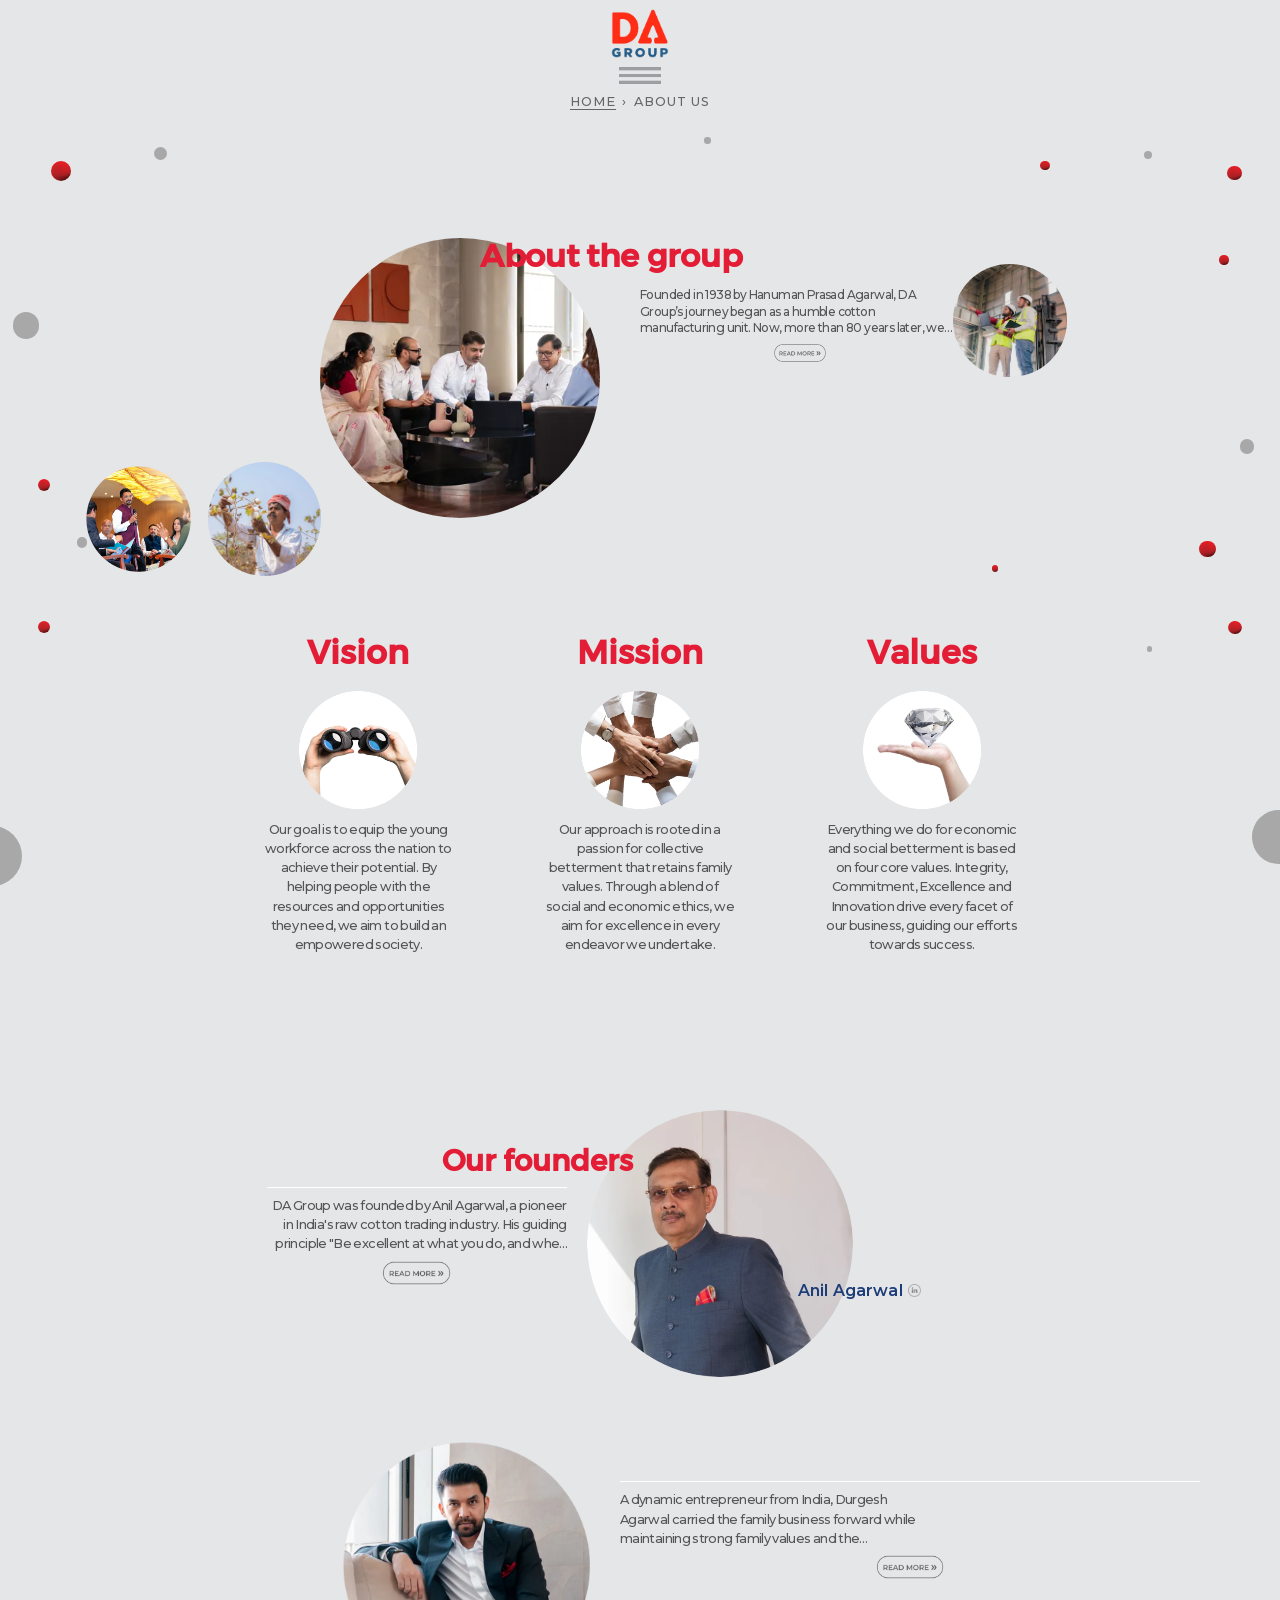
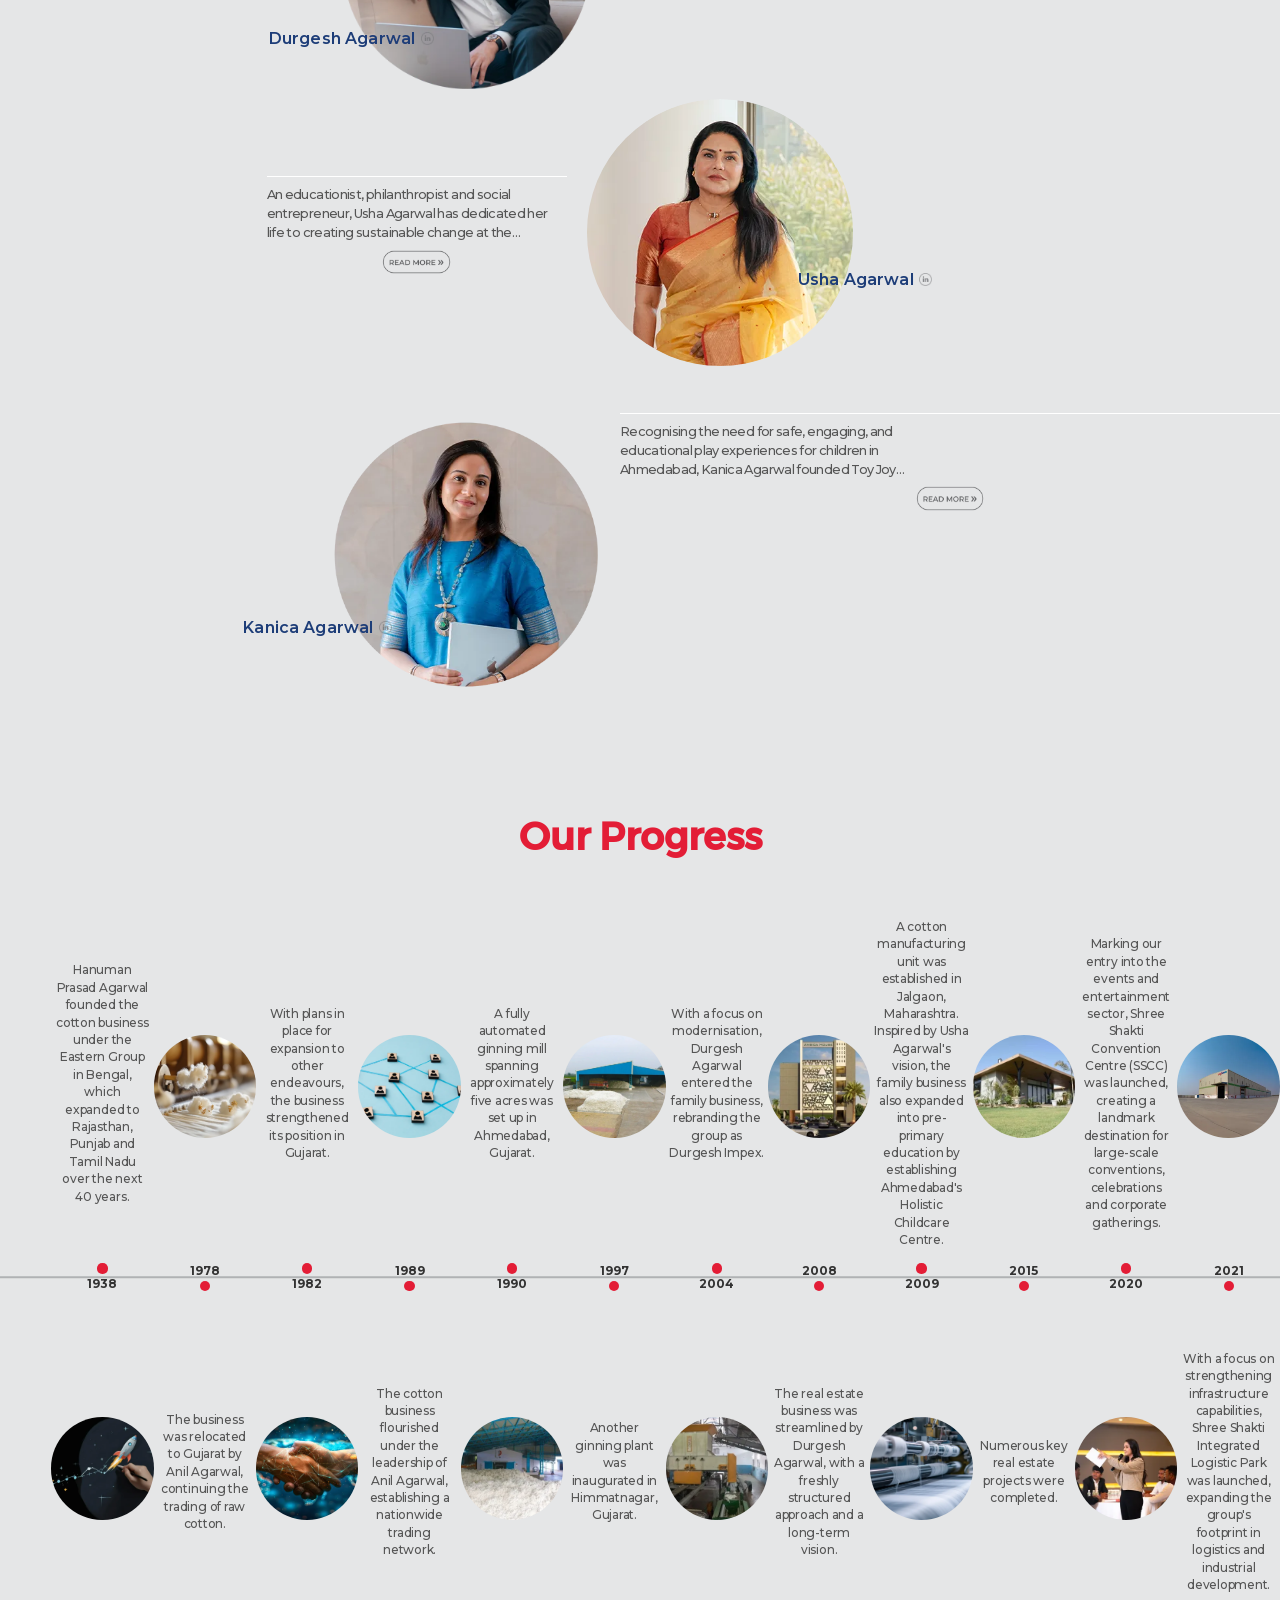
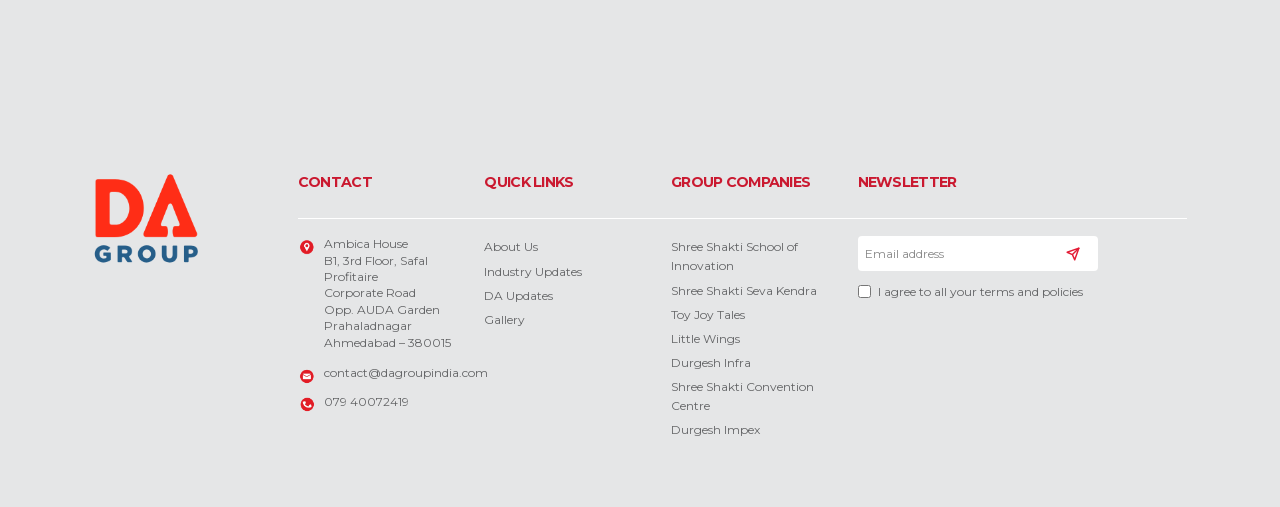
<file: about.html>
<!DOCTYPE html>
<html lang="en">

<head>
  <meta charset="UTF-8" />

  <!-- Google Tag Manager -->
  <script>(function(w,d,s,l,i){w[l]=w[l]||[];w[l].push({'gtm.start':
  new Date().getTime(),event:'gtm.js'});var f=d.getElementsByTagName(s)[0],
  j=d.createElement(s),dl=l!='dataLayer'?'&l='+l:'';j.async=true;j.src=
  'https://www.googletagmanager.com/gtm.js?id='+i+dl;f.parentNode.insertBefore(j,f);
  })(window,document,'script','dataLayer','GTM-PNLQ6HTV');</script>
  <!-- End Google Tag Manager -->

  <!-- Google tag (gtag.js) — GA4 -->
  <script async src="https://www.googletagmanager.com/gtag/js?id=G-1K43ZHCN0V"></script>
  <script>
    window.dataLayer = window.dataLayer || [];
    function gtag(){dataLayer.push(arguments);}
    gtag('js', new Date());
    gtag('config', 'G-1K43ZHCN0V');
  </script>
  <meta name="viewport" content="width=device-width, initial-scale=1.0" />
  <title>About Us — DA Group's Legacy & Leadership | DA Group India</title>
  <meta name="description" content="Learn about DA Group's history, leadership, vision, and mission — a diversified Ahmedabad-based business group built on decades of enterprise and community commitment." />
  <link rel="canonical" href="https://dagroupindia.com/about.html" />
  <!-- Social sharing (Open Graph / Twitter) -->
  <meta property="og:type" content="website" />
  <meta property="og:site_name" content="DA Group" />
  <meta property="og:title" content="About Us — DA Group&#x27;s Legacy &amp; Leadership | DA Group India" />
  <meta property="og:description" content="Learn about DA Group&#x27;s history, leadership, vision, and mission — a diversified Ahmedabad-based business group built on decades of enterprise and community commitment." />
  <meta property="og:url" content="https://dagroupindia.com/about.html" />
  <meta property="og:image" content="https://dagroupindia.com/assets/og-default.jpg" />
  <meta property="og:image:width" content="1200" />
  <meta property="og:image:height" content="630" />
  <meta property="og:image:alt" content="DA Group team walking outside the DA Group offices in Ahmedabad" />
  <meta property="og:locale" content="en_IN" />
  <meta name="twitter:card" content="summary_large_image" />
  <meta name="twitter:title" content="About Us — DA Group&#x27;s Legacy &amp; Leadership | DA Group India" />
  <meta name="twitter:description" content="Learn about DA Group&#x27;s history, leadership, vision, and mission — a diversified Ahmedabad-based business group built on decades of enterprise and community commitment." />
  <meta name="twitter:image" content="https://dagroupindia.com/assets/og-default.jpg" />
  <meta name="twitter:image:alt" content="DA Group team walking outside the DA Group offices in Ahmedabad" />

  <!-- Structured data: Breadcrumb -->
  <script type="application/ld+json">
  {
    "@context": "https://schema.org",
    "@type": "BreadcrumbList",
    "itemListElement": [
      {
        "@type": "ListItem",
        "position": 1,
        "name": "Home",
        "item": "https://dagroupindia.com/"
      },
      {
        "@type": "ListItem",
        "position": 2,
        "name": "About Us",
        "item": "https://dagroupindia.com/about.html"
      }
    ]
  }
  </script>
    <link rel="icon" type="image/x-icon" href="./assets/favicon/favicon.ico" />
  <link rel="icon" type="image/png" sizes="16x16" href="./assets/favicon/favicon-16.png" />
  <link rel="icon" type="image/png" sizes="32x32" href="./assets/favicon/favicon-32.png" />
  <link rel="apple-touch-icon" href="./assets/favicon/apple-touch-icon.png" />
<!-- Main image: start downloading before the CSS is parsed -->
<link rel="preload" as="image" href="./assets/about-us-circle-image.webp" fetchpriority="high" />
<link rel="preload" href="./assets/fonts/montserrat-latin.woff2" as="font" type="font/woff2" crossorigin />
  <link rel="stylesheet" href="style.css" />
  <link rel="stylesheet" href="about.css" />
</head>

<body class="about-page">
  <!-- Google Tag Manager (noscript) -->
  <noscript><iframe src="https://www.googletagmanager.com/ns.html?id=GTM-PNLQ6HTV"
  height="0" width="0" style="display:none;visibility:hidden"></iframe></noscript>
  <!-- End Google Tag Manager (noscript) -->

  <!-- Fixed Nav (logo + hamburger) — same as index.html -->
  <nav id="fixedNav" class="fixed-nav">
    <img width="161" height="136" src="./assets/logo.png" alt="DA-Logo" class="fixed-nav-logo" />
    <img width="59" height="25" src="./assets/menubar3.png" alt="Menu" class="fixed-nav-menu" id="menuToggle" />
  </nav>

  <!-- Expanded Menu -->
  <div id="expandedMenu" class="expanded-menu">
    <div class="menu-close" id="menuClose">&times;</div>
    <div class="menu-center">
      <a href="index.html#home" class="menu-item">Home</a>
      <a href="about.html" class="menu-item active">About Us</a>
      <a href="group-companies.html" class="menu-item" id="groupCompaniesLink">Group Companies</a>
      <a href="career.html" class="menu-item">Career</a>
      <a href="contact.html" class="menu-item">Contact Us</a>
    </div>
    <div class="menu-social">
      <a href="https://www.facebook.com/dagroupindia/" target="_blank" rel="noopener" class="social-icon"><img loading="lazy" width="61" height="61" src="./assets/smicon-fb.png" alt="Facebook" /></a>
      <a href="https://www.linkedin.com/company/da-group-india/" target="_blank" rel="noopener" class="social-icon"><img loading="lazy" width="61" height="61" src="./assets/smicon-linkdin.png" alt="LinkedIn" /></a>
      <a href="https://www.instagram.com/dagroupindia/" target="_blank" rel="noopener" class="social-icon"><img loading="lazy" width="61" height="61" src="./assets/smicon-insta.png" alt="Instagram" /></a>
    </div>
  </div>

  <!-- Page Content -->
  <main class="about-main">

    <p class="page-breadcrumb"><a href="index.html">Home</a><span class="breadcrumb-sep">›</span>About Us</p>

    <!-- About Content -->
    <div class="about-content">

      <!-- Decorative background circles — kept to edges, away from content -->
      <div class="bg-circles">
        <!-- Top row -->
        <div class="bg-circle circle-asset" style="width: 1.563vw; height: 1.563vw; top: 8%; left: 4%"></div>
        <div class="bg-circle grey"         style="width: 1.042vw; height: 1.042vw; top: 5%;  left: 12%"></div>
        <div class="bg-circle grey"         style="width: 0.521vw; height: 0.521vw; top: 3%;  left: 55%"></div>
        <div class="bg-circle circle-asset" style="width: 0.729vw; height: 0.729vw; top: 8%;  right: 18%"></div>
        <div class="bg-circle grey"         style="width: 0.625vw; height: 0.625vw; top: 6%;  right: 10%"></div>
        <div class="bg-circle circle-asset" style="width: 1.146vw; height: 1.146vw; top: 9%;  right: 3%"></div>
        <!-- Left edge -->
        <div class="bg-circle grey"         style="width: 2.083vw; height: 2.083vw; top: 40%; left: 1%"></div>
        <div class="bg-circle circle-asset" style="width: 0.938vw; height: 0.938vw; bottom: 22%; left: 3%"></div>
        <div class="bg-circle grey"         style="width: 0.833vw; height: 0.833vw; bottom: 10%; left: 6%"></div>
        <!-- Right edge -->
        <div class="bg-circle circle-asset" style="width: 0.729vw; height: 0.729vw; top: 28%; right: 4%"></div>
        <div class="bg-circle grey"         style="width: 1.146vw; height: 1.146vw; bottom: 30%; right: 2%"></div>
        <div class="bg-circle circle-asset" style="width: 1.302vw; height: 1.302vw; bottom: 8%; right: 5%"></div>
        <!-- Bottom row -->
        <div class="bg-circle grey"         style="width: 0.625vw; height: 0.625vw; bottom: 6%; left: 20%"></div>
        <div class="bg-circle circle-asset" style="width: 0.521vw; height: 0.521vw; bottom: 5%; right: 22%"></div>
      </div>

      <!-- Large circle + overlapping small circles all inside about-images -->
      <div class="about-images">
        <div class="about-circle-main">
          <img width="700" height="467" src="./assets/about-us-circle-image.webp" alt="DA Group team" fetchpriority="high" />
        </div>
        <div class="about-circle-sm-topleft">
          <img width="700" height="467" src="./assets/about-us-bot-left.webp" alt="Farmer harvesting cotton in a field, representing DA Group's textile roots" />
        </div>
        <div class="about-circle-xs-botleft">
          <img width="900" height="900" src="./assets/SSCC.webp" alt="Speaker addressing attendees at a Shree Shakti Convention Centre event" />
        </div>
      </div>

      <!-- tiny circle — far right of the section -->
      <!-- Right: heading + text (overlaps circle) -->
      <div class="about-text-block">
        <h1 class="about-heading">About the group</h1>
        <div class="about-body-text">
          <p class="about-body-para about-body-clamped">
            Founded in 1938 by Hanuman Prasad Agarwal, DA Group’s journey began as a humble cotton manufacturing unit. Now, more than 80 years later, we have expanded beyond our roots, delving into sectors such as textiles, infrastructure, childcare initiatives, and impactful CSR activities. As one of India’s largest and most esteemed third-generation business conglomerates, our journey reflects the commitment towards driving positive change within the community while keeping up with the ever-changing market trends. As we continue contributing to India’s economic growth, we are poised to play a key role in inspiring and supporting the youth of our nation, striving to enhance their prospects and opportunities.
          </p>
          <div class="about-read-more-wrap">
            <button class="about-read-more" aria-expanded="false">
              <img width="852" height="338" src="./assets/Read more.png" alt="Read more" class="founder-read-more-img" />
              <img loading="lazy" width="852" height="338" src="./assets/Read less.png" alt="Read less" class="founder-read-less-img" />
            </button>
          </div>
        </div>
        <div class="about-circle-sm-botright">
          <img width="700" height="467" src="./assets/about-us-bot-right.webp" alt="Engineers reviewing plans inside a DA Group logistics warehouse" />
        </div>
      </div>

    </div>

    <!-- Vision / Mission / Values -->
    <section class="vmv-section">

      <!-- Decorative background circles -->
      <div class="bg-circles">
        <!-- Top corners -->
        <div class="bg-circle circle-asset" style="width: 0.938vw; height: 0.938vw; top: 5%;  left: 3%"></div>
        <div class="bg-circle circle-asset" style="width: 1.042vw; height: 1.042vw; top: 5%;  right: 3%"></div>
        <div class="bg-circle grey"         style="width: 0.417vw; height: 0.417vw; top: 10%; right: 10%"></div>
        <!-- Left edge mid bleed -->
        <div class="bg-circle grey"         style="width: 4.688vw; height: 4.688vw; top: 45%; left: -3%"></div>
        <!-- Right edge mid bleed -->
        <div class="bg-circle grey"         style="width: 4.167vw; height: 4.167vw; top: 42%; right: -2%"></div>
      </div>

      <div class="vmv-grid">

        <div class="vmv-card">
          <h2 class="vmv-heading">Vision</h2>
          <div class="vmv-circle">
            <img width="500" height="500" src="./assets/Vision.webp" alt="Vision" />
          </div>
          <p class="vmv-text">
            Our goal is to equip the young workforce across the nation
            to achieve their potential. By helping people with the
            resources and opportunities they need, we aim to build an
            empowered society.
          </p>
        </div>

        <div class="vmv-card">
          <h2 class="vmv-heading">Mission</h2>
          <div class="vmv-circle">
            <img width="500" height="500" src="./assets/Mission.webp" alt="Mission" />
          </div>
          <p class="vmv-text">
            Our approach is rooted in a passion for collective
            betterment that retains family values. Through a blend of
            social and economic ethics, we aim for excellence in
            every endeavor we undertake.
          </p>
        </div>

        <div class="vmv-card">
          <h2 class="vmv-heading">Values</h2>
          <div class="vmv-circle">
            <img width="500" height="500" src="./assets/Value.webp" alt="Values" />
          </div>
          <p class="vmv-text">
            Everything we do for economic and social betterment
            is based on four core values. Integrity, Commitment,
            Excellence and Innovation drive every facet of our
            business, guiding our efforts towards success.
          </p>
        </div>

      </div>
    </section>

    <!-- Our Founders -->
    <section class="founders-section">

      <h2 class="founders-heading">Our founders</h2>

      <!-- Row 1: Anil bio left · Anil circle right -->
      <div class="founders-row founders-row--1">
        <div class="founders-cell founders-cell--bio-anil">
          <div class="founder-bio-wrap">
            <p class="founder-bio founder-bio--anil founder-bio-clamped">
              DA Group was founded by Anil Agarwal, a pioneer in
              India's raw cotton trading industry. His guiding principle
              "Be excellent at what you do, and when you've achieved
              that, give back to society and pass on the torch," shapes
              his approach towards business and life. Under his
              leadership, the flagship firm Durgesh Impex Pvt. Ltd. evolved into one of the most advanced integrated textile units in the country.
            </p>
            <button class="founder-read-more" aria-expanded="false">
              <img loading="lazy" width="852" height="338" src="./assets/Read more.png" alt="Read more" class="founder-read-more-img" />
              <img loading="lazy" width="852" height="338" src="./assets/Read less.png" alt="Read less" class="founder-read-less-img" />
            </button>
          </div>
        </div>
        <div class="founders-cell founders-cell--circle-anil">
          <div class="founder-circle-wrap">
            <div class="founder-circle founder-circle-1">
              <img loading="lazy" width="700" height="700" src="./assets/Founder_Anil.webp" alt="Anil Agarwal" />
            </div>
            <span class="founder-name founder-name--anil">Anil Agarwal<a href="#" class="founder-linkedin" aria-label="Anil Agarwal on LinkedIn" target="_blank" rel="noopener noreferrer"><img loading="lazy" width="61" height="61" src="./assets/smicon-linkdin.png" alt="" /></a></span>
          </div>
        </div>
      </div>

      <!-- Row 2: Durgesh circle left · Durgesh bio right (overlaps up) -->
      <div class="founders-row founders-row--2">
        <div class="founders-cell founders-cell--circle-durgesh">
          <div class="founder-circle-wrap">
            <div class="founder-circle founder-circle-2">
              <img loading="lazy" width="700" height="700" src="./assets/Founder_Durgesh.webp" alt="Durgesh Agarwal" />
            </div>
          </div>
          <span class="founder-name founder-name--durgesh">Durgesh Agarwal<a href="#" class="founder-linkedin" aria-label="Durgesh Agarwal on LinkedIn" target="_blank" rel="noopener noreferrer"><img loading="lazy" width="61" height="61" src="./assets/smicon-linkdin.png" alt="" /></a></span>
        </div>
        <div class="founders-cell founders-cell--bio-durgesh">
          <div class="founder-bio-wrap">
          <p class="founder-bio founder-bio--durgesh founder-bio-clamped">
            A dynamic entrepreneur from India,
            Durgesh Agarwal carried the family business forward
            while maintaining strong family values and the
            commitment to ethical business practices.
            His dedication towards excellence has driven him since
            the very beginning of his career, reflecting through his approach of “zero tolerance” towards any compromise in quality.
          </p>
          <button class="founder-read-more" aria-expanded="false">
              <img loading="lazy" width="852" height="338" src="./assets/Read more.png" alt="Read more" class="founder-read-more-img" />
              <img loading="lazy" width="852" height="338" src="./assets/Read less.png" alt="Read less" class="founder-read-less-img" />
            </button>
          </div>
        </div>
      </div>

      <!-- Row 3: Usha bio left · Usha circle right (mirrors row 1) -->
      <div class="founders-row founders-row--1">
        <div class="founders-cell founders-cell--bio-anil">
          <div class="founder-bio-wrap">
            <p class="founder-bio founder-bio--anil founder-bio-clamped" style="text-align:left;">
              An educationist, philanthropist and social entrepreneur, Usha Agarwal has dedicated her life to creating sustainable change at the grassroots level. Guided by the principle "भिक्षा नहीं शिक्षा" (Support education, not begging), she founded Shree Shakti Seva Kendra with a vision to empower underserved communities through education, women's development, and livelihood opportunities.
            </p>
            <button class="founder-read-more" aria-expanded="false">
              <img loading="lazy" width="852" height="338" src="./assets/Read more.png" alt="Read more" class="founder-read-more-img" />
              <img loading="lazy" width="852" height="338" src="./assets/Read less.png" alt="Read less" class="founder-read-less-img" />
            </button>
          </div>
        </div>
        <div class="founders-cell founders-cell--circle-anil">
          <div class="founder-circle-wrap">
            <div class="founder-circle founder-circle-1">
              <img loading="lazy" width="410" height="409" src="./assets/about-us/Usha Agarwal.webp" alt="Usha Agarwal" />
            </div>
            <span class="founder-name founder-name--anil">Usha Agarwal<a href="#" class="founder-linkedin" aria-label="Usha Agarwal on LinkedIn" target="_blank" rel="noopener noreferrer"><img loading="lazy" width="61" height="61" src="./assets/smicon-linkdin.png" alt="" /></a></span>
          </div>
        </div>
      </div>

      <!-- Row 4: Kanica circle left · Kanica bio right (mirrors row 2) -->
      <div class="founders-row founders-row--2 founders-row--last">
        <div class="founders-cell founders-cell--circle-durgesh">
          <div class="founder-circle-wrap">
            <div class="founder-circle founder-circle-2">
              <img loading="lazy" width="410" height="409" src="./assets/about-us/Kanica Agarwal.webp" alt="Kanica Agarwal" />
            </div>
          </div>
          <span class="founder-name founder-name--durgesh founder-name--kanica">Kanica Agarwal<a href="#" class="founder-linkedin" aria-label="Kanica Agarwal on LinkedIn" target="_blank" rel="noopener noreferrer"><img loading="lazy" width="61" height="61" src="./assets/smicon-linkdin.png" alt="" /></a></span>
        </div>
        <div class="founders-cell founders-cell--bio-durgesh">
          <div class="founder-bio-wrap">
            <p class="founder-bio founder-bio--durgesh founder-bio-clamped">
              Recognising the need for safe, engaging, and educational play experiences for children in Ahmedabad, Kanica Agarwal founded Toy Joy Tales. Inspired by her own journey as a mother of two, she envisioned a space where children could play, learn, and grow through mindful exploration. Under her leadership, Toy Joy Tales has evolved into a thoughtfully curated destination that nurtures creativity, curiosity, and holistic early childhood development.
            </p>
            <button class="founder-read-more" aria-expanded="false">
              <img loading="lazy" width="852" height="338" src="./assets/Read more.png" alt="Read more" class="founder-read-more-img" />
              <img loading="lazy" width="852" height="338" src="./assets/Read less.png" alt="Read less" class="founder-read-less-img" />
            </button>
          </div>
        </div>
      </div>

    </section>

    <!-- Our Progress -->
    <section class="progress-section">
      <h2 class="progress-heading">Our Progress</h2>
      <div class="timeline-scroll-wrap">
        <div class="timeline-track">

          <div class="timeline-line"></div>

          <!-- 1938 -->
          <div class="tl-item tl-above">
            <div class="tl-text">
              <p>Hanuman Prasad Agarwal founded the cotton business under the Eastern Group in Bengal, which expanded to Rajasthan, Punjab and Tamil Nadu over the next 40 years.</p>
            </div>
            <div class="tl-dot-wrap">
              <div class="tl-dot"></div>
              <span class="tl-year">1938</span>
            </div>
            <div class="tl-img-wrap">
              <div class="tl-img-circle">
                <img loading="lazy" width="800" height="533" src="./assets/about-us/1938.webp" alt="1938" data-tl-placeholder="1938" />
              </div>
            </div>
          </div>

          <!-- 1978 -->
          <div class="tl-item tl-below">
            <div class="tl-img-wrap">
              <div class="tl-img-circle">
                <img loading="lazy" width="800" height="533" src="./assets/about-us/1978.webp" alt="1978" data-tl-placeholder="1978" />
              </div>
            </div>
            <div class="tl-dot-wrap">
              <div class="tl-dot"></div>
              <span class="tl-year">1978</span>
            </div>
            <div class="tl-text">
              <p>The business was relocated to Gujarat by Anil Agarwal, continuing the trading of raw cotton.</p>
            </div>
          </div>

          <!-- 1982 -->
          <div class="tl-item tl-above">
            <div class="tl-text">
              <p>With plans in place for expansion to other endeavours, the business strengthened its position in Gujarat.</p>
            </div>
            <div class="tl-dot-wrap">
              <div class="tl-dot"></div>
              <span class="tl-year">1982</span>
            </div>
            <div class="tl-img-wrap">
              <div class="tl-img-circle">
                <img loading="lazy" width="800" height="533" src="./assets/about-us/1982.webp" alt="1982" data-tl-placeholder="1982" />
              </div>
            </div>
          </div>

          <!-- 1989 -->
          <div class="tl-item tl-below">
            <div class="tl-img-wrap">
              <div class="tl-img-circle">
                <img loading="lazy" width="800" height="533" src="./assets/about-us/1989.webp" alt="1989" data-tl-placeholder="1989" />
              </div>
            </div>
            <div class="tl-dot-wrap">
              <div class="tl-dot"></div>
              <span class="tl-year">1989</span>
            </div>
            <div class="tl-text">
              <p>The cotton business flourished under the leadership of Anil Agarwal, establishing a nationwide trading network.</p>
            </div>
          </div>

          <!-- 1990 -->
          <div class="tl-item tl-above">
            <div class="tl-text">
              <p>A fully automated ginning mill spanning approximately five acres was set up in Ahmedabad, Gujarat.</p>
            </div>
            <div class="tl-dot-wrap">
              <div class="tl-dot"></div>
              <span class="tl-year">1990</span>
            </div>
            <div class="tl-img-wrap">
              <div class="tl-img-circle">
                <img loading="lazy" width="400" height="266" src="./assets/about-us/1990.webp" alt="1990" data-tl-placeholder="1990" />
              </div>
            </div>
          </div>

          <!-- 1997 -->
          <div class="tl-item tl-below">
            <div class="tl-img-wrap">
              <div class="tl-img-circle">
                <img loading="lazy" width="800" height="533" src="./assets/about-us/1997.webp" alt="1997" data-tl-placeholder="1997" />
              </div>
            </div>
            <div class="tl-dot-wrap">
              <div class="tl-dot"></div>
              <span class="tl-year">1997</span>
            </div>
            <div class="tl-text">
              <p>Another ginning plant was inaugurated in Himmatnagar, Gujarat.</p>
            </div>
          </div>

          <!-- 2004 -->
          <div class="tl-item tl-above">
            <div class="tl-text">
              <p>With a focus on modernisation, Durgesh Agarwal entered the family business, rebranding the group as Durgesh Impex.</p>
            </div>
            <div class="tl-dot-wrap">
              <div class="tl-dot"></div>
              <span class="tl-year">2004</span>
            </div>
            <div class="tl-img-wrap">
              <div class="tl-img-circle">
                <img loading="lazy" width="400" height="266" src="./assets/about-us/2004.webp" alt="2004" data-tl-placeholder="2004" />
              </div>
            </div>
          </div>

          <!-- 2008 -->
          <div class="tl-item tl-below">
            <div class="tl-img-wrap">
              <div class="tl-img-circle">
                <img loading="lazy" width="400" height="266" src="./assets/about-us/2008.webp" alt="2008" data-tl-placeholder="2008" />
              </div>
            </div>
            <div class="tl-dot-wrap">
              <div class="tl-dot"></div>
              <span class="tl-year">2008</span>
            </div>
            <div class="tl-text">
              <p>The real estate business was streamlined by Durgesh Agarwal, with a freshly structured approach and a long-term vision.</p>
            </div>
          </div>

          <!-- 2009 -->
          <div class="tl-item tl-above">
            <div class="tl-text">
              <p>A cotton manufacturing unit was established in Jalgaon, Maharashtra. Inspired by Usha Agarwal's vision, the family business also expanded into pre-primary education by establishing Ahmedabad's Holistic Childcare Centre.</p>
            </div>
            <div class="tl-dot-wrap">
              <div class="tl-dot"></div>
              <span class="tl-year">2009</span>
            </div>
            <div class="tl-img-wrap">
              <div class="tl-img-circle">
                <img loading="lazy" width="800" height="533" src="./assets/about-us/2009.webp" alt="2009" data-tl-placeholder="2009" />
              </div>
            </div>
          </div>

          <!-- 2015 -->
          <div class="tl-item tl-below">
            <div class="tl-img-wrap">
              <div class="tl-img-circle">
                <img loading="lazy" width="400" height="266" src="./assets/about-us/2015.webp" alt="2015" data-tl-placeholder="2015" />
              </div>
            </div>
            <div class="tl-dot-wrap">
              <div class="tl-dot"></div>
              <span class="tl-year">2015</span>
            </div>
            <div class="tl-text">
              <p>Numerous key real estate projects were completed.</p>
            </div>
          </div>

          <!-- 2020 -->
          <div class="tl-item tl-above">
            <div class="tl-text">
              <p>Marking our entry into the events and entertainment sector, Shree Shakti Convention Centre (SSCC) was launched, creating a landmark destination for large-scale conventions, celebrations and corporate gatherings.</p>
            </div>
            <div class="tl-dot-wrap">
              <div class="tl-dot"></div>
              <span class="tl-year">2020</span>
            </div>
            <div class="tl-img-wrap">
              <div class="tl-img-circle">
                <img loading="lazy" width="400" height="267" src="./assets/about-us/2020.webp" alt="2020" data-tl-placeholder="2020" />
              </div>
            </div>
          </div>

          <!-- 2021 -->
          <div class="tl-item tl-below">
            <div class="tl-img-wrap">
              <div class="tl-img-circle">
                <img loading="lazy" width="397" height="400" src="./assets/about-us/2021.webp" alt="2021" data-tl-placeholder="2021" />
              </div>
            </div>
            <div class="tl-dot-wrap">
              <div class="tl-dot"></div>
              <span class="tl-year">2021</span>
            </div>
            <div class="tl-text">
              <p>With a focus on strengthening infrastructure capabilities, Shree Shakti Integrated Logistic Park was launched, expanding the group's footprint in logistics and industrial development.</p>
            </div>
          </div>

          <!-- 2023 -->
          <div class="tl-item tl-above">
            <div class="tl-text">
              <p>The hospitality vertical expanded with the launch of TJT City Centre, further strengthening the brand's presence and reach.</p>
            </div>
            <div class="tl-dot-wrap">
              <div class="tl-dot"></div>
              <span class="tl-year">2023</span>
            </div>
            <div class="tl-img-wrap">
              <div class="tl-img-circle">
                <img loading="lazy" width="400" height="267" src="./assets/about-us/2023.webp" alt="2023" data-tl-placeholder="2023" />
              </div>
            </div>
          </div>

          <!-- 2024 -->
          <div class="tl-item tl-below">
            <div class="tl-img-wrap">
              <div class="tl-img-circle">
                <img loading="lazy" width="400" height="267" src="./assets/about-us/2024.webp" alt="2024" data-tl-placeholder="2024" />
              </div>
            </div>
            <div class="tl-dot-wrap">
              <div class="tl-dot"></div>
              <span class="tl-year">2024</span>
            </div>
            <div class="tl-text">
              <p>Reinforcing our commitment to social impact and excellence, we partnered with KVIC under the Nari Sashaktikaran initiative, while students from Bagpiper (Band Master) secured first place at a prestigious event held at the Statue of Unity.</p>
            </div>
          </div>

          <!-- 2025 -->
          <div class="tl-item tl-above">
            <div class="tl-text">
              <p>Driven by a vision to nurture future-ready learners, Shree Shakti School of Innovation (SSSI) was launched and received CBSE affiliation, while the school also organized the Fit India Hit India Run and TJT expanded its presence with a new outlet at the Domestic Airport.</p>
            </div>
            <div class="tl-dot-wrap">
              <div class="tl-dot"></div>
              <span class="tl-year">2025</span>
            </div>
            <div class="tl-img-wrap">
              <div class="tl-img-circle">
                <img loading="lazy" width="400" height="348" src="./assets/about-us/2025.webp" alt="2025" data-tl-placeholder="2025" />
              </div>
            </div>
          </div>

        </div>
      </div>
    </section>

  </main>

  <footer class="footer">
    <div class="footer-container">
      <div class="footer-column footer-logo">
        <a href="./index.html"><img loading="lazy" width="161" height="136" src="./assets/logo.png" alt="DA Logo" class="footer-logo-img" /></a>
      </div>
      <div class="footer-columns-wrapper">
        <div class="footer-titles-row">
          <div class="footer-column"><h2 class="footer-title">CONTACT</h2></div>
          <div class="footer-column"><h2 class="footer-title">QUICK LINKS</h2></div>
          <div class="footer-column"><h2 class="footer-title">GROUP COMPANIES</h2></div>
          <div class="footer-column"><h2 class="footer-title">NEWSLETTER</h2></div>
        </div>
        <img loading="lazy" width="1493" height="1" src="./assets/line-white.png" alt="" class="footer-full-line" />
        <div class="footer-content-row">
          <div class="footer-column">
            <div class="footer-contact">
              <div class="contact-group">
                <img loading="lazy" width="128" height="124" src="./assets/location.webp" alt="Location" class="contact-icon-img" />
                <div class="contact-text">
                  <p>Ambica House</p>
                  <p>B1, 3rd Floor, Safal Profitaire</p>
                  <p>Corporate Road</p>
                  <p>Opp. AUDA Garden</p>
                  <p>Prahaladnagar</p>
                  <p>Ahmedabad – 380015</p>
                </div>
              </div>
              <div class="contact-group footer-spacing">
                <img loading="lazy" width="127" height="128" src="./assets/email.webp" alt="Email" class="contact-icon-img" />
                <p><a href="mailto:contact@dagroupindia.com" class="footer-contact-link">contact@dagroupindia.com</a></p>
              </div>
              <div class="contact-group">
                <img loading="lazy" width="128" height="121" src="./assets/cell.webp" alt="Phone" class="contact-icon-img" />
                <p><a href="tel:+917940072419" class="footer-contact-link">079 40072419</a></p>
              </div>
            </div>
          </div>
          <div class="footer-column">
            <ul class="footer-links">
              <li><a href="#">About Us</a></li>
              <li><a href="industry-updates.html">Industry Updates</a></li>
              <li><a href="da-updates.html">DA Updates</a></li>
              <li><a href="gallery.html">Gallery</a></li>
            </ul>
          </div>
          <div class="footer-column">
            <ul class="footer-links">
              <li><a href="https://ssiambaji.com/" target="_blank">Shree Shakti School of Innovation</a></li>
              <li><a href="https://sssk.ngo/" target="_blank">Shree Shakti Seva Kendra</a></li>
              <li><a href="https://toyjoytales.com/" target="_blank">Toy Joy Tales</a></li>
              <li><a href="https://littlewings.net/" target="_blank">Little Wings</a></li>
              <li><a href="https://www.durgeshinfra.com/" target="_blank">Durgesh Infra</a></li>
              <li><a href="https://ssccevents.com/" target="_blank">Shree Shakti Convention Centre</a></li>
              <li><a href="https://www.durgeshimpex.in/" target="_blank">Durgesh Impex</a></li>
            </ul>
          </div>
          <div class="footer-column">
            <form class="gf-newsletter">
                <input type="hidden" name="form_type" value="newsletter" />
                <input type="checkbox" name="botcheck" class="hidden" style="display:none" tabindex="-1" autocomplete="off" />
                <div class="gf-email-wrap">
                  <input type="email" placeholder="Email address" class="gf-email-input" name="email" required />
                  <button type="submit" class="gf-email-btn" aria-label="Subscribe">
                    <svg width="14" height="14" viewBox="0 0 24 24" fill="none" stroke="currentColor" stroke-width="2.5" stroke-linecap="round" stroke-linejoin="round"><line x1="22" y1="2" x2="11" y2="13"/><polygon points="22 2 15 22 11 13 2 9 22 2"/></svg>
                  </button>
                </div>
                <div class="gf-checkbox-wrap">
                  <input type="checkbox" id="gf-terms" class="gf-checkbox" required />
                  <label for="gf-terms">I agree to all your terms and policies</label>
                </div>
              <p class="gf-newsletter-result" aria-live="polite"></p>
              </form>
          </div>
        </div>
      </div>
    </div>
  </footer>

  <script src="script.js"></script>
  <script>
    document.querySelectorAll('.founder-read-more').forEach(btn => {
      btn.addEventListener('click', () => {
        const bio = btn.previousElementSibling;
        const expanded = bio.classList.toggle('expanded');
        btn.classList.toggle('expanded', expanded);
        btn.setAttribute('aria-expanded', expanded);
      });
    });

    const aboutReadMore = document.querySelector('.about-read-more');
    if (aboutReadMore) {
      aboutReadMore.addEventListener('click', () => {
        const para = aboutReadMore.closest('.about-body-text').querySelector('.about-body-para');
        const expanded = para.classList.toggle('expanded');
        aboutReadMore.classList.toggle('expanded', expanded);
        aboutReadMore.setAttribute('aria-expanded', expanded);
      });
    }
  </script>

</body>
</html>
</file>
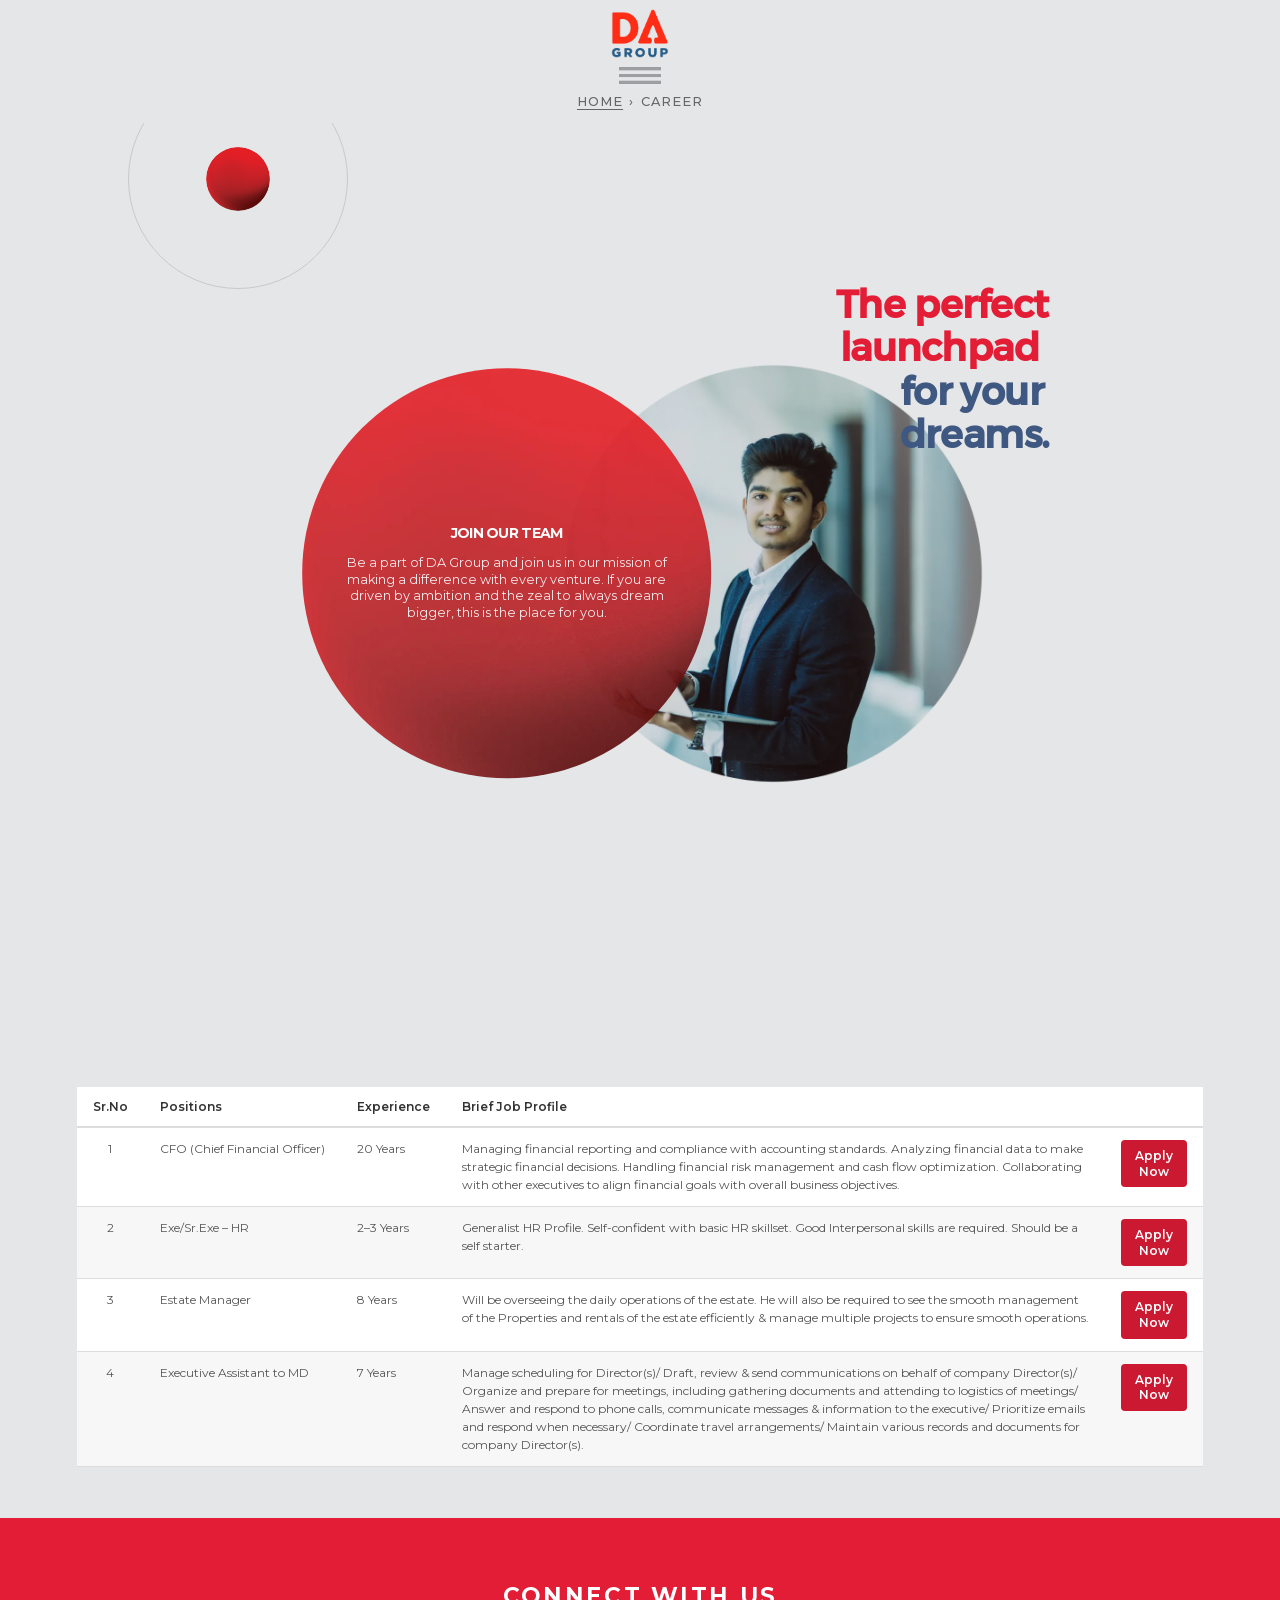
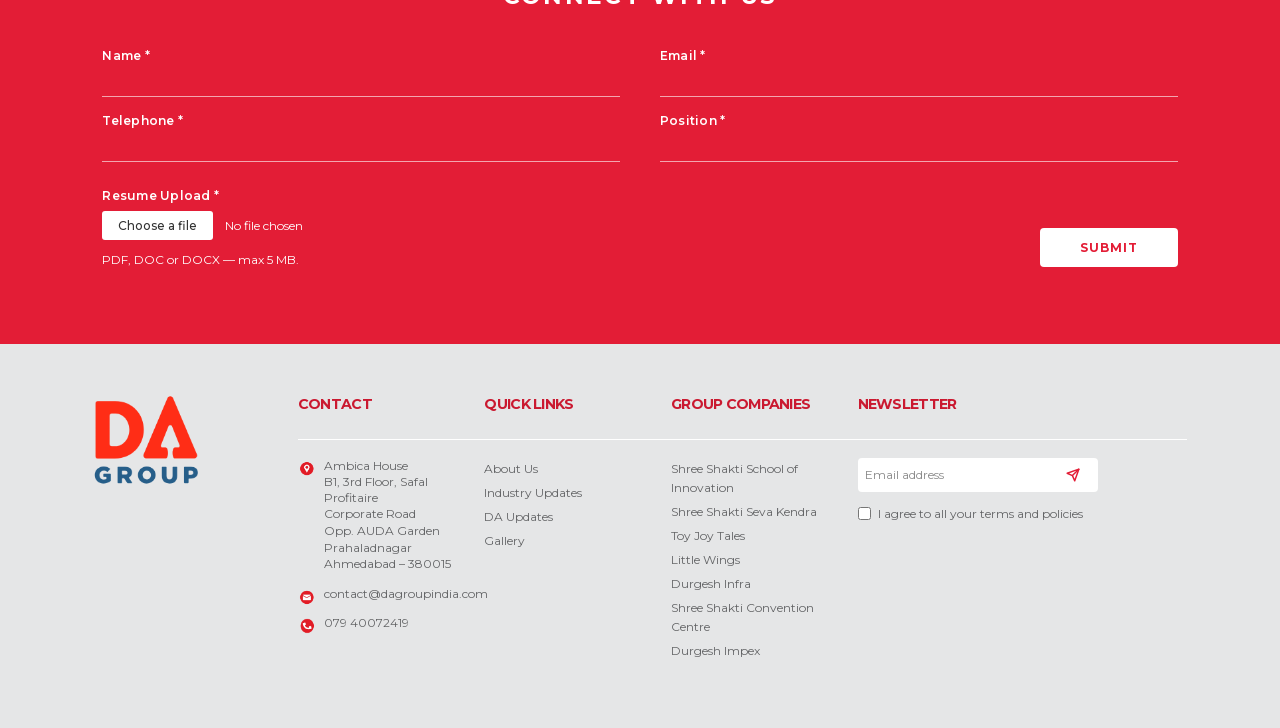
<file: career.html>
<!DOCTYPE html>
<html lang="en">

<head>
  <meta charset="UTF-8" />

  <!-- Google Tag Manager -->
  <script>(function(w,d,s,l,i){w[l]=w[l]||[];w[l].push({'gtm.start':
  new Date().getTime(),event:'gtm.js'});var f=d.getElementsByTagName(s)[0],
  j=d.createElement(s),dl=l!='dataLayer'?'&l='+l:'';j.async=true;j.src=
  'https://www.googletagmanager.com/gtm.js?id='+i+dl;f.parentNode.insertBefore(j,f);
  })(window,document,'script','dataLayer','GTM-PNLQ6HTV');</script>
  <!-- End Google Tag Manager -->

  <!-- Google tag (gtag.js) — GA4 -->
  <script async src="https://www.googletagmanager.com/gtag/js?id=G-1K43ZHCN0V"></script>
  <script>
    window.dataLayer = window.dataLayer || [];
    function gtag(){dataLayer.push(arguments);}
    gtag('js', new Date());
    gtag('config', 'G-1K43ZHCN0V');
  </script>
  <meta name="viewport" content="width=device-width, initial-scale=1.0" />
  <title>Careers at DA Group — Join Our Team | DA Group India</title>
  <meta name="description" content="Explore career opportunities at DA Group. Join a diversified Ahmedabad-based business group spanning textiles, infrastructure, hospitality, and more." />
  <link rel="canonical" href="https://dagroupindia.com/career.html" />
  <!-- Social sharing (Open Graph / Twitter) -->
  <meta property="og:type" content="website" />
  <meta property="og:site_name" content="DA Group" />
  <meta property="og:title" content="Careers at DA Group — Join Our Team | DA Group India" />
  <meta property="og:description" content="Explore career opportunities at DA Group. Join a diversified Ahmedabad-based business group spanning textiles, infrastructure, hospitality, and more." />
  <meta property="og:url" content="https://dagroupindia.com/career.html" />
  <meta property="og:image" content="https://dagroupindia.com/assets/og-default.jpg" />
  <meta property="og:image:width" content="1200" />
  <meta property="og:image:height" content="630" />
  <meta property="og:image:alt" content="DA Group team walking outside the DA Group offices in Ahmedabad" />
  <meta property="og:locale" content="en_IN" />
  <meta name="twitter:card" content="summary_large_image" />
  <meta name="twitter:title" content="Careers at DA Group — Join Our Team | DA Group India" />
  <meta name="twitter:description" content="Explore career opportunities at DA Group. Join a diversified Ahmedabad-based business group spanning textiles, infrastructure, hospitality, and more." />
  <meta name="twitter:image" content="https://dagroupindia.com/assets/og-default.jpg" />
  <meta name="twitter:image:alt" content="DA Group team walking outside the DA Group offices in Ahmedabad" />

  <!-- Structured data: Breadcrumb -->
  <script type="application/ld+json">
  {
    "@context": "https://schema.org",
    "@type": "BreadcrumbList",
    "itemListElement": [
      {
        "@type": "ListItem",
        "position": 1,
        "name": "Home",
        "item": "https://dagroupindia.com/"
      },
      {
        "@type": "ListItem",
        "position": 2,
        "name": "Career",
        "item": "https://dagroupindia.com/career.html"
      }
    ]
  }
  </script>
    <link rel="icon" type="image/x-icon" href="./assets/favicon/favicon.ico" />
  <link rel="icon" type="image/png" sizes="16x16" href="./assets/favicon/favicon-16.png" />
  <link rel="icon" type="image/png" sizes="32x32" href="./assets/favicon/favicon-32.png" />
  <link rel="apple-touch-icon" href="./assets/favicon/apple-touch-icon.png" />
<!-- Main image: start downloading before the CSS is parsed -->
<link rel="preload" as="image" href="./assets/circle.webp" fetchpriority="high" />
  <link rel="preload" as="image" href="./assets/career1.webp" />
<link rel="preload" href="./assets/fonts/montserrat-latin.woff2" as="font" type="font/woff2" crossorigin />
  <link rel="stylesheet" href="style.css" />
  <link rel="stylesheet" href="career.css" />
</head>

<body class="career-page">
  <!-- Google Tag Manager (noscript) -->
  <noscript><iframe src="https://www.googletagmanager.com/ns.html?id=GTM-PNLQ6HTV"
  height="0" width="0" style="display:none;visibility:hidden"></iframe></noscript>
  <!-- End Google Tag Manager (noscript) -->

  <!-- Fixed Nav — always expanded on this page -->
  <nav id="fixedNav" class="fixed-nav">
    <img width="161" height="136" src="./assets/logo.png" alt="DA-Logo" class="fixed-nav-logo" />
    <img width="59" height="25" src="./assets/menubar3.png" alt="Menu" class="fixed-nav-menu" id="menuToggle" />
  </nav>

  <!-- Expanded Menu -->
  <div id="expandedMenu" class="expanded-menu">
    <div class="menu-close" id="menuClose">&times;</div>
    <div class="menu-center">
      <a href="index.html#home" class="menu-item">Home</a>
      <a href="about.html" class="menu-item">About Us</a>
      <a href="group-companies.html" class="menu-item" id="groupCompaniesLink">Group Companies</a>
      <a href="career.html" class="menu-item active">Career</a>
      <a href="contact.html" class="menu-item">Contact Us</a>
    </div>
    <div class="menu-social">
      <a href="https://www.facebook.com/dagroupindia/" target="_blank" rel="noopener" class="social-icon"><img loading="lazy" width="61" height="61" src="./assets/smicon-fb.png" alt="Facebook" /></a>
      <a href="https://www.linkedin.com/company/da-group-india/" target="_blank" rel="noopener" class="social-icon"><img loading="lazy" width="61" height="61" src="./assets/smicon-linkdin.png" alt="LinkedIn" /></a>
      <a href="https://www.instagram.com/dagroupindia/" target="_blank" rel="noopener" class="social-icon"><img loading="lazy" width="61" height="61" src="./assets/smicon-insta.png" alt="Instagram" /></a>
    </div>
  </div>

  <main class="career-main">

    <p class="page-breadcrumb"><a href="index.html">Home</a><span class="breadcrumb-sep">›</span>Career</p>

    <!-- ── Hero ── -->
    <section class="career-hero">

      <!-- Grey outline circle (top-left decorative) -->
      <div class="career-outline-circle"></div>

      <!-- Large red circle with "Join Our Team" text -->
      <div class="career-red-circle">
        <h1 class="career-join-heading">JOIN OUR TEAM</h1>
        <p class="career-join-text">
          Be a part of DA Group and join us in our mission of
          making a difference with every venture. If you are driven
          by ambition and the zeal to always dream bigger,
          this is the place for you.
        </p>
      </div>

      <!-- Person photo circle -->
      <div class="career-photo-circle">
        <img width="1000" height="1000" src="./assets/career1.webp" alt="Career at DA Group" fetchpriority="high" />
      </div>

      <!-- Tagline top-right -->
      <div class="career-tagline">
        <span class="career-tagline-red">The perfect</span><br />
        <span class="career-tagline-red career-tagline-launchpad">launchpad</span><br />
        <span class="career-tagline-blue">for your</span><br />
        <span class="career-tagline-blue">dreams.</span>
      </div>

    </section>

    <!-- ── Job Listings ── -->
    <section class="career-listings">
      <div class="career-table-wrap">
        <table class="career-table">
          <thead>
            <tr>
              <th>Sr.No</th>
              <th>Positions</th>
              <th>Experience</th>
              <th>Brief Job Profile</th>
              <th><span class="visually-hidden">Apply</span></th>
            </tr>
          </thead>
          <tbody>
            <tr>
              <td>1</td>
              <td>CFO (Chief Financial Officer)</td>
              <td>20 Years</td>
              <td>Managing financial reporting and compliance with accounting standards. Analyzing financial data to make strategic financial decisions. Handling financial risk management and cash flow optimization. Collaborating with other executives to align financial goals with overall business objectives.</td>
              <td><a href="#career-form" class="apply-btn">Apply <br>Now</a></td>
            </tr>
            <tr>
              <td>2</td>
              <td>Exe/Sr.Exe – HR</td>
              <td>2–3 Years</td>
              <td>Generalist HR Profile. Self-confident with basic HR skillset. Good Interpersonal skills are required. Should be a self starter.</td>
              <td><a href="#career-form" class="apply-btn">Apply <br>Now</a></td>
            </tr>
            <tr>
              <td>3</td>
              <td>Estate Manager</td>
              <td>8 Years</td>
              <td>Will be overseeing the daily operations of the estate. He will also be required to see the smooth management of the Properties and rentals of the estate efficiently &amp; manage multiple projects to ensure smooth operations.</td>
              <td><a href="#career-form" class="apply-btn">Apply <br>Now</a></td>
            </tr>
            <tr>
              <td>4</td>
              <td>Executive Assistant to MD</td>
              <td>7 Years</td>
              <td>Manage scheduling for Director(s)/ Draft, review &amp; send communications on behalf of company Director(s)/ Organize and prepare for meetings, including gathering documents and attending to logistics of meetings/ Answer and respond to phone calls, communicate messages &amp; information to the executive/ Prioritize emails and respond when necessary/ Coordinate travel arrangements/ Maintain various records and documents for company Director(s).</td>
              <td><a href="#career-form" class="apply-btn">Apply <br>Now</a></td>
            </tr>
          </tbody>
        </table>
      </div>
    </section>

    <!-- ── Connect With Us form ── -->
    <section class="career-form-section" id="career-form">
      <h2 class="career-form-heading">CONNECT WITH US</h2>
      <form class="career-form" action="mail.php" method="post" enctype="multipart/form-data">
        <input type="hidden" name="form_type" value="career" />
        <input type="checkbox" name="botcheck" class="hidden" style="display:none" />
        <div class="career-form-grid">
          <div class="career-form-group">
            <label class="career-label" for="career-name">Name <span class="req">*</span></label>
            <input type="text" class="career-input" name="name" id="career-name" required />
          </div>
          <div class="career-form-group">
            <label class="career-label" for="career-email">Email <span class="req">*</span></label>
            <input type="email" class="career-input" name="email" id="career-email" required />
          </div>
          <div class="career-form-group">
            <label class="career-label" for="career-telephone">Telephone <span class="req">*</span></label>
            <input type="tel" class="career-input" name="telephone" id="career-telephone" required />
          </div>
          <div class="career-form-group">
            <label class="career-label" for="career-position">Position <span class="req">*</span></label>
            <input type="text" class="career-input" name="position" id="career-position" required />
          </div>
        </div>
        <div class="career-form-bottom">
          <div class="career-form-group career-resume-group">
            <label class="career-label" for="career-resume">Resume Upload <span class="req">*</span></label>
            <label class="career-file-label">
              <input type="file" id="career-resume" name="resume" accept=".pdf,.doc,.docx" required class="career-file-input" />
              <span class="career-file-btn">Choose a file</span>
              <span class="career-file-name">No file chosen</span>
            </label>
            <p class="career-file-hint">PDF, DOC or DOCX — max 5&nbsp;MB.</p>
          </div>
          <button type="submit" class="career-submit-btn">SUBMIT</button>
        </div>
        <p class="career-form-result" aria-live="polite"></p>
      </form>
    </section>

  </main>

  <script>
    // File input label update + size/type validation
    const fileInput = document.querySelector('.career-file-input');
    const fileName  = document.querySelector('.career-file-name');
    const MAX_RESUME_BYTES = 5 * 1024 * 1024; // 5 MB — matches Web3Forms attachment limit
    const ALLOWED_RESUME_EXT = ['.pdf', '.doc', '.docx'];

    if (fileInput) {
      fileInput.addEventListener('change', () => {
        const file = fileInput.files[0];
        if (!file) {
          fileName.textContent = 'No file chosen';
          return;
        }
        const ext = file.name.slice(file.name.lastIndexOf('.')).toLowerCase();
        if (!ALLOWED_RESUME_EXT.includes(ext)) {
          fileName.textContent = 'Unsupported file type';
          fileName.style.color = 'red';
          fileInput.value = '';
          return;
        }
        if (file.size > MAX_RESUME_BYTES) {
          fileName.textContent = `File too large (${(file.size / (1024 * 1024)).toFixed(1)} MB) — max 5 MB`;
          fileName.style.color = 'red';
          fileInput.value = '';
          return;
        }
        fileName.style.color = '';
        fileName.textContent = file.name;
      });
    }

    // Career form AJAX submit (Web3Forms)
    const careerForm   = document.querySelector('.career-form');
    const careerResult = document.querySelector('.career-form-result');
    if (careerForm) {
      careerForm.addEventListener('submit', async (e) => {
        e.preventDefault();

        // Guard: block submission if resume is missing or oversized
        const resumeFile = fileInput ? fileInput.files[0] : null;
        if (!resumeFile) {
          careerResult.textContent = 'Please attach your resume (PDF, DOC or DOCX, max 5 MB).';
          careerResult.style.color = 'red';
          return;
        }
        if (resumeFile.size > MAX_RESUME_BYTES) {
          careerResult.textContent = `Resume is too large (${(resumeFile.size / (1024 * 1024)).toFixed(1)} MB). Please upload a file under 5 MB.`;
          careerResult.style.color = 'red';
          return;
        }

        const submitBtn = careerForm.querySelector('.career-submit-btn');
        careerResult.textContent = 'Sending...';
        careerResult.style.color = '';
        if (submitBtn) submitBtn.disabled = true;
        try {
          const res  = await fetch('mail.php', {
            method: 'POST',
            body: new FormData(careerForm)
          });
          const data = await res.json();
          if (res.ok && data.success) {
            careerResult.textContent = 'Thank you! Your application has been submitted.';
            careerResult.style.color = 'green';
            careerForm.reset();
            if (fileName) fileName.textContent = 'No file chosen';
          } else if (res.status === 413 || /too large|too long/i.test(data.message || '')) {
            careerResult.textContent = 'Your resume file is too large for our system. Please upload a file under 5 MB and try again.';
            careerResult.style.color = 'red';
          } else {
            careerResult.textContent = data.message || 'Something went wrong. Please try again.';
            careerResult.style.color = 'red';
          }
        } catch (err) {
          careerResult.textContent = 'Network error. Please check your connection and try again.';
          careerResult.style.color = 'red';
        } finally {
          if (submitBtn) submitBtn.disabled = false;
        }
      });
    }
  </script>
  <footer class="footer">
    <div class="footer-container">
      <div class="footer-column footer-logo">
        <a href="./index.html"><img loading="lazy" width="161" height="136" src="./assets/logo.png" alt="DA Logo" class="footer-logo-img" /></a>
      </div>
      <div class="footer-columns-wrapper">
        <div class="footer-titles-row">
          <div class="footer-column"><h2 class="footer-title">CONTACT</h2></div>
          <div class="footer-column"><h2 class="footer-title">QUICK LINKS</h2></div>
          <div class="footer-column"><h2 class="footer-title">GROUP COMPANIES</h2></div>
          <div class="footer-column"><h2 class="footer-title">NEWSLETTER</h2></div>
        </div>
        <img loading="lazy" width="1493" height="1" src="./assets/line-white.png" alt="" class="footer-full-line" />
        <div class="footer-content-row">
          <div class="footer-column">
            <div class="footer-contact">
              <div class="contact-group">
                <img loading="lazy" width="128" height="124" src="./assets/location.webp" alt="Location" class="contact-icon-img" />
                <div class="contact-text">
                  <p>Ambica House</p>
                  <p>B1, 3rd Floor, Safal Profitaire</p>
                  <p>Corporate Road</p>
                  <p>Opp. AUDA Garden</p>
                  <p>Prahaladnagar</p>
                  <p>Ahmedabad – 380015</p>
                </div>
              </div>
              <div class="contact-group footer-spacing">
                <img loading="lazy" width="127" height="128" src="./assets/email.webp" alt="Email" class="contact-icon-img" />
                <p><a href="mailto:contact@dagroupindia.com" class="footer-contact-link">contact@dagroupindia.com</a></p>
              </div>
              <div class="contact-group">
                <img loading="lazy" width="128" height="121" src="./assets/cell.webp" alt="Phone" class="contact-icon-img" />
                <p><a href="tel:+917940072419" class="footer-contact-link">079 40072419</a></p>
              </div>
            </div>
          </div>
          <div class="footer-column">
            <ul class="footer-links">
              <li><a href="#">About Us</a></li>
              <li><a href="industry-updates.html">Industry Updates</a></li>
              <li><a href="da-updates.html">DA Updates</a></li>
              <li><a href="gallery.html">Gallery</a></li>
            </ul>
          </div>
          <div class="footer-column">
            <ul class="footer-links">
              <li><a href="https://ssiambaji.com/" target="_blank">Shree Shakti School of Innovation</a></li>
              <li><a href="https://sssk.ngo/" target="_blank">Shree Shakti Seva Kendra</a></li>
              <li><a href="https://toyjoytales.com/" target="_blank">Toy Joy Tales</a></li>
              <li><a href="https://littlewings.net/" target="_blank">Little Wings</a></li>
              <li><a href="https://www.durgeshinfra.com/" target="_blank">Durgesh Infra</a></li>
              <li><a href="https://ssccevents.com/" target="_blank">Shree Shakti Convention Centre</a></li>
              <li><a href="https://www.durgeshimpex.in/" target="_blank">Durgesh Impex</a></li>
            </ul>
          </div>
          <div class="footer-column">
            <form class="gf-newsletter">
                <input type="hidden" name="form_type" value="newsletter" />
                <input type="checkbox" name="botcheck" class="hidden" style="display:none" tabindex="-1" autocomplete="off" />
                <div class="gf-email-wrap">
                  <input type="email" placeholder="Email address" class="gf-email-input" name="email" required />
                  <button type="submit" class="gf-email-btn" aria-label="Subscribe">
                    <svg width="14" height="14" viewBox="0 0 24 24" fill="none" stroke="currentColor" stroke-width="2.5" stroke-linecap="round" stroke-linejoin="round"><line x1="22" y1="2" x2="11" y2="13"/><polygon points="22 2 15 22 11 13 2 9 22 2"/></svg>
                  </button>
                </div>
                <div class="gf-checkbox-wrap">
                  <input type="checkbox" id="gf-terms" class="gf-checkbox" required />
                  <label for="gf-terms">I agree to all your terms and policies</label>
                </div>
              <p class="gf-newsletter-result" aria-live="polite"></p>
              </form>
          </div>
        </div>
      </div>
    </div>
  </footer>

  <script src="script.js"></script>

</body>
</html>
</file>
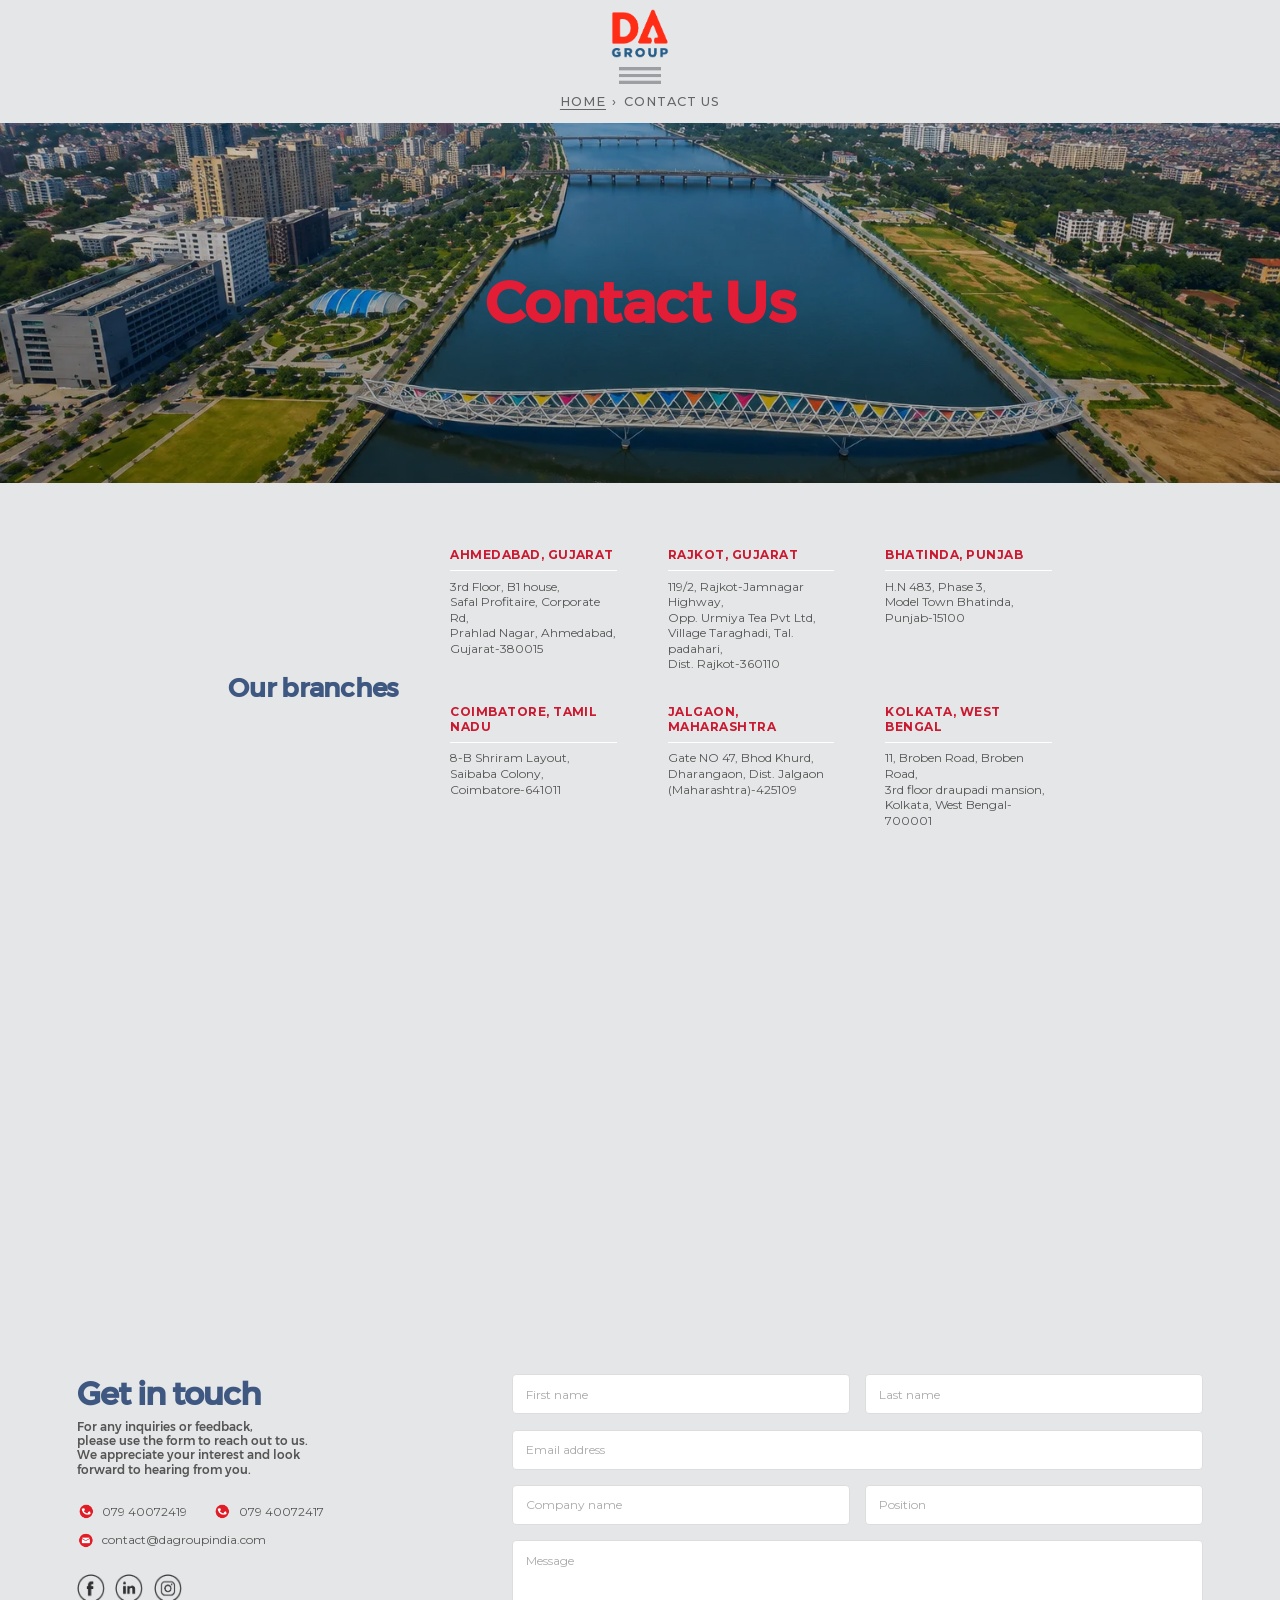
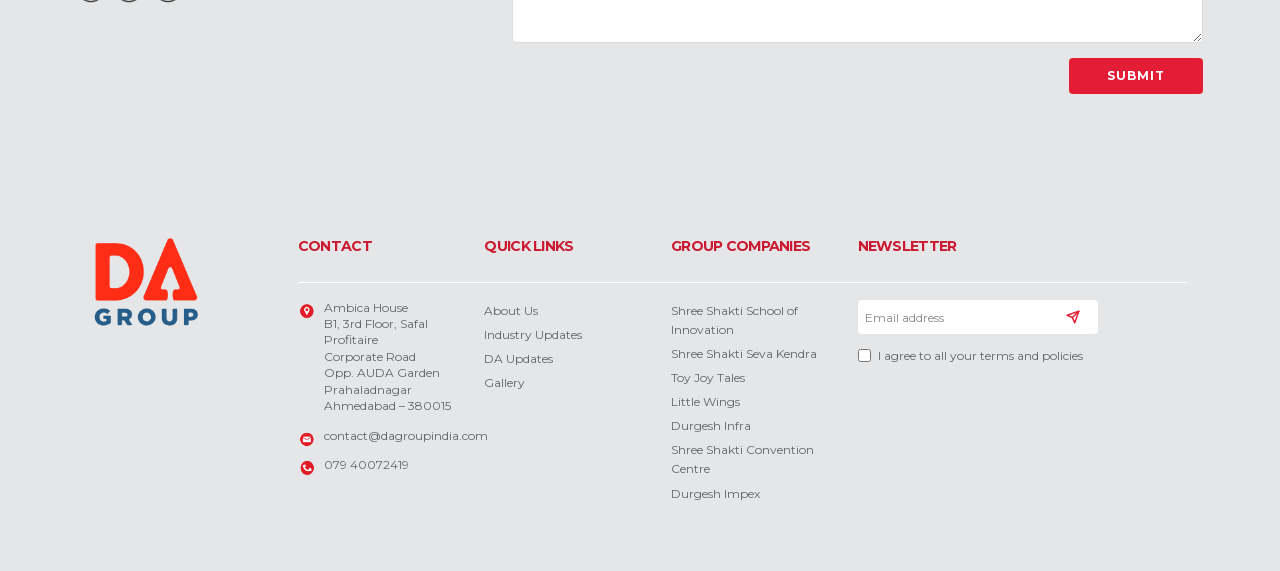
<file: contact.html>
<!DOCTYPE html>
<html lang="en">

<head>
  <meta charset="UTF-8" />

  <!-- Google Tag Manager -->
  <script>(function(w,d,s,l,i){w[l]=w[l]||[];w[l].push({'gtm.start':
  new Date().getTime(),event:'gtm.js'});var f=d.getElementsByTagName(s)[0],
  j=d.createElement(s),dl=l!='dataLayer'?'&l='+l:'';j.async=true;j.src=
  'https://www.googletagmanager.com/gtm.js?id='+i+dl;f.parentNode.insertBefore(j,f);
  })(window,document,'script','dataLayer','GTM-PNLQ6HTV');</script>
  <!-- End Google Tag Manager -->

  <!-- Google tag (gtag.js) — GA4 -->
  <script async src="https://www.googletagmanager.com/gtag/js?id=G-1K43ZHCN0V"></script>
  <script>
    window.dataLayer = window.dataLayer || [];
    function gtag(){dataLayer.push(arguments);}
    gtag('js', new Date());
    gtag('config', 'G-1K43ZHCN0V');
  </script>
  <meta name="viewport" content="width=device-width, initial-scale=1.0" />
  <title>Contact DA Group — Get in Touch | DA Group India</title>
  <meta name="description" content="Get in touch with DA Group. Find our office address, phone numbers, email, and contact form for inquiries about our companies and services." />
  <link rel="canonical" href="https://dagroupindia.com/contact.html" />
  <!-- Social sharing (Open Graph / Twitter) -->
  <meta property="og:type" content="website" />
  <meta property="og:site_name" content="DA Group" />
  <meta property="og:title" content="Contact DA Group — Get in Touch | DA Group India" />
  <meta property="og:description" content="Get in touch with DA Group. Find our office address, phone numbers, email, and contact form for inquiries about our companies and services." />
  <meta property="og:url" content="https://dagroupindia.com/contact.html" />
  <meta property="og:image" content="https://dagroupindia.com/assets/og-default.jpg" />
  <meta property="og:image:width" content="1200" />
  <meta property="og:image:height" content="630" />
  <meta property="og:image:alt" content="DA Group team walking outside the DA Group offices in Ahmedabad" />
  <meta property="og:locale" content="en_IN" />
  <meta name="twitter:card" content="summary_large_image" />
  <meta name="twitter:title" content="Contact DA Group — Get in Touch | DA Group India" />
  <meta name="twitter:description" content="Get in touch with DA Group. Find our office address, phone numbers, email, and contact form for inquiries about our companies and services." />
  <meta name="twitter:image" content="https://dagroupindia.com/assets/og-default.jpg" />
  <meta name="twitter:image:alt" content="DA Group team walking outside the DA Group offices in Ahmedabad" />

  <!-- Structured data: Breadcrumb -->
  <script type="application/ld+json">
  {
    "@context": "https://schema.org",
    "@type": "BreadcrumbList",
    "itemListElement": [
      {
        "@type": "ListItem",
        "position": 1,
        "name": "Home",
        "item": "https://dagroupindia.com/"
      },
      {
        "@type": "ListItem",
        "position": 2,
        "name": "Contact Us",
        "item": "https://dagroupindia.com/contact.html"
      }
    ]
  }
  </script>
    <link rel="icon" type="image/x-icon" href="./assets/favicon/favicon.ico" />
  <link rel="icon" type="image/png" sizes="16x16" href="./assets/favicon/favicon-16.png" />
  <link rel="icon" type="image/png" sizes="32x32" href="./assets/favicon/favicon-32.png" />
  <link rel="apple-touch-icon" href="./assets/favicon/apple-touch-icon.png" />
<!-- Main image: start downloading before the CSS is parsed -->
<link rel="preload" as="image" href="./assets/contact-us-banner.webp" imagesrcset="./assets/contact-us-banner-480.webp 480w, ./assets/contact-us-banner-768.webp 768w, ./assets/contact-us-banner-1024.webp 1024w, ./assets/contact-us-banner.webp 1536w" imagesizes="100vw" fetchpriority="high" />
<link rel="preload" href="./assets/fonts/montserrat-latin.woff2" as="font" type="font/woff2" crossorigin />
  <link rel="stylesheet" href="style.css" />
  <link rel="stylesheet" href="contact.css" />
</head>

<body class="contact-page">
  <!-- Google Tag Manager (noscript) -->
  <noscript><iframe src="https://www.googletagmanager.com/ns.html?id=GTM-PNLQ6HTV"
  height="0" width="0" style="display:none;visibility:hidden"></iframe></noscript>
  <!-- End Google Tag Manager (noscript) -->

  <!-- Fixed Nav -->
  <nav id="fixedNav" class="fixed-nav">
    <img width="161" height="136" src="./assets/logo.png" alt="DA-Logo" class="fixed-nav-logo" />
    <img width="59" height="25" src="./assets/menubar3.png" alt="Menu" class="fixed-nav-menu" id="menuToggle" />
  </nav>

  <!-- Expanded Menu -->
  <div id="expandedMenu" class="expanded-menu">
    <div class="menu-close" id="menuClose">&times;</div>
    <div class="menu-center">
      <a href="index.html#home" class="menu-item">Home</a>
      <a href="about.html" class="menu-item">About Us</a>
      <a href="group-companies.html" class="menu-item" id="groupCompaniesLink">Group Companies</a>
      <a href="career.html" class="menu-item">Career</a>
      <a href="contact.html" class="menu-item active">Contact Us</a>
    </div>
    <div class="menu-social">
      <a href="https://www.facebook.com/dagroupindia/" target="_blank" rel="noopener" class="social-icon"><img loading="lazy" width="61" height="61" src="./assets/smicon-fb.png" alt="Facebook" /></a>
      <a href="https://www.linkedin.com/company/da-group-india/" target="_blank" rel="noopener" class="social-icon"><img loading="lazy" width="61" height="61" src="./assets/smicon-linkdin.png" alt="LinkedIn" /></a>
      <a href="https://www.instagram.com/dagroupindia/" target="_blank" rel="noopener" class="social-icon"><img loading="lazy" width="61" height="61" src="./assets/smicon-insta.png" alt="Instagram" /></a>
    </div>
  </div>

  <main class="contact-main">

    <p class="page-breadcrumb"><a href="index.html">Home</a><span class="breadcrumb-sep">›</span>Contact Us</p>

    <!-- ── Hero: full-width bridge image with heading ── -->
    <section class="contact-hero">
      <img width="1536" height="1024" src="./assets/contact-us-banner.webp" srcset="./assets/contact-us-banner-480.webp 480w, ./assets/contact-us-banner-768.webp 768w, ./assets/contact-us-banner-1024.webp 1024w, ./assets/contact-us-banner.webp 1536w" sizes="100vw" fetchpriority="high" alt="Aerial view of Ahmedabad's Sabarmati Riverfront and pedestrian bridge" class="contact-hero-img" />
      <div class="contact-hero-overlay"></div>
      <h1 class="contact-hero-heading">Contact Us</h1>
    </section>

    <!-- ── Our Branches ── -->
    <section class="branches-section">
      <div class="branches-inner">
        <h2 class="branches-heading">Our branches</h2>
      <div class="branches-grid">

        <div class="branch">
          <h3 class="branch-city">AHMEDABAD, GUJARAT</h3>
          <p>3rd Floor, B1 house,<br />
            Safal Profitaire, Corporate Rd,<br />
            Prahlad Nagar, Ahmedabad,<br />
            Gujarat-380015</p>
        </div>

        <div class="branch">
          <h3 class="branch-city">RAJKOT, GUJARAT</h3>
          <p>119/2, Rajkot-Jamnagar Highway,<br />
            Opp. Urmiya Tea Pvt Ltd,<br />
            Village Taraghadi, Tal. padahari,<br />
            Dist. Rajkot-360110</p>
        </div>

        <div class="branch">
          <h3 class="branch-city">BHATINDA, PUNJAB</h3>
          <p>H.N 483, Phase 3,<br />
            Model Town Bhatinda,<br />
            Punjab-15100</p>
        </div>

        <div class="branch">
          <h3 class="branch-city">COIMBATORE, TAMIL NADU</h3>
          <p>8-B Shriram Layout,<br />
            Saibaba Colony,<br />
            Coimbatore-641011</p>
        </div>

        <div class="branch">
          <h3 class="branch-city">JALGAON, MAHARASHTRA</h3>
          <p>Gate NO 47, Bhod Khurd,<br />
            Dharangaon, Dist. Jalgaon<br />
            (Maharashtra)-425109</p>
        </div>

        <div class="branch">
          <h3 class="branch-city">KOLKATA, WEST BENGAL</h3>
          <p>11, Broben Road, Broben Road,<br />
            3rd floor draupadi mansion,<br />
            Kolkata, West Bengal-700001</p>
        </div>

      </div>
      </div>
    </section>

    <!-- ── Map ── -->
    <section class="contact-map-section">
      <iframe
        title="Map of the DA Group office in Ahmedabad" class="contact-map"
        src="https://www.google.com/maps/embed?pb=!1m18!1m12!1m3!1d59900.0!2d72.50396!3d23.00954!2m3!1f0!2f0!3f0!3m2!1i1024!2i768!4f13.1!3m3!1m2!1s0x395e9b278bd5fc37%3A0xe5ad4b15291170ba!2sDA%20Group!5e0!3m2!1sen!2sin!4v1715000000000!5m2!1sen!2sin"
        allowfullscreen=""
        loading="lazy"
        referrerpolicy="no-referrer-when-downgrade">
      </iframe>
      <!-- <div class="contact-map-overlay"></div> -->
    </section>

    <!-- ── Get in touch ── -->
    <section class="contact-form-section">

      <div class="contact-form-left">
        <h2 class="contact-form-heading">Get in touch</h2>
        <p class="contact-form-subtext">
          For any inquiries or feedback,<br />
          please use the form to reach out to us.<br />
          We appreciate your interest and look<br />
          forward to hearing from you.
        </p>

        <div class="contact-info-list">
          <div class="contact-info-phones">
            <div class="contact-info-row">
              <img loading="lazy" width="128" height="121" src="./assets/cell.webp" alt="Phone" class="contact-info-icon" />
              <a href="tel:+917940072419">079 40072419</a>
            </div>
            <div class="contact-info-row">
              <img loading="lazy" width="128" height="121" src="./assets/cell.webp" alt="Phone" class="contact-info-icon" />
              <a href="tel:+917940072417">079 40072417</a>
            </div>
          </div>
          <div class="contact-info-row">
            <img loading="lazy" width="127" height="128" src="./assets/email.webp" alt="Email" class="contact-info-icon" />
            <a href="mailto:contact@dagroupindia.com">contact@dagroupindia.com</a>
          </div>
        </div>

        <div class="contact-social-row">
          <a href="https://www.facebook.com/dagroupindia/" target="_blank" rel="noopener" class="contact-social-icon"><img loading="lazy" width="61" height="61" src="./assets/smicon-fb.png" alt="Facebook" /></a>
          <a href="https://www.linkedin.com/company/da-group-india/" target="_blank" rel="noopener" class="contact-social-icon"><img loading="lazy" width="61" height="61" src="./assets/smicon-linkdin.png" alt="LinkedIn" /></a>
          <a href="https://www.instagram.com/dagroupindia/" target="_blank" rel="noopener" class="contact-social-icon"><img loading="lazy" width="61" height="61" src="./assets/smicon-insta.png" alt="Instagram" /></a>
        </div>
      </div>

      <form class="contact-form" action="mail.php" method="post">
        <input type="hidden" name="form_type" value="contact" />
        <input type="checkbox" name="botcheck" style="display:none" />
        <div class="contact-form-row">
          <input type="text" class="contact-input" placeholder="First name" name="first_name" required />
          <input type="text" class="contact-input" placeholder="Last name" name="last_name" required />
        </div>
        <div class="contact-form-row">
          <input type="email" class="contact-input contact-input--full" placeholder="Email address" name="email" required />
        </div>
        <div class="contact-form-row">
          <input type="text" class="contact-input" placeholder="Company name" name="company" />
          <input type="text" class="contact-input" placeholder="Position" name="position" />
        </div>
        <div class="contact-form-row">
          <textarea class="contact-input contact-input--full contact-textarea" placeholder="Message" name="message" required minlength="10"></textarea>
        </div>
        <div class="contact-form-submit-row">
          <button type="submit" class="contact-submit-btn">SUBMIT</button>
        </div>
        <p class="contact-form-result" aria-live="polite"></p>
      </form>

    </section>

  </main>

  <footer class="footer">
    <div class="footer-container">
      <div class="footer-column footer-logo">
        <a href="./index.html"><img loading="lazy" width="161" height="136" src="./assets/logo.png" alt="DA Logo" class="footer-logo-img" /></a>
      </div>
      <div class="footer-columns-wrapper">
        <div class="footer-titles-row">
          <div class="footer-column"><h2 class="footer-title">CONTACT</h2></div>
          <div class="footer-column"><h2 class="footer-title">QUICK LINKS</h2></div>
          <div class="footer-column"><h2 class="footer-title">GROUP COMPANIES</h2></div>
          <div class="footer-column"><h2 class="footer-title">NEWSLETTER</h2></div>
        </div>
        <img loading="lazy" width="1493" height="1" src="./assets/line-white.png" alt="" class="footer-full-line" />
        <div class="footer-content-row">
          <div class="footer-column">
            <div class="footer-contact">
              <div class="contact-group">
                <img loading="lazy" width="128" height="124" src="./assets/location.webp" alt="Location" class="contact-icon-img" />
                <div class="contact-text">
                  <p>Ambica House</p>
                  <p>B1, 3rd Floor, Safal Profitaire</p>
                  <p>Corporate Road</p>
                  <p>Opp. AUDA Garden</p>
                  <p>Prahaladnagar</p>
                  <p>Ahmedabad – 380015</p>
                </div>
              </div>
              <div class="contact-group footer-spacing">
                <img loading="lazy" width="127" height="128" src="./assets/email.webp" alt="Email" class="contact-icon-img" />
                <p><a href="mailto:contact@dagroupindia.com" class="footer-contact-link">contact@dagroupindia.com</a></p>
              </div>
              <div class="contact-group">
                <img loading="lazy" width="128" height="121" src="./assets/cell.webp" alt="Phone" class="contact-icon-img" />
                <p><a href="tel:+917940072419" class="footer-contact-link">079 40072419</a></p>
              </div>
            </div>
          </div>
          <div class="footer-column">
            <ul class="footer-links">
              <li><a href="#">About Us</a></li>
              <li><a href="industry-updates.html">Industry Updates</a></li>
              <li><a href="da-updates.html">DA Updates</a></li>
              <li><a href="gallery.html">Gallery</a></li>
            </ul>
          </div>
          <div class="footer-column">
            <ul class="footer-links">
              <li><a href="https://ssiambaji.com/" target="_blank" rel="noopener noreferrer">Shree Shakti School of Innovation</a></li>
              <li><a href="https://sssk.ngo/" target="_blank" rel="noopener noreferrer">Shree Shakti Seva Kendra</a></li>
              <li><a href="https://toyjoytales.com/" target="_blank" rel="noopener noreferrer">Toy Joy Tales</a></li>
              <li><a href="https://littlewings.net/" target="_blank" rel="noopener noreferrer">Little Wings</a></li>
              <li><a href="https://www.durgeshinfra.com/" target="_blank" rel="noopener noreferrer">Durgesh Infra</a></li>
              <li><a href="https://ssccevents.com/" target="_blank" rel="noopener noreferrer">Shree Shakti Convention Centre</a></li>
              <li><a href="https://www.durgeshimpex.in/" target="_blank" rel="noopener noreferrer">Durgesh Impex</a></li>
            </ul>
          </div>
          <div class="footer-column">
            <form class="gf-newsletter">
                <input type="hidden" name="form_type" value="newsletter" />
                <input type="checkbox" name="botcheck" class="hidden" style="display:none" tabindex="-1" autocomplete="off" />
                <div class="gf-email-wrap">
                  <input type="email" placeholder="Email address" class="gf-email-input" name="email" required />
                  <button type="submit" class="gf-email-btn" aria-label="Subscribe">
                    <svg width="14" height="14" viewBox="0 0 24 24" fill="none" stroke="currentColor" stroke-width="2.5" stroke-linecap="round" stroke-linejoin="round"><line x1="22" y1="2" x2="11" y2="13"/><polygon points="22 2 15 22 11 13 2 9 22 2"/></svg>
                  </button>
                </div>
                <div class="gf-checkbox-wrap">
                  <input type="checkbox" id="gf-terms" class="gf-checkbox" required />
                  <label for="gf-terms">I agree to all your terms and policies</label>
                </div>
              <p class="gf-newsletter-result" aria-live="polite"></p>
              </form>
          </div>
        </div>
      </div>
    </div>
  </footer>

  <script src="script.js"></script>
  <script>
    // Contact form AJAX submit (Web3Forms)
    const contactForm   = document.querySelector('.contact-form');
    const contactResult = document.querySelector('.contact-form-result');
    const CONTACT_COOLDOWN_MS = 30000; // client-side throttle against rapid repeat submits
    let lastContactSubmit = 0;

    if (contactForm) {
      contactForm.addEventListener('submit', async (e) => {
        e.preventDefault();

        const now = Date.now();
        if (now - lastContactSubmit < CONTACT_COOLDOWN_MS) {
          contactResult.textContent = 'Please wait a moment before sending another message.';
          contactResult.style.color = 'red';
          return;
        }

        const submitBtn = contactForm.querySelector('.contact-submit-btn');
        contactResult.textContent = 'Sending...';
        contactResult.style.color = '';
        if (submitBtn) submitBtn.disabled = true;
        try {
          const res  = await fetch('mail.php', {
            method: 'POST',
            body: new FormData(contactForm)
          });
          const data = await res.json();
          if (res.ok && data.success) {
            lastContactSubmit = now;
            contactResult.textContent = 'Thank you! Redirecting...';
            contactResult.style.color = 'green';
            contactForm.reset();
            window.location.href = 'thank-you.html';
            return;
          } else {
            contactResult.textContent = data.message || 'Something went wrong. Please try again.';
            contactResult.style.color = 'red';
          }
        } catch (err) {
          contactResult.textContent = 'Network error. Please check your connection and try again.';
          contactResult.style.color = 'red';
        } finally {
          if (submitBtn) submitBtn.disabled = false;
        }
      });
    }
  </script>

</body>
</html>
</file>
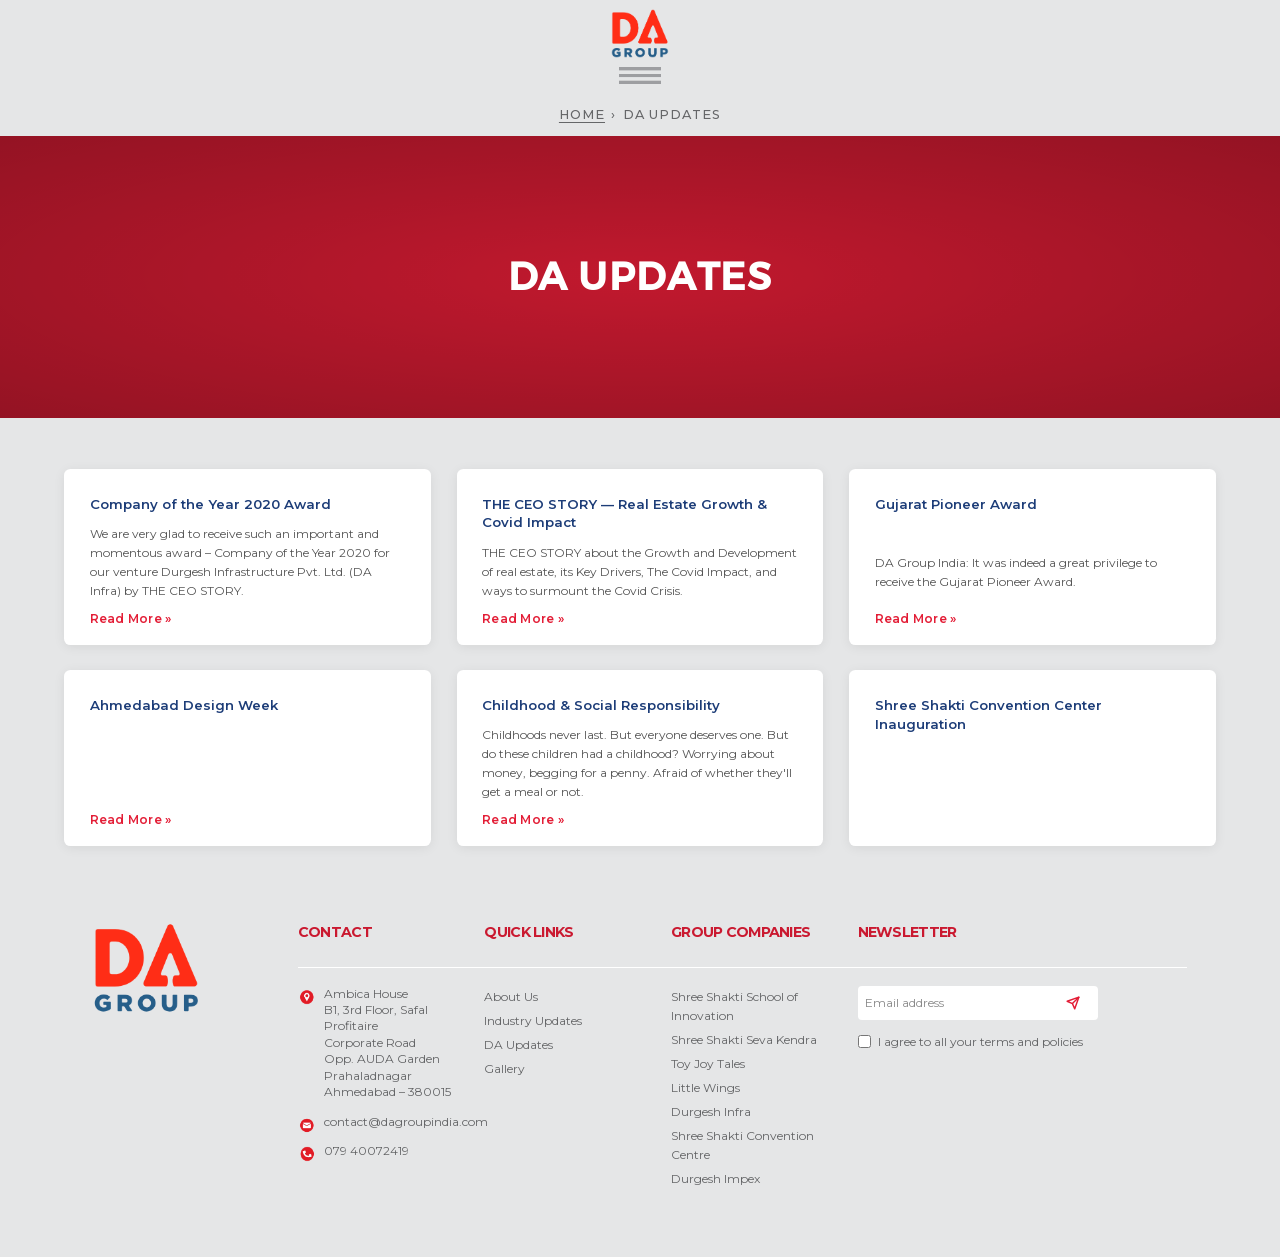
<file: da-updates.html>
<!DOCTYPE html>
<html lang="en">

<head>
  <meta charset="UTF-8" />

  <!-- Google Tag Manager -->
  <script>(function(w,d,s,l,i){w[l]=w[l]||[];w[l].push({'gtm.start':
  new Date().getTime(),event:'gtm.js'});var f=d.getElementsByTagName(s)[0],
  j=d.createElement(s),dl=l!='dataLayer'?'&l='+l:'';j.async=true;j.src=
  'https://www.googletagmanager.com/gtm.js?id='+i+dl;f.parentNode.insertBefore(j,f);
  })(window,document,'script','dataLayer','GTM-PNLQ6HTV');</script>
  <!-- End Google Tag Manager -->

  <!-- Google tag (gtag.js) — GA4 -->
  <script async src="https://www.googletagmanager.com/gtag/js?id=G-1K43ZHCN0V"></script>
  <script>
    window.dataLayer = window.dataLayer || [];
    function gtag(){dataLayer.push(arguments);}
    gtag('js', new Date());
    gtag('config', 'G-1K43ZHCN0V');
  </script>
  <meta name="viewport" content="width=device-width, initial-scale=1.0" />
  <title>DA Updates — Latest News from DA Group | DA Group India</title>
  <meta name="description" content="Stay updated with the latest news, announcements, and milestones from DA Group and its family of companies across textiles, infrastructure, and community initiatives." />
  <link rel="canonical" href="https://dagroupindia.com/da-updates.html" />
  <!-- Social sharing (Open Graph / Twitter) -->
  <meta property="og:type" content="website" />
  <meta property="og:site_name" content="DA Group" />
  <meta property="og:title" content="DA Updates — Latest News from DA Group | DA Group India" />
  <meta property="og:description" content="Stay updated with the latest news, announcements, and milestones from DA Group and its family of companies across textiles, infrastructure, and community initiatives." />
  <meta property="og:url" content="https://dagroupindia.com/da-updates.html" />
  <meta property="og:image" content="https://dagroupindia.com/assets/og-default.jpg" />
  <meta property="og:image:width" content="1200" />
  <meta property="og:image:height" content="630" />
  <meta property="og:image:alt" content="DA Group team walking outside the DA Group offices in Ahmedabad" />
  <meta property="og:locale" content="en_IN" />
  <meta name="twitter:card" content="summary_large_image" />
  <meta name="twitter:title" content="DA Updates — Latest News from DA Group | DA Group India" />
  <meta name="twitter:description" content="Stay updated with the latest news, announcements, and milestones from DA Group and its family of companies across textiles, infrastructure, and community initiatives." />
  <meta name="twitter:image" content="https://dagroupindia.com/assets/og-default.jpg" />
  <meta name="twitter:image:alt" content="DA Group team walking outside the DA Group offices in Ahmedabad" />

  <!-- Structured data: Breadcrumb -->
  <script type="application/ld+json">
  {
    "@context": "https://schema.org",
    "@type": "BreadcrumbList",
    "itemListElement": [
      {
        "@type": "ListItem",
        "position": 1,
        "name": "Home",
        "item": "https://dagroupindia.com/"
      },
      {
        "@type": "ListItem",
        "position": 2,
        "name": "DA Updates",
        "item": "https://dagroupindia.com/da-updates.html"
      }
    ]
  }
  </script>
    <link rel="icon" type="image/x-icon" href="./assets/favicon/favicon.ico" />
  <link rel="icon" type="image/png" sizes="16x16" href="./assets/favicon/favicon-16.png" />
  <link rel="icon" type="image/png" sizes="32x32" href="./assets/favicon/favicon-32.png" />
  <link rel="apple-touch-icon" href="./assets/favicon/apple-touch-icon.png" />
<link rel="preload" href="./assets/fonts/montserrat-latin.woff2" as="font" type="font/woff2" crossorigin />
  <link rel="stylesheet" href="style.css" />
  <link rel="stylesheet" href="industry-updates.css" />
</head>

<body class="iu-page">
  <!-- Google Tag Manager (noscript) -->
  <noscript><iframe src="https://www.googletagmanager.com/ns.html?id=GTM-PNLQ6HTV"
  height="0" width="0" style="display:none;visibility:hidden"></iframe></noscript>
  <!-- End Google Tag Manager (noscript) -->

  <!-- Fixed Nav -->
  <nav id="fixedNav" class="fixed-nav">
    <img width="161" height="136" src="./assets/logo.png" alt="DA-Logo" class="fixed-nav-logo" />
    <img width="59" height="25" src="./assets/menubar3.png" alt="Menu" class="fixed-nav-menu" id="menuToggle" />
  </nav>

  <!-- Expanded Menu -->
  <div id="expandedMenu" class="expanded-menu">
    <div class="menu-close" id="menuClose">&times;</div>
    <div class="menu-center">
      <a href="index.html#home" class="menu-item">Home</a>
      <a href="about.html" class="menu-item">About Us</a>
      <a href="group-companies.html" class="menu-item" id="groupCompaniesLink">Group Companies</a>
      <a href="career.html" class="menu-item">Career</a>
      <a href="contact.html" class="menu-item">Contact Us</a>
    </div>
    <div class="menu-social">
      <a href="https://www.facebook.com/dagroupindia/" target="_blank" rel="noopener" class="social-icon"><img loading="lazy" width="61" height="61" src="./assets/smicon-fb.png" alt="Facebook" /></a>
      <a href="https://www.linkedin.com/company/da-group-india/" target="_blank" rel="noopener" class="social-icon"><img loading="lazy" width="61" height="61" src="./assets/smicon-linkdin.png" alt="LinkedIn" /></a>
      <a href="https://www.instagram.com/dagroupindia/" target="_blank" rel="noopener" class="social-icon"><img loading="lazy" width="61" height="61" src="./assets/smicon-insta.png" alt="Instagram" /></a>
    </div>
  </div>

  <main class="iu-main">

    <p class="page-breadcrumb"><a href="index.html">Home</a><span class="breadcrumb-sep">›</span>DA Updates</p>

    <!-- Hero -->
    <section class="iu-hero">
      <div class="iu-hero-overlay"></div>
      <div class="iu-hero-content">
        <h1 class="iu-hero-heading">DA UPDATES</h1>
      </div>
    </section>

    <!-- Articles -->
    <section class="iu-body">
      <div class="iu-grid">

        <article class="iu-card">
          <div class="iu-card-inner">
            <h2 class="iu-card-title">Company of the Year 2020 Award</h2>
            <p class="iu-card-excerpt">We are very glad to receive such an important and momentous award – Company of the Year 2020 for our venture Durgesh Infrastructure Pvt. Ltd. (DA Infra) by THE CEO STORY.</p>
            <a href="https://www.facebook.com/dagroupindia/posts/153942533088100" class="iu-read-more" target="_blank" rel="nofollow noopener noreferrer">Read More »</a>
          </div>
        </article>

        <article class="iu-card">
          <div class="iu-card-inner">
            <h2 class="iu-card-title">THE CEO STORY — Real Estate Growth &amp; Covid Impact</h2>
            <p class="iu-card-excerpt">THE CEO STORY about the Growth and Development of real estate, its Key Drivers, The Covid Impact, and ways to surmount the Covid Crisis.</p>
            <a href="https://www.instagram.com/p/CHe0Tp8F_rT/?utm_source=ig_web_copy_link" class="iu-read-more" target="_blank" rel="nofollow noopener noreferrer">Read More »</a>
          </div>
        </article>

        <article class="iu-card">
          <div class="iu-card-inner">
            <h2 class="iu-card-title">Gujarat Pioneer Award</h2>
            <p class="iu-card-excerpt">DA Group India: It was indeed a great privilege to receive the Gujarat Pioneer Award.</p>
            <a href="https://www.instagram.com/p/CFl44rWHIyo/?utm_source=ig_web_copy_link" class="iu-read-more" target="_blank" rel="nofollow noopener noreferrer">Read More »</a>
          </div>
        </article>

        <article class="iu-card">
          <div class="iu-card-inner">
            <h2 class="iu-card-title">Ahmedabad Design Week</h2>
            <a href="https://ahmedabaddesignweek.com/" class="iu-read-more" target="_blank" rel="nofollow noopener noreferrer">Read More »</a>
          </div>
        </article>

        <article class="iu-card">
          <div class="iu-card-inner">
            <h2 class="iu-card-title">Childhood &amp; Social Responsibility</h2>
            <p class="iu-card-excerpt">Childhoods never last. But everyone deserves one. But do these children had a childhood? Worrying about money, begging for a penny. Afraid of whether they'll get a meal or not.</p>
            <a href="https://www.youtube.com/watch?v=YZ7PiHkNpIs" class="iu-read-more" target="_blank" rel="nofollow noopener noreferrer">Read More »</a>
          </div>
        </article>

        <article class="iu-card">
          <div class="iu-card-inner">
            <h2 class="iu-card-title">Shree Shakti Convention Center Inauguration</h2>
          </div>
        </article>

      </div>
    </section>

  </main>

  <footer class="footer">
    <div class="footer-container">
      <div class="footer-column footer-logo">
        <a href="./index.html"><img loading="lazy" width="161" height="136" src="./assets/logo.png" alt="DA Logo" class="footer-logo-img" /></a>
      </div>
      <div class="footer-columns-wrapper">
        <div class="footer-titles-row">
          <div class="footer-column"><h2 class="footer-title">CONTACT</h2></div>
          <div class="footer-column"><h2 class="footer-title">QUICK LINKS</h2></div>
          <div class="footer-column"><h2 class="footer-title">GROUP COMPANIES</h2></div>
          <div class="footer-column"><h2 class="footer-title">NEWSLETTER</h2></div>
        </div>
        <img loading="lazy" width="1493" height="1" src="./assets/line-white.png" alt="" class="footer-full-line" />
        <div class="footer-content-row">
          <div class="footer-column">
            <div class="footer-contact">
              <div class="contact-group">
                <img loading="lazy" width="128" height="124" src="./assets/location.webp" alt="Location" class="contact-icon-img" />
                <div class="contact-text">
                  <p>Ambica House</p>
                  <p>B1, 3rd Floor, Safal Profitaire</p>
                  <p>Corporate Road</p>
                  <p>Opp. AUDA Garden</p>
                  <p>Prahaladnagar</p>
                  <p>Ahmedabad – 380015</p>
                </div>
              </div>
              <div class="contact-group footer-spacing">
                <img loading="lazy" width="127" height="128" src="./assets/email.webp" alt="Email" class="contact-icon-img" />
                <p><a href="mailto:contact@dagroupindia.com" class="footer-contact-link">contact@dagroupindia.com</a></p>
              </div>
              <div class="contact-group">
                <img loading="lazy" width="128" height="121" src="./assets/cell.webp" alt="Phone" class="contact-icon-img" />
                <p><a href="tel:+917940072419" class="footer-contact-link">079 40072419</a></p>
              </div>
            </div>
          </div>
          <div class="footer-column">
            <ul class="footer-links">
              <li><a href="#">About Us</a></li>
              <li><a href="industry-updates.html">Industry Updates</a></li>
              <li><a href="da-updates.html">DA Updates</a></li>
              <li><a href="gallery.html">Gallery</a></li>
            </ul>
          </div>
          <div class="footer-column">
            <ul class="footer-links">
              <li><a href="https://ssiambaji.com/" target="_blank" rel="noopener noreferrer">Shree Shakti School of Innovation</a></li>
              <li><a href="https://sssk.ngo/" target="_blank" rel="noopener noreferrer">Shree Shakti Seva Kendra</a></li>
              <li><a href="https://toyjoytales.com/" target="_blank" rel="noopener noreferrer">Toy Joy Tales</a></li>
              <li><a href="https://littlewings.net/" target="_blank" rel="noopener noreferrer">Little Wings</a></li>
              <li><a href="https://www.durgeshinfra.com/" target="_blank" rel="noopener noreferrer">Durgesh Infra</a></li>
              <li><a href="https://ssccevents.com/" target="_blank" rel="noopener noreferrer">Shree Shakti Convention Centre</a></li>
              <li><a href="https://www.durgeshimpex.in/" target="_blank" rel="noopener noreferrer">Durgesh Impex</a></li>
            </ul>
          </div>
          <div class="footer-column">
            <form class="gf-newsletter">
                <input type="hidden" name="form_type" value="newsletter" />
                <input type="checkbox" name="botcheck" class="hidden" style="display:none" tabindex="-1" autocomplete="off" />
              <div class="gf-email-wrap">
                <input type="email" placeholder="Email address" class="gf-email-input" name="email" required />
                <button type="submit" class="gf-email-btn" aria-label="Subscribe">
                  <svg width="14" height="14" viewBox="0 0 24 24" fill="none" stroke="currentColor" stroke-width="2.5" stroke-linecap="round" stroke-linejoin="round"><line x1="22" y1="2" x2="11" y2="13"/><polygon points="22 2 15 22 11 13 2 9 22 2"/></svg>
                </button>
              </div>
              <div class="gf-checkbox-wrap">
                <input type="checkbox" id="gf-terms" class="gf-checkbox" required />
                <label for="gf-terms">I agree to all your terms and policies</label>
              </div>
            <p class="gf-newsletter-result" aria-live="polite"></p>
              </form>
          </div>
        </div>
      </div>
    </div>
  </footer>

  <script src="script.js"></script>

</body>
</html>
</file>
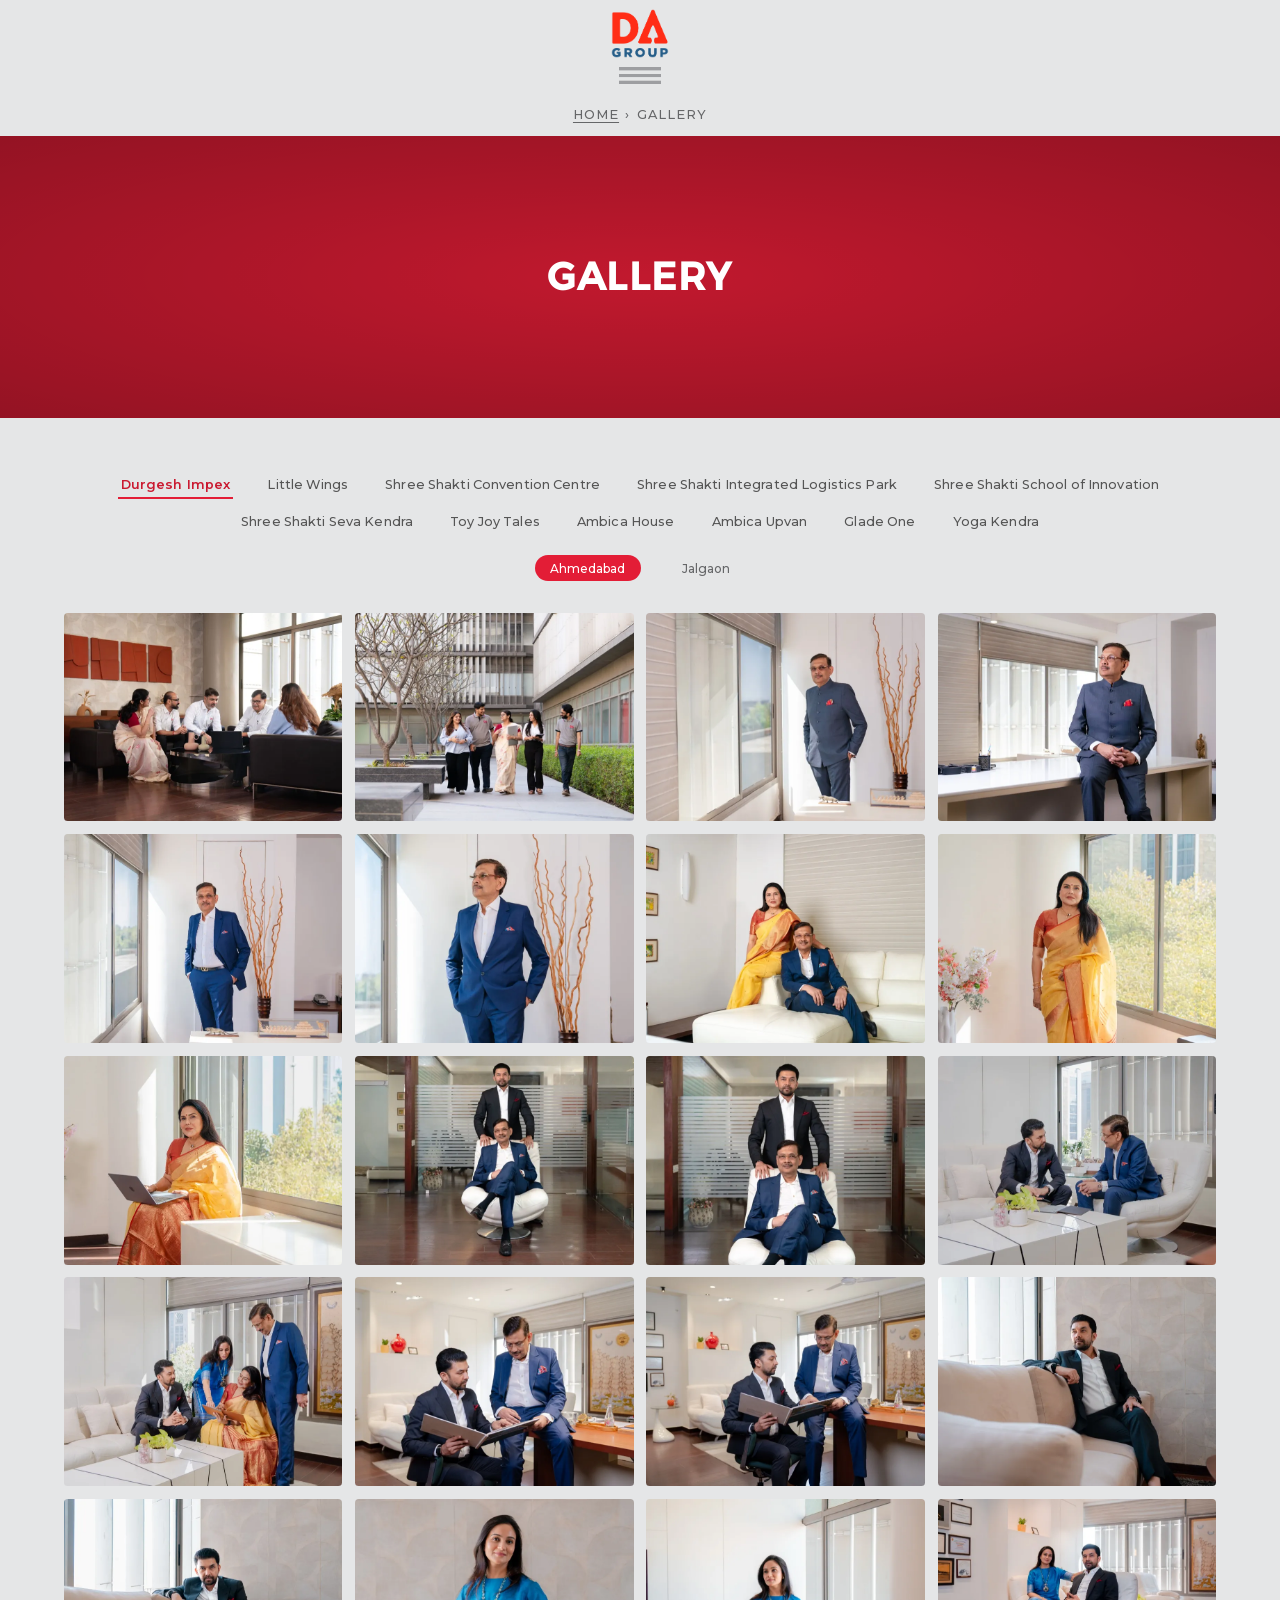
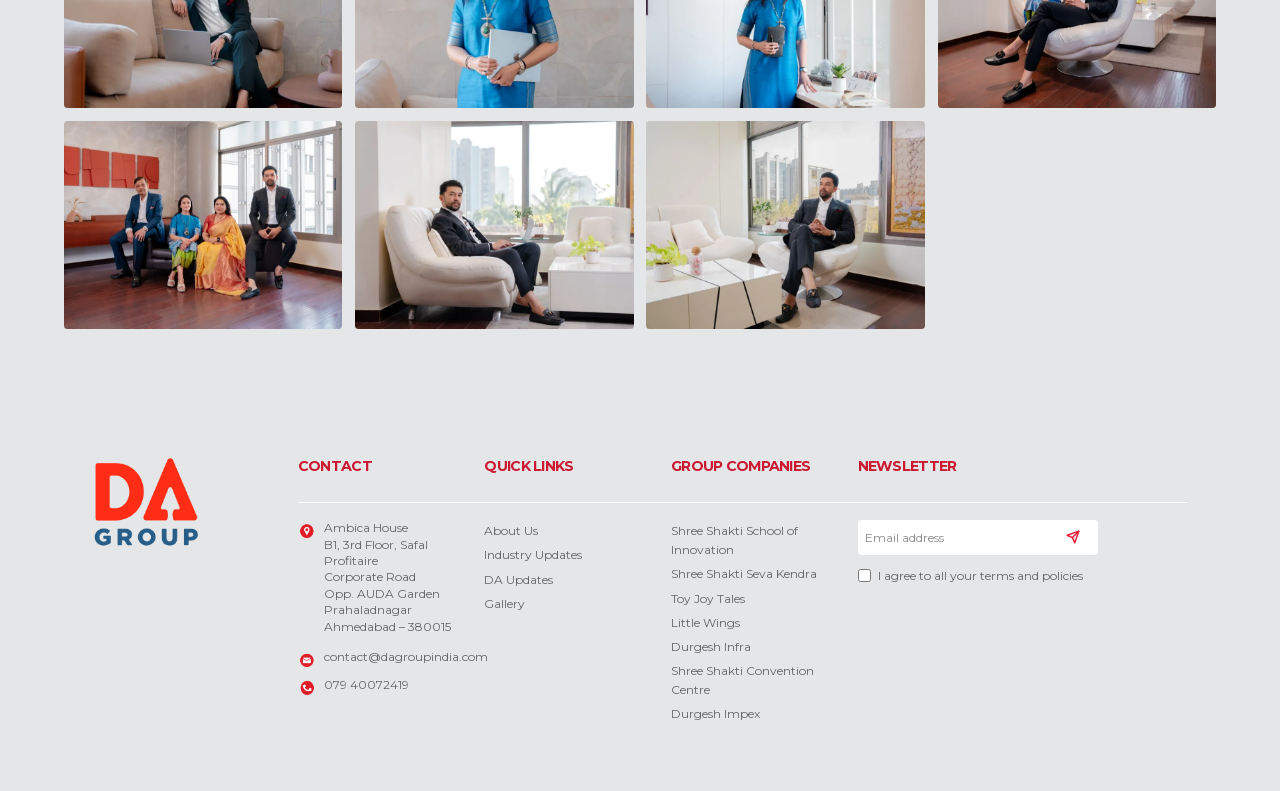
<file: gallery.html>
<!DOCTYPE html>
<html lang="en">

<head>
  <meta charset="UTF-8" />

  <!-- Google Tag Manager -->
  <script>(function(w,d,s,l,i){w[l]=w[l]||[];w[l].push({'gtm.start':
  new Date().getTime(),event:'gtm.js'});var f=d.getElementsByTagName(s)[0],
  j=d.createElement(s),dl=l!='dataLayer'?'&l='+l:'';j.async=true;j.src=
  'https://www.googletagmanager.com/gtm.js?id='+i+dl;f.parentNode.insertBefore(j,f);
  })(window,document,'script','dataLayer','GTM-PNLQ6HTV');</script>
  <!-- End Google Tag Manager -->

  <!-- Google tag (gtag.js) — GA4 -->
  <script async src="https://www.googletagmanager.com/gtag/js?id=G-1K43ZHCN0V"></script>
  <script>
    window.dataLayer = window.dataLayer || [];
    function gtag(){dataLayer.push(arguments);}
    gtag('js', new Date());
    gtag('config', 'G-1K43ZHCN0V');
  </script>
  <meta name="viewport" content="width=device-width, initial-scale=1.0" />
  <title>Gallery — DA Group Events & Facilities | DA Group India</title>
  <meta name="description" content="Browse photos of DA Group's facilities, events, and company milestones across our textile, infrastructure, and community initiatives in Ahmedabad." />
  <link rel="canonical" href="https://dagroupindia.com/gallery.html" />
  <!-- Social sharing (Open Graph / Twitter) -->
  <meta property="og:type" content="website" />
  <meta property="og:site_name" content="DA Group" />
  <meta property="og:title" content="Gallery — DA Group Events &amp; Facilities | DA Group India" />
  <meta property="og:description" content="Browse photos of DA Group&#x27;s facilities, events, and company milestones across our textile, infrastructure, and community initiatives in Ahmedabad." />
  <meta property="og:url" content="https://dagroupindia.com/gallery.html" />
  <meta property="og:image" content="https://dagroupindia.com/assets/og-default.jpg" />
  <meta property="og:image:width" content="1200" />
  <meta property="og:image:height" content="630" />
  <meta property="og:image:alt" content="DA Group team walking outside the DA Group offices in Ahmedabad" />
  <meta property="og:locale" content="en_IN" />
  <meta name="twitter:card" content="summary_large_image" />
  <meta name="twitter:title" content="Gallery — DA Group Events &amp; Facilities | DA Group India" />
  <meta name="twitter:description" content="Browse photos of DA Group&#x27;s facilities, events, and company milestones across our textile, infrastructure, and community initiatives in Ahmedabad." />
  <meta name="twitter:image" content="https://dagroupindia.com/assets/og-default.jpg" />
  <meta name="twitter:image:alt" content="DA Group team walking outside the DA Group offices in Ahmedabad" />

  <!-- Structured data: Breadcrumb -->
  <script type="application/ld+json">
  {
    "@context": "https://schema.org",
    "@type": "BreadcrumbList",
    "itemListElement": [
      {
        "@type": "ListItem",
        "position": 1,
        "name": "Home",
        "item": "https://dagroupindia.com/"
      },
      {
        "@type": "ListItem",
        "position": 2,
        "name": "Gallery",
        "item": "https://dagroupindia.com/gallery.html"
      }
    ]
  }
  </script>
    <link rel="icon" type="image/x-icon" href="./assets/favicon/favicon.ico" />
  <link rel="icon" type="image/png" sizes="16x16" href="./assets/favicon/favicon-16.png" />
  <link rel="icon" type="image/png" sizes="32x32" href="./assets/favicon/favicon-32.png" />
  <link rel="apple-touch-icon" href="./assets/favicon/apple-touch-icon.png" />
<link rel="preload" href="./assets/fonts/montserrat-latin.woff2" as="font" type="font/woff2" crossorigin />
  <link rel="stylesheet" href="style.css" />
  <link rel="stylesheet" href="gallery.css" />
</head>

<body class="gallery-page">
  <!-- Google Tag Manager (noscript) -->
  <noscript><iframe src="https://www.googletagmanager.com/ns.html?id=GTM-PNLQ6HTV"
  height="0" width="0" style="display:none;visibility:hidden"></iframe></noscript>
  <!-- End Google Tag Manager (noscript) -->

  <!-- Fixed Nav -->
  <nav id="fixedNav" class="fixed-nav">
    <img width="161" height="136" src="./assets/logo.png" alt="DA-Logo" class="fixed-nav-logo" />
    <img width="59" height="25" src="./assets/menubar3.png" alt="Menu" class="fixed-nav-menu" id="menuToggle" />
  </nav>

  <!-- Expanded Menu -->
  <div id="expandedMenu" class="expanded-menu">
    <div class="menu-close" id="menuClose">&times;</div>
    <div class="menu-center">
      <a href="index.html#home" class="menu-item">Home</a>
      <a href="about.html" class="menu-item">About Us</a>
      <a href="group-companies.html" class="menu-item" id="groupCompaniesLink">Group Companies</a>
      <a href="career.html" class="menu-item">Career</a>
      <a href="contact.html" class="menu-item">Contact Us</a>
    </div>
    <div class="menu-social">
      <a href="https://www.facebook.com/dagroupindia/" target="_blank" rel="noopener" class="social-icon"><img loading="lazy" width="61" height="61" src="./assets/smicon-fb.png" alt="Facebook" /></a>
      <a href="https://www.linkedin.com/company/da-group-india/" target="_blank" rel="noopener" class="social-icon"><img loading="lazy" width="61" height="61" src="./assets/smicon-linkdin.png" alt="LinkedIn" /></a>
      <a href="https://www.instagram.com/dagroupindia/" target="_blank" rel="noopener" class="social-icon"><img loading="lazy" width="61" height="61" src="./assets/smicon-insta.png" alt="Instagram" /></a>
    </div>
  </div>

  <main class="gallery-main">

    <p class="page-breadcrumb"><a href="index.html">Home</a><span class="breadcrumb-sep">›</span>Gallery</p>

    <!-- Hero -->
    <section class="gallery-hero">
      <div class="gallery-hero-overlay"></div>
      <div class="gallery-hero-content">
        <h1 class="gallery-hero-heading">GALLERY</h1>
      </div>
    </section>

    <!-- Tabs + Grid -->
    <section class="gallery-body">

      <!-- Main tabs -->
      <nav class="gallery-tabs" aria-label="Gallery categories">
        <button class="gallery-tab active" data-main="durgesh-impex">Durgesh Impex</button>
        <button class="gallery-tab" data-main="little-wings">Little Wings</button>
        <button class="gallery-tab" data-main="sscc">Shree Shakti Convention Centre</button>
        <button class="gallery-tab" data-main="ssilp">Shree Shakti Integrated Logistics Park</button>
        <button class="gallery-tab" data-main="sssoi">Shree Shakti School of Innovation</button>
        <button class="gallery-tab" data-main="ssk">Shree Shakti Seva Kendra</button>
        <button class="gallery-tab" data-main="toy-joy-tales">Toy Joy Tales</button>
        <button class="gallery-tab" data-main="ambica-house">Ambica House</button>
        <button class="gallery-tab" data-main="ambica-upvan">Ambica Upvan</button>
        <button class="gallery-tab" data-main="glade-one">Glade One</button>
        <button class="gallery-tab" data-main="yoga-kendra">Yoga Kendra</button>
      </nav>

      <!-- Sub-tabs (Durgesh Impex only) -->
      <nav class="gallery-subtabs visible" id="di-subtabs" aria-label="Durgesh Impex locations">
        <button class="gallery-subtab active" data-tab="di-ahmedabad">Ahmedabad</button>
        <button class="gallery-subtab" data-tab="di-jalgaon">Jalgaon</button>
      </nav>

      <!-- Durgesh Impex — Ahmedabad -->
      <div class="gallery-grid active" id="tab-di-ahmedabad">
        <div class="gallery-item"><img fetchpriority="high" width="900" height="600" src="./assets/gallery/Durgesh Impex/Ahmedabad/DA Group_05339_015.webp" alt="Durgesh Impex Ahmedabad" /></div>
        <div class="gallery-item"><img width="900" height="600" src="./assets/gallery/Durgesh Impex/Ahmedabad/DA Group_05545_016.webp" alt="Durgesh Impex Ahmedabad" /></div>
        <div class="gallery-item"><img width="900" height="600" src="./assets/gallery/Durgesh Impex/Ahmedabad/DA Group_05841_017.webp" alt="Durgesh Impex Ahmedabad" /></div>
        <div class="gallery-item"><img width="900" height="600" src="./assets/gallery/Durgesh Impex/Ahmedabad/DA Group_05944_018.webp" alt="Durgesh Impex Ahmedabad" /></div>
        <div class="gallery-item"><img width="900" height="600" src="./assets/gallery/Durgesh Impex/Ahmedabad/DA Group_05965_019.webp" alt="Durgesh Impex Ahmedabad" /></div>
        <div class="gallery-item"><img width="900" height="600" src="./assets/gallery/Durgesh Impex/Ahmedabad/DA Group_05983_020.webp" alt="Durgesh Impex Ahmedabad" /></div>
        <div class="gallery-item"><img width="900" height="600" src="./assets/gallery/Durgesh Impex/Ahmedabad/DA Group_06041_021.webp" alt="Durgesh Impex Ahmedabad" /></div>
        <div class="gallery-item"><img width="900" height="600" src="./assets/gallery/Durgesh Impex/Ahmedabad/DA Group_06129_022.webp" alt="Durgesh Impex Ahmedabad" /></div>
        <div class="gallery-item"><img width="900" height="600" src="./assets/gallery/Durgesh Impex/Ahmedabad/DA Group_06160_023.webp" alt="Durgesh Impex Ahmedabad" loading="lazy" /></div>
        <div class="gallery-item"><img width="900" height="600" src="./assets/gallery/Durgesh Impex/Ahmedabad/DA Group_06322_024.webp" alt="Durgesh Impex Ahmedabad" loading="lazy" /></div>
        <div class="gallery-item"><img width="900" height="600" src="./assets/gallery/Durgesh Impex/Ahmedabad/DA Group_06329_025.webp" alt="Durgesh Impex Ahmedabad" loading="lazy" /></div>
        <div class="gallery-item"><img width="900" height="600" src="./assets/gallery/Durgesh Impex/Ahmedabad/DA Group_06345_026.webp" alt="Durgesh Impex Ahmedabad" loading="lazy" /></div>
        <div class="gallery-item"><img width="900" height="600" src="./assets/gallery/Durgesh Impex/Ahmedabad/DA Group_06382_027.webp" alt="Durgesh Impex Ahmedabad" loading="lazy" /></div>
        <div class="gallery-item"><img width="900" height="600" src="./assets/gallery/Durgesh Impex/Ahmedabad/DA Group_06409_028.webp" alt="Durgesh Impex Ahmedabad" loading="lazy" /></div>
        <div class="gallery-item"><img width="900" height="600" src="./assets/gallery/Durgesh Impex/Ahmedabad/DA Group_06417_029.webp" alt="Durgesh Impex Ahmedabad" loading="lazy" /></div>
        <div class="gallery-item"><img width="900" height="600" src="./assets/gallery/Durgesh Impex/Ahmedabad/DA Group_06446_030.webp" alt="Durgesh Impex Ahmedabad" loading="lazy" /></div>
        <div class="gallery-item"><img width="900" height="600" src="./assets/gallery/Durgesh Impex/Ahmedabad/DA Group_06451_031.webp" alt="Durgesh Impex Ahmedabad" loading="lazy" /></div>
        <div class="gallery-item"><img width="900" height="600" src="./assets/gallery/Durgesh Impex/Ahmedabad/DA Group_06483_032.webp" alt="Durgesh Impex Ahmedabad" loading="lazy" /></div>
        <div class="gallery-item"><img width="900" height="600" src="./assets/gallery/Durgesh Impex/Ahmedabad/DA Group_06511_033.webp" alt="Durgesh Impex Ahmedabad" loading="lazy" /></div>
        <div class="gallery-item"><img width="900" height="600" src="./assets/gallery/Durgesh Impex/Ahmedabad/DA Group_06516_034.webp" alt="Durgesh Impex Ahmedabad" loading="lazy" /></div>
        <div class="gallery-item"><img width="900" height="600" src="./assets/gallery/Durgesh Impex/Ahmedabad/DA Group_06599_035.webp" alt="Durgesh Impex Ahmedabad" loading="lazy" /></div>
        <div class="gallery-item"><img width="900" height="600" src="./assets/gallery/Durgesh Impex/Ahmedabad/DA Group_06632_036.webp" alt="Durgesh Impex Ahmedabad" loading="lazy" /></div>
        <div class="gallery-item"><img width="900" height="600" src="./assets/gallery/Durgesh Impex/Ahmedabad/DA Group_06639_037.webp" alt="Durgesh Impex Ahmedabad" loading="lazy" /></div>
      </div>

      <!-- Durgesh Impex — Jalgaon -->
      <div class="gallery-grid" id="tab-di-jalgaon">
        <div class="gallery-item"><img data-src="./assets/gallery/Durgesh Impex/Jalgaon/DA Group_00230_060.webp" alt="Durgesh Impex Jalgaon" /></div>
        <div class="gallery-item"><img data-src="./assets/gallery/Durgesh Impex/Jalgaon/DA Group_00493_061.webp" alt="Durgesh Impex Jalgaon" /></div>
        <div class="gallery-item"><img data-src="./assets/gallery/Durgesh Impex/Jalgaon/DA Group_09421_057.webp" alt="Durgesh Impex Jalgaon" /></div>
        <div class="gallery-item"><img data-src="./assets/gallery/Durgesh Impex/Jalgaon/DA Group_09540_058.webp" alt="Durgesh Impex Jalgaon" /></div>
        <div class="gallery-item"><img data-src="./assets/gallery/Durgesh Impex/Jalgaon/DA Group_09772_059.webp" alt="Durgesh Impex Jalgaon" /></div>
        <div class="gallery-item"><img data-src="./assets/gallery/Durgesh Impex/Jalgaon/1-1.jpg" alt="Durgesh Impex Jalgaon" /></div>
        <div class="gallery-item"><img data-src="./assets/gallery/Durgesh Impex/Jalgaon/1-2.jpg" alt="Durgesh Impex Jalgaon" /></div>
        <div class="gallery-item"><img data-src="./assets/gallery/Durgesh Impex/Jalgaon/2-3.webp" alt="Durgesh Impex Jalgaon" /></div>
        <div class="gallery-item"><img data-src="./assets/gallery/Durgesh Impex/Jalgaon/3-2.jpg" alt="Durgesh Impex Jalgaon" /></div>
        <div class="gallery-item"><img data-src="./assets/gallery/Durgesh Impex/Jalgaon/4-2.webp" alt="Durgesh Impex Jalgaon" /></div>
        <div class="gallery-item"><img data-src="./assets/gallery/Durgesh Impex/Jalgaon/5-2.webp" alt="Durgesh Impex Jalgaon" /></div>
        <div class="gallery-item"><img data-src="./assets/gallery/Durgesh Impex/Jalgaon/6-1.jpg" alt="Durgesh Impex Jalgaon" /></div>
        <div class="gallery-item"><img data-src="./assets/gallery/Durgesh Impex/Jalgaon/7-2.webp" alt="Durgesh Impex Jalgaon" /></div>
        <div class="gallery-item"><img data-src="./assets/gallery/Durgesh Impex/Jalgaon/8-2.jpg" alt="Durgesh Impex Jalgaon" /></div>
        <div class="gallery-item"><img data-src="./assets/gallery/Durgesh Impex/Jalgaon/9-2.jpg" alt="Durgesh Impex Jalgaon" /></div>
        <div class="gallery-item"><img data-src="./assets/gallery/Durgesh Impex/Jalgaon/10-2.jpg" alt="Durgesh Impex Jalgaon" /></div>
        <div class="gallery-item"><img data-src="./assets/gallery/Durgesh Impex/Jalgaon/11-2.jpg" alt="Durgesh Impex Jalgaon" /></div>
      </div>

      <!-- Little Wings -->
      <div class="gallery-grid" id="tab-little-wings">
        <div class="gallery-item"><img data-src="./assets/gallery/Little Wings/DA Group_01734_001.webp" alt="Little Wings" /></div>
        <div class="gallery-item"><img data-src="./assets/gallery/Little Wings/DA Group_01969_002.webp" alt="Little Wings" /></div>
        <div class="gallery-item"><img data-src="./assets/gallery/Little Wings/DA Group_02063_003.webp" alt="Little Wings" /></div>
        <div class="gallery-item"><img data-src="./assets/gallery/Little Wings/DA Group_02217_004.webp" alt="Little Wings" /></div>
        <div class="gallery-item"><img data-src="./assets/gallery/Little Wings/DA Group_02547_005.webp" alt="Little Wings" /></div>
        <div class="gallery-item"><img data-src="./assets/gallery/Little Wings/DA Group_02898_006.webp" alt="Little Wings" /></div>
        <div class="gallery-item"><img data-src="./assets/gallery/Little Wings/1-3.jpg" alt="Little Wings" /></div>
        <div class="gallery-item"><img data-src="./assets/gallery/Little Wings/2-5.webp" alt="Little Wings" /></div>
        <div class="gallery-item"><img data-src="./assets/gallery/Little Wings/3-4.jpg" alt="Little Wings" /></div>
        <div class="gallery-item"><img data-src="./assets/gallery/Little Wings/4-4.jpg" alt="Little Wings" /></div>
        <div class="gallery-item"><img data-src="./assets/gallery/Little Wings/5-4.jpg" alt="Little Wings" /></div>
        <div class="gallery-item"><img data-src="./assets/gallery/Little Wings/6-3.jpg" alt="Little Wings" /></div>
        <div class="gallery-item"><img data-src="./assets/gallery/Little Wings/7-4.jpg" alt="Little Wings" /></div>
        <div class="gallery-item"><img data-src="./assets/gallery/Little Wings/8-4.jpg" alt="Little Wings" /></div>
        <div class="gallery-item"><img data-src="./assets/gallery/Little Wings/9-4.jpg" alt="Little Wings" /></div>
        <div class="gallery-item"><img data-src="./assets/gallery/Little Wings/10-3.jpg" alt="Little Wings" /></div>
        <div class="gallery-item"><img data-src="./assets/gallery/Little Wings/11-3.jpg" alt="Little Wings" /></div>
        <div class="gallery-item"><img data-src="./assets/gallery/Little Wings/12-3.jpg" alt="Little Wings" /></div>
      </div>

      <!-- Shree Shakti Convention Centre -->
      <div class="gallery-grid" id="tab-sscc">
        <div class="gallery-item"><img data-src="./assets/gallery/Shree Shakti Convention Center/DA Group_04474_010.webp" alt="Shree Shakti Convention Centre" /></div>
        <div class="gallery-item"><img data-src="./assets/gallery/Shree Shakti Convention Center/DA Group_04675_011.webp" alt="Shree Shakti Convention Centre" /></div>
        <div class="gallery-item"><img data-src="./assets/gallery/Shree Shakti Convention Center/DA Group_04867_012.webp" alt="Shree Shakti Convention Centre" /></div>
        <div class="gallery-item"><img data-src="./assets/gallery/Shree Shakti Convention Center/DA Group_05041_013.webp" alt="Shree Shakti Convention Centre" /></div>
        <div class="gallery-item"><img data-src="./assets/gallery/Shree Shakti Convention Center/DA Group_05088_014.webp" alt="Shree Shakti Convention Centre" /></div>
        <div class="gallery-item"><img data-src="./assets/gallery/Shree Shakti Convention Center/1-4.webp" alt="Shree Shakti Convention Centre" /></div>
        <div class="gallery-item"><img data-src="./assets/gallery/Shree Shakti Convention Center/2-6.webp" alt="Shree Shakti Convention Centre" /></div>
        <div class="gallery-item"><img data-src="./assets/gallery/Shree Shakti Convention Center/3-5.webp" alt="Shree Shakti Convention Centre" /></div>
        <div class="gallery-item"><img data-src="./assets/gallery/Shree Shakti Convention Center/4-5.webp" alt="Shree Shakti Convention Centre" /></div>
        <div class="gallery-item"><img data-src="./assets/gallery/Shree Shakti Convention Center/5-5.jpg" alt="Shree Shakti Convention Centre" /></div>
        <div class="gallery-item"><img data-src="./assets/gallery/Shree Shakti Convention Center/6-4.jpg" alt="Shree Shakti Convention Centre" /></div>
        <div class="gallery-item"><img data-src="./assets/gallery/Shree Shakti Convention Center/7-5.jpg" alt="Shree Shakti Convention Centre" /></div>
        <div class="gallery-item"><img data-src="./assets/gallery/Shree Shakti Convention Center/8-5.jpg" alt="Shree Shakti Convention Centre" /></div>
        <div class="gallery-item"><img data-src="./assets/gallery/Shree Shakti Convention Center/9-5.jpg" alt="Shree Shakti Convention Centre" /></div>
        <div class="gallery-item"><img data-src="./assets/gallery/Shree Shakti Convention Center/10-4.jpg" alt="Shree Shakti Convention Centre" /></div>
        <div class="gallery-item"><img data-src="./assets/gallery/Shree Shakti Convention Center/11-4.webp" alt="Shree Shakti Convention Centre" /></div>
        <div class="gallery-item"><img data-src="./assets/gallery/Shree Shakti Convention Center/12-4.webp" alt="Shree Shakti Convention Centre" /></div>
        <div class="gallery-item"><img data-src="./assets/gallery/Shree Shakti Convention Center/13-1.webp" alt="Shree Shakti Convention Centre" /></div>
        <div class="gallery-item"><img data-src="./assets/gallery/Shree Shakti Convention Center/14-1.webp" alt="Shree Shakti Convention Centre" /></div>
      </div>

      <!-- Shree Shakti Integrated Logistics Park -->
      <div class="gallery-grid" id="tab-ssilp">
        <div class="gallery-item"><img data-src="./assets/gallery/Shree Shakti Integrated Logistics Park/DA Group_06677_038.webp" alt="Shree Shakti Integrated Logistics Park" /></div>
        <div class="gallery-item"><img data-src="./assets/gallery/Shree Shakti Integrated Logistics Park/DA Group_06764_039.webp" alt="Shree Shakti Integrated Logistics Park" /></div>
        <div class="gallery-item"><img data-src="./assets/gallery/Shree Shakti Integrated Logistics Park/DA Group_07120_040.webp" alt="Shree Shakti Integrated Logistics Park" /></div>
      </div>

      <!-- Shree Shakti School of Innovation -->
      <div class="gallery-grid" id="tab-sssoi">
        <div class="gallery-item"><img data-src="./assets/gallery/Shree Shakti School of Innovation/DA Group_0245_051.webp" alt="Shree Shakti School of Innovation" /></div>
        <div class="gallery-item"><img data-src="./assets/gallery/Shree Shakti School of Innovation/DA Group_07230_041.webp" alt="Shree Shakti School of Innovation" /></div>
        <div class="gallery-item"><img data-src="./assets/gallery/Shree Shakti School of Innovation/DA Group_07342_042.webp" alt="Shree Shakti School of Innovation" /></div>
        <div class="gallery-item"><img data-src="./assets/gallery/Shree Shakti School of Innovation/DA Group_07489_043.webp" alt="Shree Shakti School of Innovation" /></div>
        <div class="gallery-item"><img data-src="./assets/gallery/Shree Shakti School of Innovation/DA Group_07679_044.webp" alt="Shree Shakti School of Innovation" /></div>
        <div class="gallery-item"><img data-src="./assets/gallery/Shree Shakti School of Innovation/DA Group_07762_045.webp" alt="Shree Shakti School of Innovation" /></div>
        <div class="gallery-item"><img data-src="./assets/gallery/Shree Shakti School of Innovation/DA Group_07913_046.webp" alt="Shree Shakti School of Innovation" /></div>
      </div>

      <!-- Shree Shakti Seva Kendra -->
      <div class="gallery-grid" id="tab-ssk">
        <div class="gallery-item"><img data-src="./assets/gallery/Shree Shakti Seva Kendra/DA Group_08001_047.webp" alt="Shree Shakti Seva Kendra" /></div>
        <div class="gallery-item"><img data-src="./assets/gallery/Shree Shakti Seva Kendra/DA Group_08114_048.webp" alt="Shree Shakti Seva Kendra" /></div>
        <div class="gallery-item"><img data-src="./assets/gallery/Shree Shakti Seva Kendra/DA Group_08358_049.webp" alt="Shree Shakti Seva Kendra" /></div>
        <div class="gallery-item"><img data-src="./assets/gallery/Shree Shakti Seva Kendra/DA Group_08373_050.webp" alt="Shree Shakti Seva Kendra" /></div>
        <div class="gallery-item"><img data-src="./assets/gallery/Shree Shakti Seva Kendra/DA Group_08475_052.webp" alt="Shree Shakti Seva Kendra" /></div>
        <div class="gallery-item"><img data-src="./assets/gallery/Shree Shakti Seva Kendra/DA Group_08513_053.webp" alt="Shree Shakti Seva Kendra" /></div>
        <div class="gallery-item"><img data-src="./assets/gallery/Shree Shakti Seva Kendra/DA Group_08637_054.webp" alt="Shree Shakti Seva Kendra" /></div>
        <div class="gallery-item"><img data-src="./assets/gallery/Shree Shakti Seva Kendra/DA Group_08735_055.webp" alt="Shree Shakti Seva Kendra" /></div>
        <div class="gallery-item"><img data-src="./assets/gallery/Shree Shakti Seva Kendra/DA Group_08877_056.webp" alt="Shree Shakti Seva Kendra" /></div>
        <div class="gallery-item"><img data-src="./assets/gallery/Shree Shakti Seva Kendra/1-6.jpg" alt="Shree Shakti Seva Kendra" /></div>
        <div class="gallery-item"><img data-src="./assets/gallery/Shree Shakti Seva Kendra/2-8.jpg" alt="Shree Shakti Seva Kendra" /></div>
        <div class="gallery-item"><img data-src="./assets/gallery/Shree Shakti Seva Kendra/3-7.jpg" alt="Shree Shakti Seva Kendra" /></div>
        <div class="gallery-item"><img data-src="./assets/gallery/Shree Shakti Seva Kendra/4-7.jpg" alt="Shree Shakti Seva Kendra" /></div>
        <div class="gallery-item"><img data-src="./assets/gallery/Shree Shakti Seva Kendra/5-7.jpg" alt="Shree Shakti Seva Kendra" /></div>
        <div class="gallery-item"><img data-src="./assets/gallery/Shree Shakti Seva Kendra/6-6.jpg" alt="Shree Shakti Seva Kendra" /></div>
        <div class="gallery-item"><img data-src="./assets/gallery/Shree Shakti Seva Kendra/7-7.jpg" alt="Shree Shakti Seva Kendra" /></div>
        <div class="gallery-item"><img data-src="./assets/gallery/Shree Shakti Seva Kendra/8-7.jpg" alt="Shree Shakti Seva Kendra" /></div>
        <div class="gallery-item"><img data-src="./assets/gallery/Shree Shakti Seva Kendra/9-6.jpg" alt="Shree Shakti Seva Kendra" /></div>
        <div class="gallery-item"><img data-src="./assets/gallery/Shree Shakti Seva Kendra/10-5.jpg" alt="Shree Shakti Seva Kendra" /></div>
        <div class="gallery-item"><img data-src="./assets/gallery/Shree Shakti Seva Kendra/11-5.jpg" alt="Shree Shakti Seva Kendra" /></div>
        <div class="gallery-item"><img data-src="./assets/gallery/Shree Shakti Seva Kendra/12-5.jpg" alt="Shree Shakti Seva Kendra" /></div>
      </div>

      <!-- Toy Joy Tales -->
      <div class="gallery-grid" id="tab-toy-joy-tales">
        <div class="gallery-item"><img data-src="./assets/gallery/Toy Joy Tales/DA Group_03315_007.webp" alt="Toy Joy Tales" /></div>
        <div class="gallery-item"><img data-src="./assets/gallery/Toy Joy Tales/DA Group_03949_008.webp" alt="Toy Joy Tales" /></div>
        <div class="gallery-item"><img data-src="./assets/gallery/Toy Joy Tales/DA Group_04035_009.webp" alt="Toy Joy Tales" /></div>
        <div class="gallery-item"><img data-src="./assets/gallery/Toy Joy Tales/1-5.jpg" alt="Toy Joy Tales" /></div>
        <div class="gallery-item"><img data-src="./assets/gallery/Toy Joy Tales/2-7.jpg" alt="Toy Joy Tales" /></div>
        <div class="gallery-item"><img data-src="./assets/gallery/Toy Joy Tales/3-6.jpg" alt="Toy Joy Tales" /></div>
        <div class="gallery-item"><img data-src="./assets/gallery/Toy Joy Tales/4-6.jpg" alt="Toy Joy Tales" /></div>
        <div class="gallery-item"><img data-src="./assets/gallery/Toy Joy Tales/5-6.webp" alt="Toy Joy Tales" /></div>
        <div class="gallery-item"><img data-src="./assets/gallery/Toy Joy Tales/6-5.jpg" alt="Toy Joy Tales" /></div>
        <div class="gallery-item"><img data-src="./assets/gallery/Toy Joy Tales/7-6.jpg" alt="Toy Joy Tales" /></div>
        <div class="gallery-item"><img data-src="./assets/gallery/Toy Joy Tales/8-6.jpg" alt="Toy Joy Tales" /></div>
      </div>

      <!-- Ambica House -->
      <div class="gallery-grid" id="tab-ambica-house">
        <div class="gallery-item"><img data-src="./assets/gallery/Ambica House/1-2.webp" alt="Ambica House" /></div>
        <div class="gallery-item"><img data-src="./assets/gallery/Ambica House/2-3.webp" alt="Ambica House" /></div>
        <div class="gallery-item"><img data-src="./assets/gallery/Ambica House/2-4.webp" alt="Ambica House" /></div>
        <div class="gallery-item"><img data-src="./assets/gallery/Ambica House/3-3.jpg" alt="Ambica House" /></div>
        <div class="gallery-item"><img data-src="./assets/gallery/Ambica House/4-3.webp" alt="Ambica House" /></div>
        <div class="gallery-item"><img data-src="./assets/gallery/Ambica House/5-3.jpg" alt="Ambica House" /></div>
        <div class="gallery-item"><img data-src="./assets/gallery/Ambica House/6-2.jpg" alt="Ambica House" /></div>
        <div class="gallery-item"><img data-src="./assets/gallery/Ambica House/7-3.jpg" alt="Ambica House" /></div>
        <div class="gallery-item"><img data-src="./assets/gallery/Ambica House/8-3.jpg" alt="Ambica House" /></div>
        <div class="gallery-item"><img data-src="./assets/gallery/Ambica House/9-3.jpg" alt="Ambica House" /></div>
      </div>

      <!-- Ambica Upvan -->
      <div class="gallery-grid" id="tab-ambica-upvan">
        <div class="gallery-item"><img data-src="./assets/gallery/Ambica Upvan/1-9.webp" alt="Ambica Upvan" /></div>
        <div class="gallery-item"><img data-src="./assets/gallery/Ambica Upvan/2-11.webp" alt="Ambica Upvan" /></div>
        <div class="gallery-item"><img data-src="./assets/gallery/Ambica Upvan/3-10.jpg" alt="Ambica Upvan" /></div>
        <div class="gallery-item"><img data-src="./assets/gallery/Ambica Upvan/4-10.jpg" alt="Ambica Upvan" /></div>
      </div>

      <!-- Glade One -->
      <div class="gallery-grid" id="tab-glade-one">
        <div class="gallery-item"><img data-src="./assets/gallery/Glade One/1-8.jpg" alt="Glade One" /></div>
        <div class="gallery-item"><img data-src="./assets/gallery/Glade One/2-10.jpg" alt="Glade One" /></div>
        <div class="gallery-item"><img data-src="./assets/gallery/Glade One/3-9.jpg" alt="Glade One" /></div>
        <div class="gallery-item"><img data-src="./assets/gallery/Glade One/4-9.jpg" alt="Glade One" /></div>
        <div class="gallery-item"><img data-src="./assets/gallery/Glade One/5-9.jpg" alt="Glade One" /></div>
        <div class="gallery-item"><img data-src="./assets/gallery/Glade One/6-8.webp" alt="Glade One" /></div>
        <div class="gallery-item"><img data-src="./assets/gallery/Glade One/7-8.jpg" alt="Glade One" /></div>
        <div class="gallery-item"><img data-src="./assets/gallery/Glade One/8-9.jpg" alt="Glade One" /></div>
        <div class="gallery-item"><img data-src="./assets/gallery/Glade One/9-8.jpg" alt="Glade One" /></div>
        <div class="gallery-item"><img data-src="./assets/gallery/Glade One/10-7.jpg" alt="Glade One" /></div>
        <div class="gallery-item"><img data-src="./assets/gallery/Glade One/11-7.jpg" alt="Glade One" /></div>
      </div>

      <!-- Yoga Kendra -->
      <div class="gallery-grid" id="tab-yoga-kendra">
        <div class="gallery-item"><img data-src="./assets/gallery/Yoga Kendra/1-7.webp" alt="Yoga Kendra" /></div>
        <div class="gallery-item"><img data-src="./assets/gallery/Yoga Kendra/2-9.webp" alt="Yoga Kendra" /></div>
        <div class="gallery-item"><img data-src="./assets/gallery/Yoga Kendra/3-8.webp" alt="Yoga Kendra" /></div>
        <div class="gallery-item"><img data-src="./assets/gallery/Yoga Kendra/4-8.webp" alt="Yoga Kendra" /></div>
        <div class="gallery-item"><img data-src="./assets/gallery/Yoga Kendra/5-8.webp" alt="Yoga Kendra" /></div>
        <div class="gallery-item"><img data-src="./assets/gallery/Yoga Kendra/6-7.webp" alt="Yoga Kendra" /></div>
        <div class="gallery-item"><img data-src="./assets/gallery/Yoga Kendra/8-8.webp" alt="Yoga Kendra" /></div>
        <div class="gallery-item"><img data-src="./assets/gallery/Yoga Kendra/9-7.webp" alt="Yoga Kendra" /></div>
        <div class="gallery-item"><img data-src="./assets/gallery/Yoga Kendra/10-6.webp" alt="Yoga Kendra" /></div>
        <div class="gallery-item"><img data-src="./assets/gallery/Yoga Kendra/11-6.webp" alt="Yoga Kendra" /></div>
        <div class="gallery-item"><img data-src="./assets/gallery/Yoga Kendra/12-6.webp" alt="Yoga Kendra" /></div>
        <div class="gallery-item"><img data-src="./assets/gallery/Yoga Kendra/13-2.webp" alt="Yoga Kendra" /></div>
        <div class="gallery-item"><img data-src="./assets/gallery/Yoga Kendra/14-2.webp" alt="Yoga Kendra" /></div>
        <div class="gallery-item"><img data-src="./assets/gallery/Yoga Kendra/15-1.webp" alt="Yoga Kendra" /></div>
        <div class="gallery-item"><img data-src="./assets/gallery/Yoga Kendra/16-1.webp" alt="Yoga Kendra" /></div>
        <div class="gallery-item"><img data-src="./assets/gallery/Yoga Kendra/17.webp" alt="Yoga Kendra" /></div>
        <div class="gallery-item"><img data-src="./assets/gallery/Yoga Kendra/18-1.webp" alt="Yoga Kendra" /></div>
        <div class="gallery-item"><img data-src="./assets/gallery/Yoga Kendra/19-1.webp" alt="Yoga Kendra" /></div>
        <div class="gallery-item"><img data-src="./assets/gallery/Yoga Kendra/20-1.webp" alt="Yoga Kendra" /></div>
        <div class="gallery-item"><img data-src="./assets/gallery/Yoga Kendra/21-1-1.webp" alt="Yoga Kendra" /></div>
        <div class="gallery-item"><img data-src="./assets/gallery/Yoga Kendra/22-1.webp" alt="Yoga Kendra" /></div>
        <div class="gallery-item"><img data-src="./assets/gallery/Yoga Kendra/23-1.webp" alt="Yoga Kendra" /></div>
        <div class="gallery-item"><img data-src="./assets/gallery/Yoga Kendra/24.webp" alt="Yoga Kendra" /></div>
        <div class="gallery-item"><img data-src="./assets/gallery/Yoga Kendra/25.webp" alt="Yoga Kendra" /></div>
        <div class="gallery-item"><img data-src="./assets/gallery/Yoga Kendra/26.webp" alt="Yoga Kendra" /></div>
      </div>

    </section>

  </main>

  <!-- Lightbox -->
  <div class="gallery-lightbox" id="galleryLightbox" aria-hidden="true" inert>
    <button class="lightbox-close" id="lightboxClose" aria-label="Close">&times;</button>
    <button class="lightbox-prev" id="lightboxPrev" aria-label="Previous">&#8249;</button>
    <button class="lightbox-next" id="lightboxNext" aria-label="Next">&#8250;</button>
    <div class="lightbox-img-wrap">
      <img alt="" id="lightboxImg" />
    </div>
  </div>

  <footer class="footer gallery-page-footer">
    <div class="footer-container">
      <div class="footer-column footer-logo">
        <a href="./index.html"><img loading="lazy" width="161" height="136" src="./assets/logo.png" alt="DA Logo" class="footer-logo-img" /></a>
      </div>
      <div class="footer-columns-wrapper">
        <div class="footer-titles-row">
          <div class="footer-column"><h2 class="footer-title">CONTACT</h2></div>
          <div class="footer-column"><h2 class="footer-title">QUICK LINKS</h2></div>
          <div class="footer-column"><h2 class="footer-title">GROUP COMPANIES</h2></div>
          <div class="footer-column"><h2 class="footer-title">NEWSLETTER</h2></div>
        </div>
        <img loading="lazy" width="1493" height="1" src="./assets/line-white.png" alt="" class="footer-full-line" />
        <div class="footer-content-row">
          <div class="footer-column">
            <div class="footer-contact">
              <div class="contact-group">
                <img loading="lazy" width="128" height="124" src="./assets/location.webp" alt="Location" class="contact-icon-img" />
                <div class="contact-text">
                  <p>Ambica House</p>
                  <p>B1, 3rd Floor, Safal Profitaire</p>
                  <p>Corporate Road</p>
                  <p>Opp. AUDA Garden</p>
                  <p>Prahaladnagar</p>
                  <p>Ahmedabad – 380015</p>
                </div>
              </div>
              <div class="contact-group footer-spacing">
                <img loading="lazy" width="127" height="128" src="./assets/email.webp" alt="Email" class="contact-icon-img" />
                <p><a href="mailto:contact@dagroupindia.com" class="footer-contact-link">contact@dagroupindia.com</a></p>
              </div>
              <div class="contact-group">
                <img loading="lazy" width="128" height="121" src="./assets/cell.webp" alt="Phone" class="contact-icon-img" />
                <p><a href="tel:+917940072419" class="footer-contact-link">079 40072419</a></p>
              </div>
            </div>
          </div>
          <div class="footer-column">
            <ul class="footer-links">
              <li><a href="about.html">About Us</a></li>
              <li><a href="industry-updates.html">Industry Updates</a></li>
              <li><a href="da-updates.html">DA Updates</a></li>
              <li><a href="gallery.html">Gallery</a></li>
            </ul>
          </div>
          <div class="footer-column">
            <ul class="footer-links">
              <li><a href="https://ssiambaji.com/" target="_blank">Shree Shakti School of Innovation</a></li>
              <li><a href="https://sssk.ngo/" target="_blank">Shree Shakti Seva Kendra</a></li>
              <li><a href="https://toyjoytales.com/" target="_blank">Toy Joy Tales</a></li>
              <li><a href="https://littlewings.net/" target="_blank">Little Wings</a></li>
              <li><a href="https://www.durgeshinfra.com/" target="_blank">Durgesh Infra</a></li>
              <li><a href="https://ssccevents.com/" target="_blank">Shree Shakti Convention Centre</a></li>
              <li><a href="https://www.durgeshimpex.in/" target="_blank">Durgesh Impex</a></li>
            </ul>
          </div>
          <div class="footer-column">
            <form class="gf-newsletter">
                <input type="hidden" name="form_type" value="newsletter" />
                <input type="checkbox" name="botcheck" class="hidden" style="display:none" tabindex="-1" autocomplete="off" />
              <div class="gf-email-wrap">
                <input type="email" placeholder="Email address" class="gf-email-input" name="email" required />
                <button type="submit" class="gf-email-btn" aria-label="Subscribe">
                  <svg width="14" height="14" viewBox="0 0 24 24" fill="none" stroke="currentColor" stroke-width="2.5" stroke-linecap="round" stroke-linejoin="round"><line x1="22" y1="2" x2="11" y2="13"/><polygon points="22 2 15 22 11 13 2 9 22 2"/></svg>
                </button>
              </div>
              <div class="gf-checkbox-wrap">
                <input type="checkbox" id="gf-terms" class="gf-checkbox" required />
                <label for="gf-terms">I agree to all your terms and policies</label>
              </div>
            <p class="gf-newsletter-result" aria-live="polite"></p>
              </form>
          </div>
        </div>
      </div>
    </div>
  </footer>

  <script src="script.js"></script>
  <script>
    function loadTabImages(grid) {
      grid.querySelectorAll('img[data-src]').forEach(img => {
        img.src = img.dataset.src;
        img.removeAttribute('data-src');
      });
    }

    const mainTabs = document.querySelectorAll('.gallery-tab');
    const subTabs = document.querySelectorAll('.gallery-subtab');
    const grids = document.querySelectorAll('.gallery-grid');
    const diSubtabs = document.getElementById('di-subtabs');

    function showGrid(tabId) {
      grids.forEach(g => g.classList.remove('active'));
      const activeGrid = document.getElementById('tab-' + tabId);
      activeGrid.classList.add('active');
      loadTabImages(activeGrid);
      currentGrid = activeGrid;
      currentImages = Array.from(currentGrid.querySelectorAll('.gallery-item img'));
    }

    // Main tab switching
    mainTabs.forEach(tab => {
      tab.addEventListener('click', () => {
        mainTabs.forEach(t => t.classList.remove('active'));
        tab.classList.add('active');
        if (tab.dataset.main === 'durgesh-impex') {
          diSubtabs.classList.add('visible');
          // show whichever subtab is active
          const activeSub = document.querySelector('.gallery-subtab.active');
          showGrid(activeSub.dataset.tab);
        } else {
          diSubtabs.classList.remove('visible');
          showGrid(tab.dataset.main);
        }
      });
    });

    // Sub-tab switching
    subTabs.forEach(sub => {
      sub.addEventListener('click', () => {
        subTabs.forEach(s => s.classList.remove('active'));
        sub.classList.add('active');
        showGrid(sub.dataset.tab);
      });
    });

    // Lightbox
    const lightbox = document.getElementById('galleryLightbox');
    const lightboxImg = document.getElementById('lightboxImg');
    let currentImages = Array.from(document.querySelectorAll('#tab-di-ahmedabad .gallery-item img'));
    let currentGrid = document.getElementById('tab-di-ahmedabad');
    let currentIndex = 0;

    function openLightbox(img) {
      currentGrid = img.closest('.gallery-grid');
      currentImages = Array.from(currentGrid.querySelectorAll('.gallery-item img'));
      currentIndex = currentImages.indexOf(img);
      lightboxImg.src = img.src;
      lightboxImg.alt = img.alt;
      lightbox.classList.add('active');
      lightbox.setAttribute('aria-hidden', 'false');
      lightbox.inert = false;
      document.body.style.overflow = 'hidden';
    }

    function closeLightbox() {
      lightbox.classList.remove('active');
      lightbox.setAttribute('aria-hidden', 'true');
      lightbox.inert = true;
      document.body.style.overflow = '';
    }

    function showImage(index) {
      currentIndex = (index + currentImages.length) % currentImages.length;
      lightboxImg.src = currentImages[currentIndex].src;
      lightboxImg.alt = currentImages[currentIndex].alt;
    }

    document.querySelectorAll('.gallery-item img').forEach(img => {
      img.addEventListener('click', () => openLightbox(img));
    });

    document.getElementById('lightboxClose').addEventListener('click', closeLightbox);
    document.getElementById('lightboxPrev').addEventListener('click', () => showImage(currentIndex - 1));
    document.getElementById('lightboxNext').addEventListener('click', () => showImage(currentIndex + 1));

    lightbox.addEventListener('click', e => {
      if (e.target === lightbox) closeLightbox();
    });

    document.addEventListener('keydown', e => {
      if (!lightbox.classList.contains('active')) return;
      if (e.key === 'Escape') closeLightbox();
      if (e.key === 'ArrowLeft') showImage(currentIndex - 1);
      if (e.key === 'ArrowRight') showImage(currentIndex + 1);
    });
  </script>

</body>
</html>
</file>
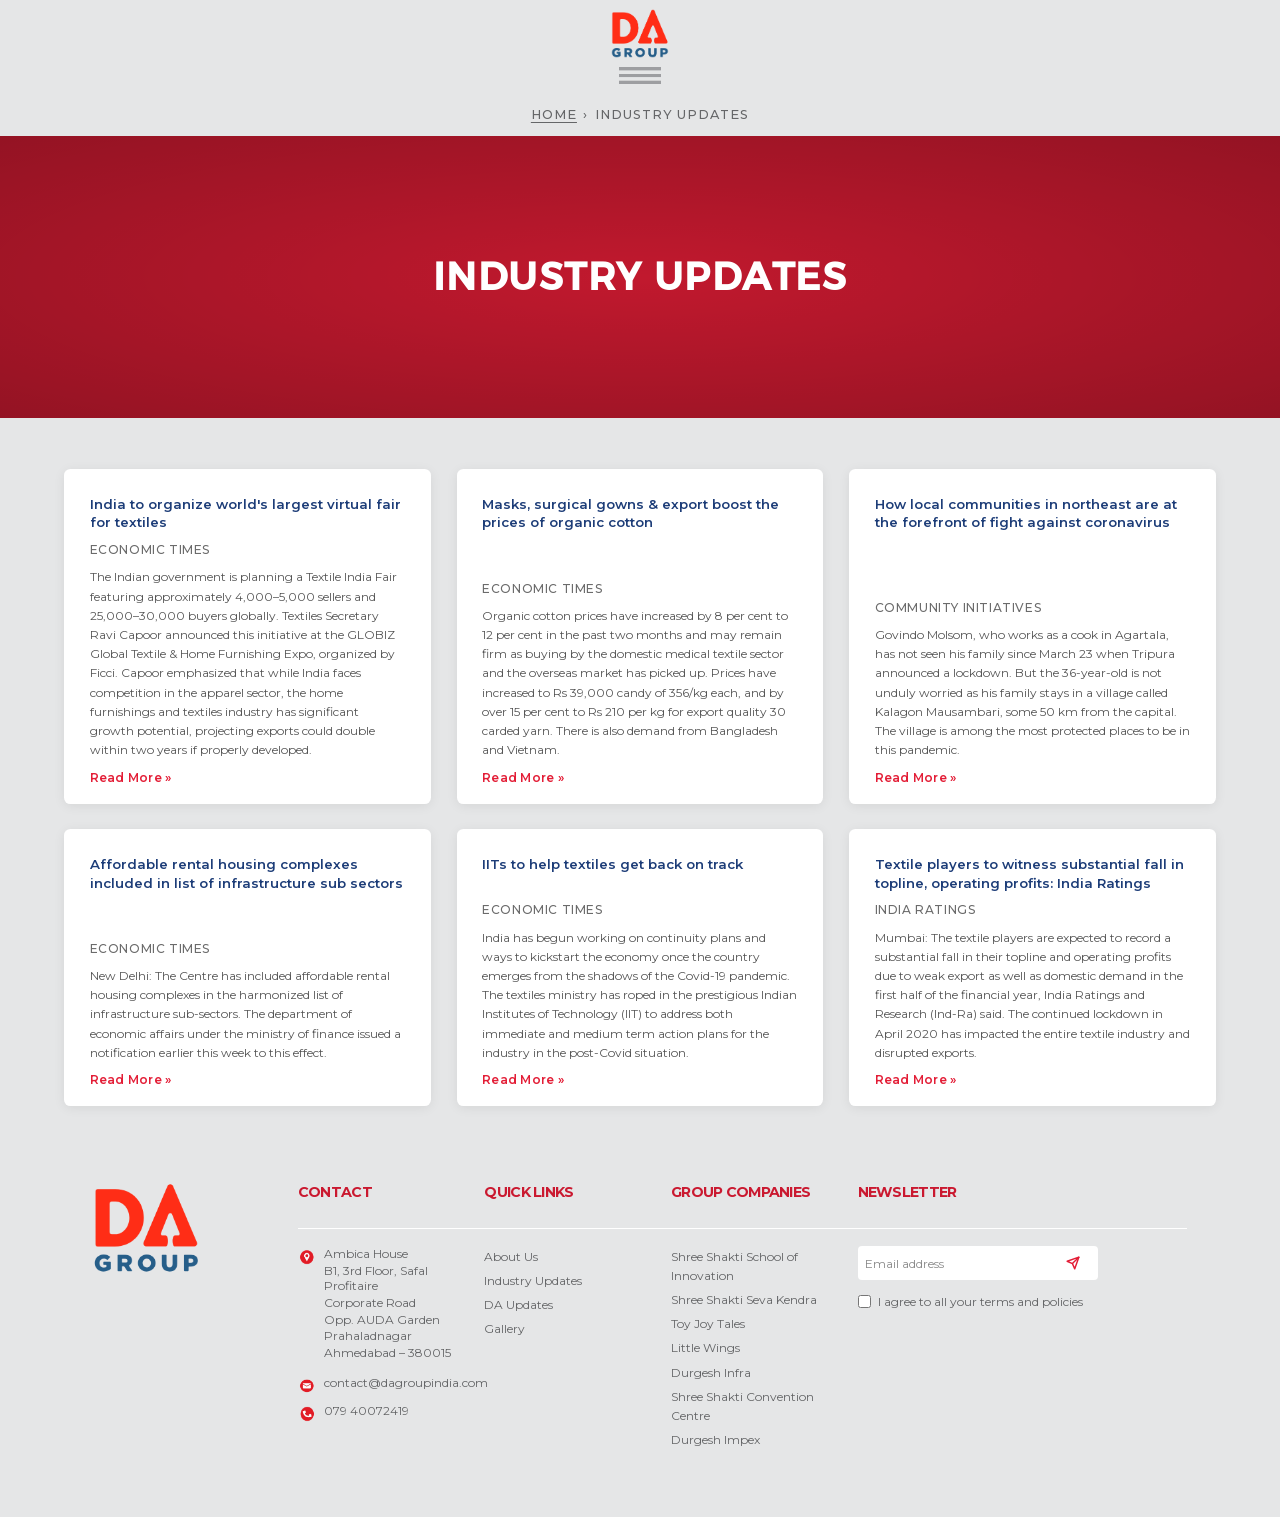
<file: industry-updates.html>
<!DOCTYPE html>
<html lang="en">

<head>
  <meta charset="UTF-8" />

  <!-- Google Tag Manager -->
  <script>(function(w,d,s,l,i){w[l]=w[l]||[];w[l].push({'gtm.start':
  new Date().getTime(),event:'gtm.js'});var f=d.getElementsByTagName(s)[0],
  j=d.createElement(s),dl=l!='dataLayer'?'&l='+l:'';j.async=true;j.src=
  'https://www.googletagmanager.com/gtm.js?id='+i+dl;f.parentNode.insertBefore(j,f);
  })(window,document,'script','dataLayer','GTM-PNLQ6HTV');</script>
  <!-- End Google Tag Manager -->

  <!-- Google tag (gtag.js) — GA4 -->
  <script async src="https://www.googletagmanager.com/gtag/js?id=G-1K43ZHCN0V"></script>
  <script>
    window.dataLayer = window.dataLayer || [];
    function gtag(){dataLayer.push(arguments);}
    gtag('js', new Date());
    gtag('config', 'G-1K43ZHCN0V');
  </script>
  <meta name="viewport" content="width=device-width, initial-scale=1.0" />
  <title>Industry Updates — Textile & Business News | DA Group</title>
  <meta name="description" content="Read industry news and insights on textiles, infrastructure, and business trends curated by DA Group, a diversified Ahmedabad-based business group." />
  <link rel="canonical" href="https://dagroupindia.com/industry-updates.html" />
  <!-- Social sharing (Open Graph / Twitter) -->
  <meta property="og:type" content="website" />
  <meta property="og:site_name" content="DA Group" />
  <meta property="og:title" content="Industry Updates — Textile &amp; Business News | DA Group" />
  <meta property="og:description" content="Read industry news and insights on textiles, infrastructure, and business trends curated by DA Group, a diversified Ahmedabad-based business group." />
  <meta property="og:url" content="https://dagroupindia.com/industry-updates.html" />
  <meta property="og:image" content="https://dagroupindia.com/assets/og-default.jpg" />
  <meta property="og:image:width" content="1200" />
  <meta property="og:image:height" content="630" />
  <meta property="og:image:alt" content="DA Group team walking outside the DA Group offices in Ahmedabad" />
  <meta property="og:locale" content="en_IN" />
  <meta name="twitter:card" content="summary_large_image" />
  <meta name="twitter:title" content="Industry Updates — Textile &amp; Business News | DA Group" />
  <meta name="twitter:description" content="Read industry news and insights on textiles, infrastructure, and business trends curated by DA Group, a diversified Ahmedabad-based business group." />
  <meta name="twitter:image" content="https://dagroupindia.com/assets/og-default.jpg" />
  <meta name="twitter:image:alt" content="DA Group team walking outside the DA Group offices in Ahmedabad" />

  <!-- Structured data: Breadcrumb -->
  <script type="application/ld+json">
  {
    "@context": "https://schema.org",
    "@type": "BreadcrumbList",
    "itemListElement": [
      {
        "@type": "ListItem",
        "position": 1,
        "name": "Home",
        "item": "https://dagroupindia.com/"
      },
      {
        "@type": "ListItem",
        "position": 2,
        "name": "Industry Updates",
        "item": "https://dagroupindia.com/industry-updates.html"
      }
    ]
  }
  </script>
    <link rel="icon" type="image/x-icon" href="./assets/favicon/favicon.ico" />
  <link rel="icon" type="image/png" sizes="16x16" href="./assets/favicon/favicon-16.png" />
  <link rel="icon" type="image/png" sizes="32x32" href="./assets/favicon/favicon-32.png" />
  <link rel="apple-touch-icon" href="./assets/favicon/apple-touch-icon.png" />
<link rel="preload" href="./assets/fonts/montserrat-latin.woff2" as="font" type="font/woff2" crossorigin />
  <link rel="stylesheet" href="style.css" />
  <link rel="stylesheet" href="industry-updates.css" />
</head>

<body class="iu-page">
  <!-- Google Tag Manager (noscript) -->
  <noscript><iframe src="https://www.googletagmanager.com/ns.html?id=GTM-PNLQ6HTV"
  height="0" width="0" style="display:none;visibility:hidden"></iframe></noscript>
  <!-- End Google Tag Manager (noscript) -->

  <!-- Fixed Nav -->
  <nav id="fixedNav" class="fixed-nav">
    <img width="161" height="136" src="./assets/logo.png" alt="DA-Logo" class="fixed-nav-logo" />
    <img width="59" height="25" src="./assets/menubar3.png" alt="Menu" class="fixed-nav-menu" id="menuToggle" />
  </nav>

  <!-- Expanded Menu -->
  <div id="expandedMenu" class="expanded-menu">
    <div class="menu-close" id="menuClose">&times;</div>
    <div class="menu-center">
      <a href="index.html#home" class="menu-item">Home</a>
      <a href="about.html" class="menu-item">About Us</a>
      <a href="group-companies.html" class="menu-item" id="groupCompaniesLink">Group Companies</a>
      <a href="career.html" class="menu-item">Career</a>
      <a href="contact.html" class="menu-item">Contact Us</a>
    </div>
    <div class="menu-social">
      <a href="https://www.facebook.com/dagroupindia/" target="_blank" rel="noopener" class="social-icon"><img loading="lazy" width="61" height="61" src="./assets/smicon-fb.png" alt="Facebook" /></a>
      <a href="https://www.linkedin.com/company/da-group-india/" target="_blank" rel="noopener" class="social-icon"><img loading="lazy" width="61" height="61" src="./assets/smicon-linkdin.png" alt="LinkedIn" /></a>
      <a href="https://www.instagram.com/dagroupindia/" target="_blank" rel="noopener" class="social-icon"><img loading="lazy" width="61" height="61" src="./assets/smicon-insta.png" alt="Instagram" /></a>
    </div>
  </div>

  <main class="iu-main">

    <p class="page-breadcrumb"><a href="index.html">Home</a><span class="breadcrumb-sep">›</span>Industry Updates</p>

    <!-- Hero -->
    <section class="iu-hero">
      <div class="iu-hero-overlay"></div>
      <div class="iu-hero-content">
        <h1 class="iu-hero-heading">INDUSTRY UPDATES</h1>
      </div>
    </section>

    <!-- Articles -->
    <section class="iu-body">
      <div class="iu-grid">

        <article class="iu-card">
          <div class="iu-card-inner">
            <h2 class="iu-card-title">India to organize world's largest virtual fair for textiles</h2>
            <p class="iu-card-source">Economic Times</p>
            <p class="iu-card-excerpt">The Indian government is planning a Textile India Fair featuring approximately 4,000–5,000 sellers and 25,000–30,000 buyers globally. Textiles Secretary Ravi Capoor announced this initiative at the GLOBIZ Global Textile &amp; Home Furnishing Expo, organized by Ficci. Capoor emphasized that while India faces competition in the apparel sector, the home furnishings and textiles industry has significant growth potential, projecting exports could double within two years if properly developed.</p>
            <a href="https://economictimes.indiatimes.com/industry/cons-products/garments-/-textiles/india-to-organize-worlds-largest-virtual-fair-for-textiles/articleshow/78145963.cms" class="iu-read-more" target="_blank" rel="nofollow noopener noreferrer">Read More »</a>
          </div>
        </article>

        <article class="iu-card">
          <div class="iu-card-inner">
            <h2 class="iu-card-title">Masks, surgical gowns &amp; export boost the prices of organic cotton</h2>
            <p class="iu-card-source">Economic Times</p>
            <p class="iu-card-excerpt">Organic cotton prices have increased by 8 per cent to 12 per cent in the past two months and may remain firm as buying by the domestic medical textile sector and the overseas market has picked up. Prices have increased to Rs 39,000 candy of 356/kg each, and by over 15 per cent to Rs 210 per kg for export quality 30 carded yarn. There is also demand from Bangladesh and Vietnam.</p>
            <a href="https://economictimes.indiatimes.com/markets/commodities/news/masks-surgical-gowns-export-boost-sales-price-of-organic-cotton/articleshow/78019804.cms" class="iu-read-more" target="_blank" rel="nofollow noopener noreferrer">Read More »</a>
          </div>
        </article>

        <article class="iu-card">
          <div class="iu-card-inner">
            <h2 class="iu-card-title">How local communities in northeast are at the forefront of fight against coronavirus</h2>
            <p class="iu-card-source">Community Initiatives</p>
            <p class="iu-card-excerpt">Govindo Molsom, who works as a cook in Agartala, has not seen his family since March 23 when Tripura announced a lockdown. But the 36-year-old is not unduly worried as his family stays in a village called Kalagon Mausambari, some 50 km from the capital. The village is among the most protected places to be in this pandemic.</p>
            <a href="https://economictimes.indiatimes.com/news/politics-and-nation/how-local-communities-in-northeast-are-at-the-forefront-of-fight-against-coronavirus/articleshow/77038858.cms" class="iu-read-more" target="_blank" rel="nofollow noopener noreferrer">Read More »</a>
          </div>
        </article>

        <article class="iu-card">
          <div class="iu-card-inner">
            <h2 class="iu-card-title">Affordable rental housing complexes included in list of infrastructure sub sectors</h2>
            <p class="iu-card-source">Economic Times</p>
            <p class="iu-card-excerpt">New Delhi: The Centre has included affordable rental housing complexes in the harmonized list of infrastructure sub-sectors. The department of economic affairs under the ministry of finance issued a notification earlier this week to this effect.</p>
            <a href="https://economictimes.indiatimes.com/news/economy/infrastructure/affordable-rental-housing-complexes-included-in-list-of-infrastructure-sub-sectors/articleshow/77819796.cms" class="iu-read-more" target="_blank" rel="nofollow noopener noreferrer">Read More »</a>
          </div>
        </article>

        <article class="iu-card">
          <div class="iu-card-inner">
            <h2 class="iu-card-title">IITs to help textiles get back on track</h2>
            <p class="iu-card-source">Economic Times</p>
            <p class="iu-card-excerpt">India has begun working on continuity plans and ways to kickstart the economy once the country emerges from the shadows of the Covid-19 pandemic. The textiles ministry has roped in the prestigious Indian Institutes of Technology (IIT) to address both immediate and medium term action plans for the industry in the post-Covid situation.</p>
            <a href="https://economictimes.indiatimes.com/industry/cons-products/garments-/-textiles/iits-to-help-textiles-get-back-on-track/articleshow/75112217.cms" class="iu-read-more" target="_blank" rel="nofollow noopener noreferrer">Read More »</a>
          </div>
        </article>

        <article class="iu-card">
          <div class="iu-card-inner">
            <h2 class="iu-card-title">Textile players to witness substantial fall in topline, operating profits: India Ratings</h2>
            <p class="iu-card-source">India Ratings</p>
            <p class="iu-card-excerpt">Mumbai: The textile players are expected to record a substantial fall in their topline and operating profits due to weak export as well as domestic demand in the first half of the financial year, India Ratings and Research (Ind-Ra) said. The continued lockdown in April 2020 has impacted the entire textile industry and disrupted exports.</p>
            <a href="https://economictimes.indiatimes.com/industry/cons-products/garments-/-textiles/textile-players-to-witness-substantial-fall-in-topline-operating-profits-india-ratings/articleshow/75452013.cms" class="iu-read-more" target="_blank" rel="nofollow noopener noreferrer">Read More »</a>
          </div>
        </article>

      </div>
    </section>

  </main>

  <footer class="footer">
    <div class="footer-container">
      <div class="footer-column footer-logo">
        <a href="./index.html"><img loading="lazy" width="161" height="136" src="./assets/logo.png" alt="DA Logo" class="footer-logo-img" /></a>
      </div>
      <div class="footer-columns-wrapper">
        <div class="footer-titles-row">
          <div class="footer-column"><h2 class="footer-title">CONTACT</h2></div>
          <div class="footer-column"><h2 class="footer-title">QUICK LINKS</h2></div>
          <div class="footer-column"><h2 class="footer-title">GROUP COMPANIES</h2></div>
          <div class="footer-column"><h2 class="footer-title">NEWSLETTER</h2></div>
        </div>
        <img loading="lazy" width="1493" height="1" src="./assets/line-white.png" alt="" class="footer-full-line" />
        <div class="footer-content-row">
          <div class="footer-column">
            <div class="footer-contact">
              <div class="contact-group">
                <img loading="lazy" width="128" height="124" src="./assets/location.webp" alt="Location" class="contact-icon-img" />
                <div class="contact-text">
                  <p>Ambica House</p>
                  <p>B1, 3rd Floor, Safal Profitaire</p>
                  <p>Corporate Road</p>
                  <p>Opp. AUDA Garden</p>
                  <p>Prahaladnagar</p>
                  <p>Ahmedabad – 380015</p>
                </div>
              </div>
              <div class="contact-group footer-spacing">
                <img loading="lazy" width="127" height="128" src="./assets/email.webp" alt="Email" class="contact-icon-img" />
                <p><a href="mailto:contact@dagroupindia.com" class="footer-contact-link">contact@dagroupindia.com</a></p>
              </div>
              <div class="contact-group">
                <img loading="lazy" width="128" height="121" src="./assets/cell.webp" alt="Phone" class="contact-icon-img" />
                <p><a href="tel:+917940072419" class="footer-contact-link">079 40072419</a></p>
              </div>
            </div>
          </div>
          <div class="footer-column">
            <ul class="footer-links">
              <li><a href="#">About Us</a></li>
              <li><a href="industry-updates.html">Industry Updates</a></li>
              <li><a href="da-updates.html">DA Updates</a></li>
              <li><a href="gallery.html">Gallery</a></li>
            </ul>
          </div>
          <div class="footer-column">
            <ul class="footer-links">
              <li><a href="https://ssiambaji.com/" target="_blank" rel="noopener noreferrer">Shree Shakti School of Innovation</a></li>
              <li><a href="https://sssk.ngo/" target="_blank" rel="noopener noreferrer">Shree Shakti Seva Kendra</a></li>
              <li><a href="https://toyjoytales.com/" target="_blank" rel="noopener noreferrer">Toy Joy Tales</a></li>
              <li><a href="https://littlewings.net/" target="_blank" rel="noopener noreferrer">Little Wings</a></li>
              <li><a href="https://www.durgeshinfra.com/" target="_blank" rel="noopener noreferrer">Durgesh Infra</a></li>
              <li><a href="https://ssccevents.com/" target="_blank" rel="noopener noreferrer">Shree Shakti Convention Centre</a></li>
              <li><a href="https://www.durgeshimpex.in/" target="_blank" rel="noopener noreferrer">Durgesh Impex</a></li>
            </ul>
          </div>
          <div class="footer-column">
            <form class="gf-newsletter">
                <input type="hidden" name="form_type" value="newsletter" />
                <input type="checkbox" name="botcheck" class="hidden" style="display:none" tabindex="-1" autocomplete="off" />
              <div class="gf-email-wrap">
                <input type="email" placeholder="Email address" class="gf-email-input" name="email" required />
                <button type="submit" class="gf-email-btn" aria-label="Subscribe">
                  <svg width="14" height="14" viewBox="0 0 24 24" fill="none" stroke="currentColor" stroke-width="2.5" stroke-linecap="round" stroke-linejoin="round"><line x1="22" y1="2" x2="11" y2="13"/><polygon points="22 2 15 22 11 13 2 9 22 2"/></svg>
                </button>
              </div>
              <div class="gf-checkbox-wrap">
                <input type="checkbox" id="gf-terms" class="gf-checkbox" required />
                <label for="gf-terms">I agree to all your terms and policies</label>
              </div>
            <p class="gf-newsletter-result" aria-live="polite"></p>
              </form>
          </div>
        </div>
      </div>
    </div>
  </footer>

  <script src="script.js"></script>

</body>
</html>
</file>
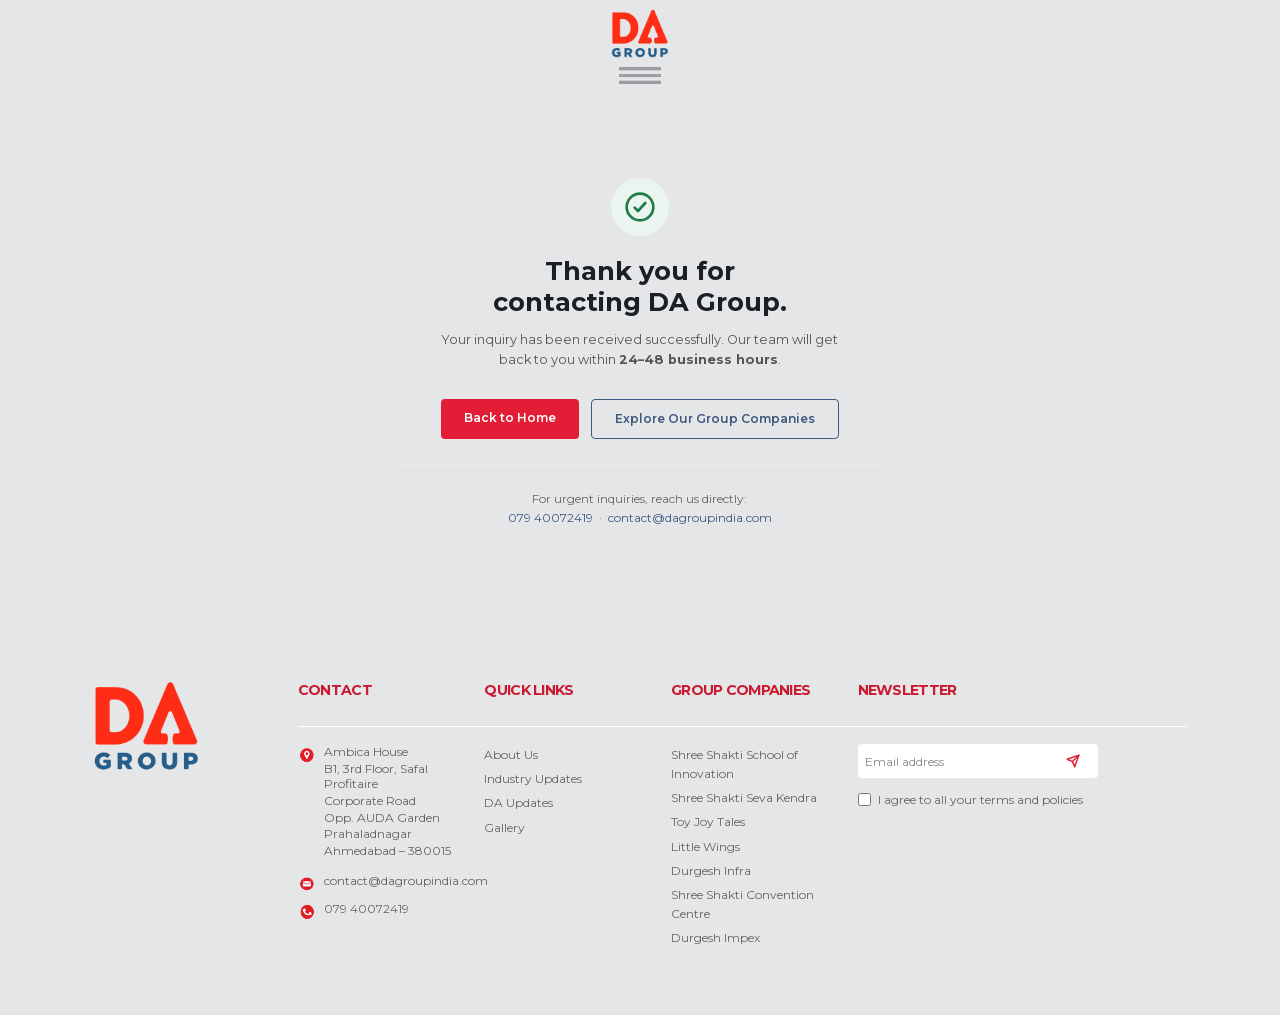
<file: thank-you.html>
<!DOCTYPE html>
<html lang="en">

<head>
  <meta charset="UTF-8" />

  <!-- Google Tag Manager -->
  <script>(function(w,d,s,l,i){w[l]=w[l]||[];w[l].push({'gtm.start':
  new Date().getTime(),event:'gtm.js'});var f=d.getElementsByTagName(s)[0],
  j=d.createElement(s),dl=l!='dataLayer'?'&l='+l:'';j.async=true;j.src=
  'https://www.googletagmanager.com/gtm.js?id='+i+dl;f.parentNode.insertBefore(j,f);
  })(window,document,'script','dataLayer','GTM-PNLQ6HTV');</script>
  <!-- End Google Tag Manager -->

  <!-- Google tag (gtag.js) — GA4 -->
  <script async src="https://www.googletagmanager.com/gtag/js?id=G-1K43ZHCN0V"></script>
  <script>
    window.dataLayer = window.dataLayer || [];
    function gtag(){dataLayer.push(arguments);}
    gtag('js', new Date());
    gtag('config', 'G-1K43ZHCN0V');
  </script>
  <meta name="viewport" content="width=device-width, initial-scale=1.0" />
  <title>Thank You — DA Group</title>
  <meta name="description" content="Thank you for contacting DA Group. Your inquiry has been received and our team will be in touch shortly." />
  <link rel="canonical" href="https://dagroupindia.com/thank-you.html" />
  <meta name="robots" content="noindex, follow" />
    <link rel="icon" type="image/x-icon" href="./assets/favicon/favicon.ico" />
  <link rel="icon" type="image/png" sizes="16x16" href="./assets/favicon/favicon-16.png" />
  <link rel="icon" type="image/png" sizes="32x32" href="./assets/favicon/favicon-32.png" />
  <link rel="apple-touch-icon" href="./assets/favicon/apple-touch-icon.png" />
<link rel="preload" href="./assets/fonts/montserrat-latin.woff2" as="font" type="font/woff2" crossorigin />
  <link rel="stylesheet" href="style.css" />
  <link rel="stylesheet" href="contact.css" />
  <link rel="stylesheet" href="thank-you.css" />
</head>

<body class="contact-page thank-you-page">
  <!-- Google Tag Manager (noscript) -->
  <noscript><iframe src="https://www.googletagmanager.com/ns.html?id=GTM-PNLQ6HTV"
  height="0" width="0" style="display:none;visibility:hidden"></iframe></noscript>
  <!-- End Google Tag Manager (noscript) -->

  <!-- Fixed Nav -->
  <nav id="fixedNav" class="fixed-nav">
    <img width="161" height="136" src="./assets/logo.png" alt="DA-Logo" class="fixed-nav-logo" />
    <img width="59" height="25" src="./assets/menubar3.png" alt="Menu" class="fixed-nav-menu" id="menuToggle" />
  </nav>

  <!-- Expanded Menu -->
  <div id="expandedMenu" class="expanded-menu">
    <div class="menu-close" id="menuClose">&times;</div>
    <div class="menu-center">
      <a href="index.html#home" class="menu-item">Home</a>
      <a href="about.html" class="menu-item">About Us</a>
      <a href="group-companies.html" class="menu-item" id="groupCompaniesLink">Group Companies</a>
      <a href="career.html" class="menu-item">Career</a>
      <a href="contact.html" class="menu-item">Contact Us</a>
    </div>
    <div class="menu-social">
      <a href="https://www.facebook.com/dagroupindia/" target="_blank" rel="noopener" class="social-icon"><img loading="lazy" width="61" height="61" src="./assets/smicon-fb.png" alt="Facebook" /></a>
      <a href="https://www.linkedin.com/company/da-group-india/" target="_blank" rel="noopener" class="social-icon"><img loading="lazy" width="61" height="61" src="./assets/smicon-linkdin.png" alt="LinkedIn" /></a>
      <a href="https://www.instagram.com/dagroupindia/" target="_blank" rel="noopener" class="social-icon"><img loading="lazy" width="61" height="61" src="./assets/smicon-insta.png" alt="Instagram" /></a>
    </div>
  </div>

  <main class="thank-you-main">
    <section class="thank-you-card">
      <div class="thank-you-icon" aria-hidden="true">
        <svg width="56" height="56" viewBox="0 0 24 24" fill="none" stroke="currentColor" stroke-width="2" stroke-linecap="round" stroke-linejoin="round">
          <circle cx="12" cy="12" r="10"></circle>
          <path d="M8 12.5l2.5 2.5L16 9"></path>
        </svg>
      </div>

      <h1 class="thank-you-heading">Thank you for contacting DA Group.</h1>
      <p class="thank-you-text">
        Your inquiry has been received successfully. Our team will get back to you within
        <strong>24–48 business hours</strong>.
      </p>

      <div class="thank-you-actions">
        <a href="index.html" class="thank-you-btn thank-you-btn-primary">Back to Home</a>
        <a href="group-companies.html" class="thank-you-btn thank-you-btn-secondary">Explore Our Group Companies</a>
      </div>

      <div class="thank-you-urgent">
        <p>For urgent inquiries, reach us directly:</p>
        <p>
          <a href="tel:+917940072419">079 40072419</a>
          &nbsp;·&nbsp;
          <a href="mailto:contact@dagroupindia.com">contact@dagroupindia.com</a>
        </p>
      </div>
    </section>
  </main>

  <footer class="footer">
    <div class="footer-container">
      <div class="footer-column footer-logo">
        <a href="./index.html"><img width="161" height="136" src="./assets/logo.png" alt="DA Logo" class="footer-logo-img" /></a>
      </div>
      <div class="footer-columns-wrapper">
        <div class="footer-titles-row">
          <div class="footer-column"><h2 class="footer-title">CONTACT</h2></div>
          <div class="footer-column"><h2 class="footer-title">QUICK LINKS</h2></div>
          <div class="footer-column"><h2 class="footer-title">GROUP COMPANIES</h2></div>
          <div class="footer-column"><h2 class="footer-title">NEWSLETTER</h2></div>
        </div>
        <img width="1493" height="1" src="./assets/line-white.png" alt="" class="footer-full-line" />
        <div class="footer-content-row">
          <div class="footer-column">
            <div class="footer-contact">
              <div class="contact-group">
                <img width="128" height="124" src="./assets/location.webp" alt="Location" class="contact-icon-img" />
                <div class="contact-text">
                  <p>Ambica House</p>
                  <p>B1, 3rd Floor, Safal Profitaire</p>
                  <p>Corporate Road</p>
                  <p>Opp. AUDA Garden</p>
                  <p>Prahaladnagar</p>
                  <p>Ahmedabad – 380015</p>
                </div>
              </div>
              <div class="contact-group footer-spacing">
                <img width="127" height="128" src="./assets/email.webp" alt="Email" class="contact-icon-img" />
                <p><a href="mailto:contact@dagroupindia.com" class="footer-contact-link">contact@dagroupindia.com</a></p>
              </div>
              <div class="contact-group">
                <img width="128" height="121" src="./assets/cell.webp" alt="Phone" class="contact-icon-img" />
                <p><a href="tel:+917940072419" class="footer-contact-link">079 40072419</a></p>
              </div>
            </div>
          </div>
          <div class="footer-column">
            <ul class="footer-links">
              <li><a href="about.html">About Us</a></li>
              <li><a href="industry-updates.html">Industry Updates</a></li>
              <li><a href="da-updates.html">DA Updates</a></li>
              <li><a href="gallery.html">Gallery</a></li>
            </ul>
          </div>
          <div class="footer-column">
            <ul class="footer-links">
              <li><a href="https://ssiambaji.com/" target="_blank" rel="noopener noreferrer">Shree Shakti School of Innovation</a></li>
              <li><a href="https://sssk.ngo/" target="_blank" rel="noopener noreferrer">Shree Shakti Seva Kendra</a></li>
              <li><a href="https://toyjoytales.com/" target="_blank" rel="noopener noreferrer">Toy Joy Tales</a></li>
              <li><a href="https://littlewings.net/" target="_blank" rel="noopener noreferrer">Little Wings</a></li>
              <li><a href="https://www.durgeshinfra.com/" target="_blank" rel="noopener noreferrer">Durgesh Infra</a></li>
              <li><a href="https://ssccevents.com/" target="_blank" rel="noopener noreferrer">Shree Shakti Convention Centre</a></li>
              <li><a href="https://www.durgeshimpex.in/" target="_blank" rel="noopener noreferrer">Durgesh Impex</a></li>
            </ul>
          </div>
          <div class="footer-column">
            <form class="gf-newsletter">
                <input type="hidden" name="form_type" value="newsletter" />
                <input type="checkbox" name="botcheck" class="hidden" style="display:none" tabindex="-1" autocomplete="off" />
                <div class="gf-email-wrap">
                  <input type="email" placeholder="Email address" class="gf-email-input" name="email" required />
                  <button type="submit" class="gf-email-btn" aria-label="Subscribe">
                    <svg width="14" height="14" viewBox="0 0 24 24" fill="none" stroke="currentColor" stroke-width="2.5" stroke-linecap="round" stroke-linejoin="round"><line x1="22" y1="2" x2="11" y2="13"/><polygon points="22 2 15 22 11 13 2 9 22 2"/></svg>
                  </button>
                </div>
                <div class="gf-checkbox-wrap">
                  <input type="checkbox" id="gf-terms" class="gf-checkbox" required />
                  <label for="gf-terms">I agree to all your terms and policies</label>
                </div>
              <p class="gf-newsletter-result" aria-live="polite"></p>
              </form>
          </div>
        </div>
      </div>
    </div>
  </footer>

  <script src="script.js"></script>

</body>
</html>
</file>
<file: style.css>
/* Montserrat and Cormorant Garamond (SIL Open Font License), self-hosted from
   Google Fonts' variable WOFF2 files: Latin and Latin Extended only. */

@font-face {
  font-family: 'Cormorant Garamond';
  font-style: italic;
  font-weight: 400 500;
  font-display: swap;
  src: url('./assets/fonts/cormorant-garamond-italic-latin-ext.woff2') format('woff2');
  unicode-range: U+0100-02BA, U+02BD-02C5, U+02C7-02CC, U+02CE-02D7, U+02DD-02FF, U+0304, U+0308, U+0329, U+1D00-1DBF, U+1E00-1E9F, U+1EF2-1EFF, U+2020, U+20A0-20AB, U+20AD-20C4, U+2113, U+2C60-2C7F, U+A720-A7FF;
}

@font-face {
  font-family: 'Cormorant Garamond';
  font-style: italic;
  font-weight: 400 500;
  font-display: swap;
  src: url('./assets/fonts/cormorant-garamond-italic-latin.woff2') format('woff2');
  unicode-range: U+0000-00FF, U+0131, U+0152-0153, U+02BB-02BC, U+02C6, U+02DA, U+02DC, U+0304, U+0308, U+0329, U+2000-206F, U+20AC, U+2122, U+2191, U+2193, U+2212, U+2215, U+FEFF, U+FFFD;
}

@font-face {
  font-family: 'Montserrat';
  font-style: normal;
  font-weight: 400 700;
  font-display: swap;
  src: url('./assets/fonts/montserrat-latin-ext.woff2') format('woff2');
  unicode-range: U+0100-02BA, U+02BD-02C5, U+02C7-02CC, U+02CE-02D7, U+02DD-02FF, U+0304, U+0308, U+0329, U+1D00-1DBF, U+1E00-1E9F, U+1EF2-1EFF, U+2020, U+20A0-20AB, U+20AD-20C4, U+2113, U+2C60-2C7F, U+A720-A7FF;
}

@font-face {
  font-family: 'Montserrat';
  font-style: normal;
  font-weight: 400 700;
  font-display: swap;
  src: url('./assets/fonts/montserrat-latin.woff2') format('woff2');
  unicode-range: U+0000-00FF, U+0131, U+0152-0153, U+02BB-02BC, U+02C6, U+02DA, U+02DC, U+0304, U+0308, U+0329, U+2000-206F, U+20AC, U+2122, U+2191, U+2193, U+2212, U+2215, U+FEFF, U+FFFD;
}

/* Arial scaled to Montserrat's metrics: text takes the same space before and
   after the web font loads, so swapping fonts no longer shifts the layout. */
@font-face {
  font-family: 'Montserrat Fallback';
  src: local('Arial'), local('ArialMT');
  size-adjust: 113.39%;
  ascent-override: 84.95%;
  descent-override: 22.03%;
  line-gap-override: 0%;
}


* {
  margin: 0;
  padding: 0;
  box-sizing: border-box;
}

html, body {
  overflow-x: hidden;
}

/* <img> width/height attributes only reserve aspect ratio (prevents layout
   shift); zero specificity so every existing CSS size rule still wins. */
:where(img) {
  width: auto;
  height: auto;
}

/* Homepage scene "stage": every scene is designed on a 1440x900 (16:10)
   canvas. --u is 1/100 of the stage width. On the homepage the stage fits the
   window in both directions (min(1vw, 1.6vh)) and is centered in its panel at
   every screen size, so phones get the desktop composition scaled down.
   Elsewhere --u is plain 1vw and .stage is display:contents.
   Keep in sync with stageW() in script.js. */
:root {
  --u: 1vw;
}

.stage {
  display: contents;
}

body.home {
  /* Keep phones from enlarging the scaled-down scene text on their own */
  -webkit-text-size-adjust: 100%;
  text-size-adjust: 100%;
  --u: min(1vw, 1.6vh);
  /* Re-declared so they resolve against the stage --u, not :root's 1vw */
  --spacing-unit: calc(1.39 * var(--u));
  --font-base: calc(1.25 * var(--u));
  --font-hero: calc(4.5 * var(--u));
  --font-hero-scene2: calc(5 * var(--u));
  --font-small: calc(0.8 * var(--u));
  --circle-size: calc(37.5 * var(--u));
  --circle-size-scene2: calc(28.8 * var(--u));
}

/* Scene 5's decorations are position:fixed elsewhere; on the homepage they
   live in the stage like scene 7's, so they scale and pin with it. */
body.home :is(.scene5-top-left-circle, .scene5-grey-outline-circle, .scene5-descending-red-circle) {
  position: absolute;
}

/* Every scene panel is exactly the stage's height and pins at the window's
   center, so scenes hand over edge to edge as on desktop (at 16:10 this is
   100vh, pinned at the top). The space above scene 1 lets the page start
   at the beginning of scene 1 on letterboxed screens. */
body.home .panel {
  padding: 0;
  height: calc(62.5 * var(--u));
}

body.home .scene1 {
  margin-top: calc((100vh - 62.5 * var(--u)) / 2);
}

/* On letterboxed screens (phones, tall windows) these cover the area above
   and below the stage, like a desktop window's edges hide off-canvas scene
   content. Zero height when the window is already 16:10 or wider. Above the
   scenes, below the nav (1000) and menu overlay (999). */
body.home .stage-mask {
  position: fixed;
  left: 0;
  right: 0;
  height: calc((100vh - 62.5 * var(--u)) / 2);
  background: #e5e6e7;
  z-index: 990;
  pointer-events: none;
  transition: opacity 0.3s ease;
}

body.home .stage-mask-top {
  top: 0;
}

body.home .stage-mask-bottom {
  bottom: 0;
}

body.home .stage-mask.is-off {
  opacity: 0;
}

/* "Scroll to continue" hint: 1px tracking at 1440, scaled with the stage */
body.home .scroll-text {
  letter-spacing: calc(0.0694 * var(--u));
}

/* Red-circle company text scales with the stage like the rest of the
   scene (no small-screen floor), keeping the large-screen caps. */
body.home :is(.scene4-red-heading, .scene5-heading, .scene6-red-heading, .scene7-heading, .scene8-red-heading) {
  font-size: min(calc(1 * var(--u)), 20px);
}

body.home :is(.scene4-red-desc, .scene5-desc, .scene6-red-desc, .scene7-desc, .scene8-red-desc) {
  font-size: min(calc(0.8 * var(--u)), 18px);
  margin-bottom: calc(0.69 * var(--u));
}

body.home .stage {
  /* Base text size for scene content that inherits it: 16px at 1440x900,
     scaled with the stage (keeps line boxes around the read-more buttons
     proportional on phones). */
  font-size: calc(1.1111 * var(--u));
  position: relative;
  flex: 1 1 auto;
  min-height: 0;
  width: calc(100 * var(--u));
  max-height: calc(62.5 * var(--u));
  display: flex;
  flex-direction: column;
  justify-content: center;
  align-items: center;
}


@font-face {
  font-family: 'Gontserrat-Medium';
  src: url('./assets/fonts/Gontserrat-Medium.woff2') format('woff2'),
       url('./assets/fonts/Gontserrat-Medium.ttf') format('truetype');
  font-weight: 500;
  font-display: swap;
}

:root {
  /* Color constants */
  --color-red: #e31d36;
  /* Brand red darkened just enough for small text on the grey page (4.5:1) */
  --color-red-text: #ca1930;
  --color-grey-text: #656668;
  --color-blue: #3F5881;
  --color-blue2: #315e87;

  --base-scale: 1;
  --spacing-unit: 1.39vw;
  --font-base: 1.25vw;
  --font-hero: 4.5vw;
  --font-hero-scene2: 5vw;
  --font-small: 0.8vw;
  --circle-size: 37.5vw;
  --circle-size-scene2: 28.8vw;
  /* Measured height of .fixed-nav: padding(0.69*2) + logo(3.82) + gap(0.69) + menu-icon(1.39) */
  --nav-height: 7.28vw;
}

body {
  font-family: 'Montserrat', 'Montserrat Fallback', sans-serif;
  background: #e5e6e7;
  color: white;
}

/* Sticky Menu Bar */
.fixed-nav {
  position: fixed;
  top: 0;
  left: 0;
  right: 0;
  width: 100%;
  background: #e5e6e7;
  display: flex;
  flex-direction: column;
  justify-content: center;
  align-items: center;
  gap: 0.69vw;
  z-index: 1000;
  opacity: 1;
  pointer-events: auto;
  transition: background 0.3s ease-out;
  padding: 0.69vw 0px 0.69vw 0px;
}

.fixed-nav.visible {
  background: #e5e6e7;
  pointer-events: auto;
}

.fixed-nav-logo {
  height: 3.82vw;
  width: auto;
  object-fit: contain;
}

.fixed-nav-menu {
  height: 1.39vw;
  width: auto;
  object-fit: contain;
  cursor: pointer;
}

/* Expanded Menu */
.expanded-menu {
  position: fixed;
  top: 0.69vw;
  left: 0;
  right: 0;
  width: 100%;
  background: #e5e6e7;
  display: flex;
  justify-content: space-between;
  align-items: center;
  padding: 4.17vw 4.17vw 0px 4.17vw;
  z-index: 999;
  opacity: 0;
  pointer-events: none;
  transform: translateY(-150%);
  transition: all 0.3s ease-out;
  gap: 2.78vw;
  min-height: 6.94vw;
  /* background-color: #2d5d86; */
}

.expanded-menu.active {
  opacity: 1;
  pointer-events: auto;
  transform: translateY(0);
}

.menu-close {
  flex: 0 0 3.47vw;
  font-size: max(12px, 2.22vw);
  color: #77797b;
  cursor: pointer;
  transition: all 0.3s ease;
  display: flex;
  align-items: center;
  justify-content: flex-start;
  user-select: none;
}

.menu-close:hover {
  color: var(--color-red);
  transform: scale(1.1);
}

.menu-center {
  flex: 1;
  display: flex;
  justify-content: center;
  align-items: center;
  gap: 1.74vw;
}

.menu-item {
  font-family: 'Montserrat', 'Montserrat Fallback', sans-serif;
  font-size: max(12px, 0.97vw);
  font-weight: 500;
  color: #77797b;
  text-decoration: none;
  transition: color 0.3s ease;
  letter-spacing: -0.02em;
}

.menu-item:hover,
.menu-item.active {
  color: var(--color-red);
}

.menu-social {
  flex: 0 0 auto;
  display: flex;
  justify-content: flex-end;
  align-items: center;
  gap: 0.35vw;
}

.social-icon {
  display: inline-flex;
  align-items: center;
  justify-content: center;
}

.social-icon img {
  height: 1.67vw;
  width: auto;
  object-fit: contain;
  transition: transform 0.3s ease;
}

.social-icon:hover img {
  transform: scale(1.1);
}

/* Homepage scene styles live in home-scenes.css (loaded by index.html and
   group-companies.html). Only rules other pages also use stay here. */
.bg-circles {
  position: absolute;
  width: 100%;
  height: 100%;
  top: 0;
  left: 0;
  z-index: -1;
  overflow: visible;
}

.bg-circle {
  position: absolute;
  border-radius: 50%;
  opacity: 1;
  z-index: -1;
}

.bg-circle.grey {
  background-color: #a8a8a8;
}

.bg-circle.circle-asset {
  background-image: url('./assets/circle.webp');
  background-size: 110% 110%;
  background-position: center;
}
.pre-footer-top-btn {
  display: flex;
  justify-content: flex-end;
  padding: 0 4.17vw;
  background: #e5e6e7;
  position: relative;
  z-index: 1000;
  margin-top: -5vw;
}

.scroll-to-top-btn {
  background: none;
  border: none;
  cursor: pointer;
  padding: 0;
  pointer-events: auto;
}

.scroll-to-top-btn img {
  width: 3.47vw;
  height: auto;
  display: block;
}

/* Footer Section */
.about-page .footer,
.career-page .footer,
.contact-page .footer,
.gc-page .footer,
.gallery-page .footer {
  margin-top: 4vw;
}

.footer {
  /* Opaque layer above pinned scene circles (max z 20) so their overflow
     never paints over the footer; stays below menu (999) and nav (1000). */
  position: relative;
  z-index: 100;
  background-color: #e5e6e7;
  padding: 0px 2.78vw 5vw;
  color: white;
  font-family: 'Montserrat', 'Montserrat Fallback', sans-serif;
}

.footer-container {
  max-width: 97.22vw;
  margin: 0 auto;
  display: flex;
  gap: 2.08vw;
  align-items: flex-start;
  padding-left: 2.78vw;
  padding-right: 2.78vw;
  justify-content: center;
}

.footer-columns-wrapper {
  display: flex;
  flex-direction: column;
  max-width: 69.44vw;
}

.footer-titles-row {
  display: flex;
  justify-content: flex-start;
  gap: 2.08vw;
  width: 100%;
}

.footer-content-row {
  display: flex;
  justify-content: flex-start;
  gap: 2.08vw;
  width: 100%;
}

.footer-column {
  flex: 0 0 auto;
  min-width: 12.50vw;
}

.footer-content-row .footer-column {
  width: 12.50vw;
}

.footer-logo {
  flex: 0 0 auto;
  width: 10.42vw;
  margin-right: 1.39vw;
}

.footer-logo-img {
  width: 8.33vw;
  height: auto;
}

.footer-title {
  color: var(--color-red-text);
  font-size: max(12px, 1.11vw);
  font-weight: 700;
  margin-bottom: 0.69vw;
  letter-spacing: -0.05em;
}

.footer-full-line {
  width: 100%;
  height: auto;
  margin: 1.39vw 0;
  display: block;
}

.footer-content {
  margin-top: 0;
}

.footer-contact p {
  font-size: max(12px, 0.90vw);
  line-height: 1.3;
  color: #636466;
  margin-bottom: 1px;
}

.footer-contact-link {
  color: inherit;
  text-decoration: none;
}

.footer-contact-link:hover {
  text-decoration: underline;
}

/* Shared breadcrumb trail — sits in normal flow right below the nav's clearance, scrolls with the page */
.page-breadcrumb {
  position: relative;
  z-index: 5;
  width: 100%;
  margin: 0;
  padding: 1.1vw 2.78vw;
  background: #e5e6e7;
  text-align: center;
  font-family: 'Montserrat', 'Montserrat Fallback', sans-serif;
  font-size: max(12px, 1vw);
  font-weight: 500;
  letter-spacing: 0.08em;
  text-transform: uppercase;
  color: var(--color-grey-text);
  box-sizing: border-box;
}

.page-breadcrumb a {
  color: var(--color-grey-text);
  /* Underline so the link stands apart from the surrounding crumb text */
  text-decoration: underline;
  text-underline-offset: 0.2em;
}

.page-breadcrumb a:hover {
  color: var(--color-red);
}

.page-breadcrumb .breadcrumb-sep {
  margin: 0 0.5em;
  color: var(--color-grey-text);
}

/* Deprecated modifier kept as a no-op alias so existing markup doesn't break */
.page-breadcrumb--light {}

.contact-group {
  display: flex;
  align-items: flex-start;
  gap: 0.69vw;
  margin-bottom: 0.69vw;
}

.contact-icon {
  font-size: max(12px, 1.25vw);
  line-height: 1.8;
  flex-shrink: 0;
}

.contact-icon-img {
  width: 1.39vw;
  height: 1.39vw;
  flex-shrink: 0;
  margin-top: 2px;
}

.contact-text {
  flex: 1;
}

.footer-contact .footer-spacing {
  margin-top: 1.04vw;
  margin-bottom: 0.69vw;
}

.footer-links {
  list-style: none;
  padding: 0;
  margin: 0;
}

.footer-links li {
  margin-bottom: 0.4vw;
}

.footer-links a {
  color: #636466;
  text-decoration: none;
  font-size: max(12px, 0.90vw);
  transition: color 0.3s;
}

.footer-links a:hover {
  color: var(--color-red);
}

.gf-newsletter {
  display: flex;
  flex-direction: column;
  gap: 1vw;
  width: 150%;
  max-width: 41.67vw;
}

.gf-email-wrap {
  display: flex;
  align-items: center;
  background: #fff;
  border-radius: 4px;
  padding: 0.4vw 0.6vw;
}

.gf-email-input {
  flex: 1;
  background: none;
  border: none;
  outline: none;
  color: #333;
  font-family: 'Montserrat', 'Montserrat Fallback', sans-serif;
  font-size: max(12px, 0.9vw);
}

.gf-email-input::placeholder {
  color: #888;
}

.gf-email-btn {
  background: none;
  border: none;
  cursor: pointer;
  color: var(--color-red);
  display: flex;
  align-items: center;
  padding: 0;
  transition: opacity 0.2s;
  /* Comfortable tap target (WCAG 2.2: at least 24 x 24px) */
  min-width: 24px;
  min-height: 24px;
}

.gf-email-btn:hover {
  opacity: 0.7;
}

.gf-checkbox-wrap {
  display: flex;
  align-items: flex-start;
  gap: 0.6vw;
  font-size: max(12px, 0.83vw);
  color: #636466;
  line-height: 1.5;
}

.gf-checkbox {
  margin-top: 2px;
  flex-shrink: 0;
  cursor: pointer;
}

.gf-newsletter-result {
  font-size: max(12px, 0.75vw);
  margin: 0.5vw 0 0;
  min-height: 1em;
}

/* height: 100%;
  object-fit: contain;
  pointer-events: none;
} */

/* ==========================================================
   Mobile overrides — kept at the END of the file on purpose.
   CSS resolves ties in specificity by source order, and every
   selector below has the same specificity as its desktop
   counterpart earlier in this file. Placed earlier, these lost
   every tie to rules defined later (e.g. .scene5-desc at line
   ~1577 silently overrode an earlier @media block's font-size).
   Keep new mobile rules appended here, not mixed in near the
   desktop rule they override.
   ========================================================== */
@media (max-width: 768px), (max-width: 1024px) and (orientation: portrait) {
  /* Homepage footer on phones: same layout as the inner pages' footer
     (the homepage scenes stay a scaled desktop view; the footer does not) */
  body.home .footer {
    padding: 6vw 5vw 8vw;
  }

  body.home .footer-container {
    flex-direction: column;
    gap: 0;
    padding: 0;
  }

  body.home .footer-logo {
    width: auto;
    margin-right: 0;
    margin-bottom: 5vw;
  }

  body.home .footer-logo-img {
    width: 22vw;
    height: auto;
  }

  body.home .footer-columns-wrapper {
    max-width: 100%;
    width: 100%;
  }

  body.home .footer-titles-row {
    display: grid;
    grid-template-columns: 1fr 1fr;
    gap: 4vw;
  }

  body.home .footer-titles-row .footer-column:nth-child(1),
  body.home .footer-titles-row .footer-column:nth-child(4) {
    display: none;
  }

  body.home .footer-titles-row .footer-column:nth-child(2) { grid-column: 1; }
  body.home .footer-titles-row .footer-column:nth-child(3) { grid-column: 2; }

  body.home .footer-full-line { margin: 3vw 0; }

  body.home .footer-content-row {
    display: grid;
    grid-template-columns: 1fr 1fr;
    gap: 4vw;
    row-gap: 5vw;
  }

  body.home .footer-content-row .footer-column {
    width: auto;
    min-width: unset;
  }

  body.home .footer-content-row .footer-column:nth-child(1) { grid-column: 1; grid-row: 2; }
  body.home .footer-content-row .footer-column:nth-child(2) { grid-column: 1; grid-row: 1; }
  body.home .footer-content-row .footer-column:nth-child(3) { grid-column: 2; grid-row: 1 / 3; }
  body.home .footer-content-row .footer-column:nth-child(4) { grid-column: 1 / -1; grid-row: 3; }

  body.home .footer-content-row .footer-column:nth-child(1)::before {
    content: 'CONTACT';
    display: block;
    color: #e31d36;
    font-size: 3.5vw;
    font-weight: 700;
    letter-spacing: 1px;
    margin-bottom: 3vw;
    font-family: 'Montserrat', 'Montserrat Fallback', sans-serif;
  }

  body.home .footer-title { font-size: 3.5vw; margin-bottom: 2vw; }
  body.home .footer-links a { font-size: 2.8vw; }
  body.home .footer-links li { margin-bottom: 1.8vw; }
  body.home .footer-contact p { font-size: 2.8vw; line-height: 1.5; }
  body.home .contact-icon-img { width: 4vw; height: 4vw; }
  body.home .contact-group { gap: 2vw; margin-bottom: 3vw; }

  body.home .footer .menu-social {
    gap: 3vw;
    margin-top: 3vw;
    justify-content: flex-start;
    position: static;
    align-self: auto;
    margin-bottom: 0;
  }

  body.home .footer .menu-social .social-icon img { height: 5vw; width: auto; }

  body.home .gf-newsletter { width: 100%; max-width: 100%; gap: 3vw; }
  body.home .gf-email-wrap { padding: 1.5vw 2.5vw; }
  body.home .gf-email-input { font-size: 3vw; }
  body.home .gf-email-btn svg { width: 4.5vw !important; height: 4.5vw !important; }
  body.home .gf-checkbox-wrap { gap: 2.5vw; font-size: 2.8vw; }
  body.home .gf-checkbox { width: 4vw; height: 4vw; }

  /* Measured .fixed-nav height at real phone widths (logo + hamburger +
     padding no longer scale down to the same proportions as the 7.28vw
     desktop measurement) — pages offsetting content with var(--nav-height)
     need this or their first section renders clipped under the fixed nav. */
  :root {
    --nav-height: 87px;
  }

  .fixed-nav-logo {
    height: 42px;
  }

  /* Hamburger stays as the toggle on mobile (tap to open/close), same as
     desktop — it was just rendering at ~6.5px (1.39vw) and effectively
     invisible/untappable. Give it a fixed, usable mobile size instead.
     The menu itself stays closed by default and opens via the existing
     JS toggle (.active / .visible classes) — untouched here. */
  .fixed-nav-menu {
    display: block;
    height: 38px;
    width: 38px;
  }

  /* The expanded menu's own children (items, close X, social icons) were
     still sized in vw and shrank to near-invisible at real phone widths
     even once opened — fix their sizing for when the menu IS open. */
  #expandedMenu {
    flex-direction: column;
    align-items: center;
    padding: 8vw 4vw 4vw;
    gap: 4vw;
  }

  .menu-close {
    font-size: 24px;
    flex-basis: auto;
  }

  #expandedMenu .menu-social {
    gap: 4vw;
  }

  #expandedMenu .menu-social .social-icon img {
    height: 20px;
    width: auto;
  }

  #expandedMenu .menu-center {
    flex-direction: column !important;
    gap: 4vw !important;
    align-items: center;
    width: 100%;
  }

  #expandedMenu .menu-item {
    font-size: 16px;
  }

  /* Scene4-8 red-circle heading/description text: floors at 6px/5px on
     mobile so it fits inside the ~127px circle without crowding it.
     .desc-expanded is included explicitly — clicking "read more" adds
     that class alongside .scene*-desc rather than replacing it, but its
     own rule only touches display/line-clamp/overflow, so without this
     the text would keep its shrunk size correctly... except the ORIGINAL
     bug was this whole block losing the specificity tie to the later
     desktop rule, which made expanded text render at full desktop size.
     Fixed now by living at true end-of-file; .desc-expanded gets the
     same sizing explicitly so expanded text still fits the circle. */
  /* The rules below patch the scene elements for the group-companies page
     on phones. The homepage uses its scaled 16:10 stage at every size
     instead, so they are excluded there. */
  body:not(.home) .scene4-red-heading,
  body:not(.home) .scene5-heading,
  body:not(.home) .scene6-red-heading,
  body:not(.home) .scene7-heading,
  body:not(.home) .scene8-red-heading {
    font-size: 12px;
    margin-bottom: 2px;
  }

  body:not(.home) .scene4-red-desc,
  body:not(.home) .scene5-desc,
  body:not(.home) .scene6-red-desc,
  body:not(.home) .scene7-desc,
  body:not(.home) .scene8-red-desc,
  body:not(.home) .desc-expanded {
    font-size: 12px;
    line-height: 1.2;
    margin-bottom: 2px;
  }

  body:not(.home) .scene4-red-desc,
  body:not(.home) .scene5-desc,
  body:not(.home) .scene6-red-desc,
  body:not(.home) .scene7-desc,
  body:not(.home) .scene8-red-desc {
    -webkit-line-clamp: 2;
  }

  /* Read-more icon buttons were scaling to ~6.5px on mobile (1.67vw) —
     too small to tap or read. Give them a fixed, usable mobile size. */
  body:not(.home) .read-more-icon {
    height: 14px;
  }

  /* Scenes 4-8: on desktop these are wide horizontal compositions —
     heading off to one side, photo + red-text circle + small grey logo
     badge overlapping on the other, plus a couple of purely decorative
     small circles further out. Every position is a left/right/top
     percentage or vw offset tuned for a wide viewport, so on mobile it
     doesn't reflow — it just renders the same wide layout compressed
     into a narrow screen, pushing the circle group off-center/off-edge.
     Recenter everything around left:50% and stack the heading above the
     circle group instead. Desktop is untouched (media query only). */
  /* Anchor everything to the panel's true vertical center (top:50%) and
     stack outward from there in vw units — same unit the circles
     already scale in, so the offsets stay proportional to circle size
     instead of being independent percentage guesses. Circle center
     sits exactly at 50%; the grey logo badge overlaps its top edge
     (offset up by one circle-radius, ~16vw); the heading sits above
     the badge. This centers the whole composition as one block instead
     of each piece being placed independently. */
  /* left/top get !important since nothing else touches those on these
     elements. transform does NOT get !important — GSAP scroll-in
     animations (circles sliding in from off-screen) write their own
     inline transform (translateY/X) on these same elements, and an
     !important stylesheet transform permanently wins over that inline
     style, freezing the circles and killing the scroll animation
     entirely. Non-important here lets GSAP's inline transform apply
     normally once the animation is running; it only sets the resting
     transform for scenes 5/7 (see below) before GSAP takes over. */
  /* Scenes 4, 6, 8: heading sits LEFT of the circle pair on desktop
     (right: calc(50% + Xvw), text-align:left). Shift the pair right of
     true center so the combined heading+circles block reads centered
     instead of left-heavy. */
  body:not(.home) .scene4-image-circle,
  body:not(.home) .scene4-red-circle,
  body:not(.home) .scene6-image-circle,
  body:not(.home) .scene6-red-circle,
  body:not(.home) .scene8-image-circle,
  body:not(.home) .scene8-red-circle {
    left: 62% !important;
    right: auto !important;
    top: 50% !important;
  }

  body:not(.home) .scene4-grey-circle,
  body:not(.home) .scene6-grey-circle,
  body:not(.home) .scene8-grey-circle {
    left: 62% !important;
    top: 50% !important;
  }

  /* Scenes 5, 7: mirrored — heading sits RIGHT of the circle pair on
     desktop (left: 38%/45%, text-align:right). Shift the pair LEFT of
     true center (100 - 62 = 38%) to balance the same way, mirrored. */
  body:not(.home) .scene5-image-circle,
  body:not(.home) .scene5-red-circle,
  body:not(.home) .scene7-image-circle,
  body:not(.home) .scene7-red-circle {
    left: 38% !important;
    right: auto !important;
    top: 50% !important;
    /* Desktop uses translate(0,-50%) here (left-edge anchored) instead
       of translate(-50%,-50%) like scenes 4/6/8 (true center). Match
       to true-center so left:38% means the same thing as left:62%
       does for the other group — without !important, so GSAP's own
       inline transform during scroll still wins once animation starts. */
    transform: translate(-50%, -50%);
  }

  body:not(.home) .scene5-grey-circle,
  body:not(.home) .scene7-grey-circle {
    left: 38% !important;
    top: 50% !important;
  }

  /* Heading kept at its desktop position/alignment — just nudged down
     a bit from the top edge. */
  body:not(.home) .scene4-new-text,
  body:not(.home) .scene5-new-text,
  body:not(.home) .scene6-new-text,
  body:not(.home) .scene7-new-text,
  body:not(.home) .scene8-new-text {
    top: 10vw !important;
  }

  /* Purely decorative accent circles — no text/logo, currently float
     off the right edge on mobile. Hidden rather than repositioned. */
  body:not(.home) .scene4-small-red-circle,
  body:not(.home) .scene4-small-red-circle-right,
  body:not(.home) .scene5-small-red-circle,
  body:not(.home) .scene6-small-red-circle,
  body:not(.home) .scene6-small-red-circle-1,
  body:not(.home) .scene6-small-red-circle-2,
  body:not(.home) .scene6-small-red-circle-3,
  body:not(.home) .scene6-small-red-circle-right,
  body:not(.home) .scene7-small-red-circle,
  body:not(.home) .scene8-small-red-circle,
  body:not(.home) .scene8-small-red-circle-right {
    display: none !important;
  }
}


/* Text for screen readers only */
.visually-hidden {
  position: absolute !important;
  width: 1px;
  height: 1px;
  margin: -1px;
  padding: 0;
  overflow: hidden;
  clip: rect(0 0 0 0);
  white-space: nowrap;
  border: 0;
}
</file>
<file: about.css>
/* ── About Us page overrides ── */

.about-page {
  background: #e5e6e7;
  color: #333;
  min-height: 100vh;
  overflow-x: hidden;
}

/* Force the expanded menu always visible on this page */
.about-page .about-expanded-menu {
  opacity: 1 !important;
  pointer-events: auto !important;
  transform: translateY(0) !important;
  position: fixed;
  top: 0;
  padding: 0 4.17vw;
  min-height: 7.5vw;
  align-items: center;
  border-bottom: 1px solid rgba(0,0,0,0.05);
}

/* ── Search bar (replaces × close button) ── */
.about-search-wrap {
  flex: 0 0 10vw;
  position: relative;
  display: flex;
  align-items: center;
}

.about-search-svg {
  position: absolute;
  left: 10px;
  top: 50%;
  transform: translateY(-50%);
  pointer-events: none;
}

.about-search-input {
  width: 100%;
  padding: 5px 12px 5px 28px;
  background: #e5e6e7;
  border: 1px solid #b5b5b5;
  border-radius: 20px;
  font-family: 'Montserrat', 'Montserrat Fallback', sans-serif;
  font-size: max(12px, 0.75vw);
  outline: none;
  color: #77797b;
}

/* ── Center column: logo stacked above links ── */
.about-menu-center {
  flex-direction: column !important;
  gap: 0.5vw !important;
  align-items: center;
}

.about-logo-link {
  display: flex;
  align-items: center;
  text-decoration: none;
}

.about-nav-logo-img {
  height: 3.5vw;
  width: auto;
  object-fit: contain;
}

.about-nav-links {
  display: flex;
  align-items: center;
  gap: 1.74vw;
}

/* ── Page body offset for fixed header ── */
.about-main {
  position: relative;
  padding-top: var(--nav-height);
  display: flex;
  flex-direction: column;
}

/* Background circles visible in the about-content section */
.about-content .bg-circles {
  z-index: 1;
}

/* ── Content layout: images left, text right ── */
.about-content {
  position: relative;
  z-index: 2;
  display: flex;
  align-items: flex-start;
  justify-content: center;
  gap: 0;
  padding: 14vw 4.167vw;
  width: 100%;
  box-sizing: border-box;
  overflow: hidden;
}

/* ── Image group: 4 overlapping circles ── */
.about-images {
  position: relative;
  flex-shrink: 0;
  width: 21.875vw;
  height: 21.875vw;
  margin-right: -4.167vw;
  overflow: visible;
  margin-top: 3vw;
}

/* Large circle — centered in the image group */
.about-circle-main {
  position: absolute;
  width: 21.875vw;
  height: 21.875vw;
  border-radius: 50%;
  overflow: hidden;
  top: 50%;
  left: 50%;
  transform: translate(-50%, -50%);
  background-size: 150%;
  z-index: 2;
}

.about-circle-main img {
  width: 100%;
  height: 100%;
  object-fit: cover;
  transform: scale(1.2);
  transform-origin: center center;
}

/* Medium circle */
.about-circle-sm-topleft {
  position: absolute;
  width: 40.476%;
  height: 40.476%;
  border-radius: 50%;
  overflow: hidden;
  top: 80%;
  left: -40%;
  z-index: 3;
}

.about-circle-sm-topleft img {
  width: 100%;
  height: 100%;
  object-fit: cover;
}

/* Small circle */
.about-circle-xs-botleft {
  position: absolute;
  width: 40.476%;
  height: 40.476%;
  border-radius: 50%;
  overflow: hidden;
  top: 80%;
  left: -85%;
  z-index: 4;
}

.about-circle-xs-botleft img {
  width: 100%;
  height: 100%;
  object-fit: cover;
}

/* Tiny circle — sits just right of the main image group */
.about-circle-sm-botright {
  position: absolute;
  width: 8.854vw;
  height: 8.854vw;
  border-radius: 50%;
  overflow: hidden;
  top: 2vw;
  right: -8.333vw;
  z-index: 4;
  flex-shrink: 0;
}

.about-circle-sm-botright img {
  width: 100%;
  height: 100%;
  object-fit: cover;
}

/* ── Text block — overlaps right half of large circle ── */
.about-text-block {
  max-width: 37.5vw;
  flex-shrink: 0;
  margin-left: -5.208vw;
  z-index: 5;
  position: relative;
  margin-top: 3vw;
}

.about-heading {
  font-family: 'Gontserrat-Medium', sans-serif;
  font-style: normal;
  font-weight: 700;
  font-size: max(12px, 2.5vw);
  color: #e31d36;
  line-height: 1.1;
  margin-bottom: 1.042vw;
  letter-spacing: -0.01em;
}

.about-body-text p {
  font-family: 'Montserrat', 'Montserrat Fallback', sans-serif;
  font-size: max(12px, 0.9375vw);
  font-weight: 500;
  color: #555;
  line-height: 1.4;
  letter-spacing: -0.05em;
}

.about-body-text {
  padding-left: 12.5vw;
  position: relative;
}

.about-body-text p:last-child {
  margin-bottom: 0;
}

.about-body-clamped {
  display: -webkit-box;
  -webkit-line-clamp: 3;
  -webkit-box-orient: vertical;
  overflow: hidden;
}

.about-body-clamped.expanded {
  display: block;
  -webkit-line-clamp: unset;
  overflow: visible;
}

.about-read-more-wrap {
  display: flex;
  justify-content: center;
  margin-top: 0.4vw;
}

.about-read-more {
  background: none;
  border: none;
  padding: 0;
  cursor: pointer;
  display: block;
}

.about-read-more .founder-read-more-img {
  height: 1.67vw;
  width: auto;
  display: block;
}

.about-read-more .founder-read-less-img {
  height: 1.67vw;
  width: auto;
  display: none;
}

.about-read-more.expanded .founder-read-more-img {
  display: none;
}

.about-read-more.expanded .founder-read-less-img {
  display: block;
}

/* ── Vision / Mission / Values ── */
.vmv-section {
  position: relative;
  z-index: 2;
  padding: 2vw 8vw 10vw;
  width: 100%;
  box-sizing: border-box;
}

.vmv-grid {
  display: grid;
  grid-template-columns: repeat(3, minmax(0, 22vw));
  gap: 0;
  text-align: center;
  justify-content: center;
}

.vmv-card {
  display: flex;
  flex-direction: column;
  align-items: center;
  padding: 1vw 3vw 2vw;
}

.vmv-heading {
  font-family: 'Gontserrat-Medium', sans-serif;
  font-style: normal;
  font-weight: 700;
  font-size: max(12px, 2.6vw);
  color: #e31d36;
  line-height: 1.1;
  margin: 0 0 1.2vw 0;
}

.vmv-circle {
  width: 10vw;
  height: 10vw;
  border-radius: 50%;
  overflow: hidden;
  flex-shrink: 0;
  /* background: #fff;
  box-shadow: 0 2px 18px rgba(0,0,0,0.10); */
  margin-bottom: 0.5vw;
}

.vmv-circle img {
  width: 100%;
  height: 100%;
  object-fit: cover;
}

.vmv-text {
  font-family: 'Montserrat', 'Montserrat Fallback', sans-serif;
  font-size: max(12px, 1vw);
  font-weight: 500;
  color: #555;
  line-height: 1.5;
  letter-spacing: -0.05em;
  margin: 0;
  max-width: 15vw;
  text-align: center;
}

/* ── Our Founders ── */
.founders-section {
  position: relative;
  z-index: 3;
  background: #e5e6e7;
  padding: 6vw 0 4vw;
  width: 100%;
  overflow: hidden;
}

.founders-heading {
  font-family: 'Gontserrat-Medium', sans-serif;
  font-style: normal;
  font-weight: 700;
  font-size: max(12px, 2.3vw);
  color: #e31d36;
  text-align: center;
  margin: -3.125vw 0 -5.208vw -16vw;
  line-height: 1.1;
  position: relative;
  z-index: 4;
}

/* Each row is a two-column grid */
.founders-row {
  display: grid;
  grid-template-columns: 1fr 1fr;
  width: 100%;
}

.founders-row--1 {
  height: 23vw;
  overflow: visible;
}

/* Row 2 pulls up to overlap row 1's circle */
.founders-row--2 {
  margin-top: 0;
  height: 23vw;
  overflow: visible;
}

.founders-row--last .founders-cell--bio-durgesh {
  position: relative;
  overflow: visible;
}

.founders-row--last .founder-bio-wrap {
  position: absolute;
  top: 0;
  left: 0;
  right: 0;
  z-index: 20;
}

/* ── Cells ── */
.founders-cell {
  display: flex;
  flex-direction: column;
}

/* Anil bio — left cell of row 1, centered text */
.founders-cell--bio-anil {
  justify-content: flex-start;
  align-items: flex-end;
  padding: 4.5vw 0 0 6.25vw;
  margin-right: 5.729vw;
  position: relative;
  z-index: 1;
}

/* Anil circle — right cell of row 1 */
.founders-cell--circle-anil {
  align-items: flex-start;
  padding: 0 3.125vw 0 0;
  margin-left: -4.167vw;
  position: relative;
}

/* Durgesh circle — left cell of row 2 */
.founders-cell--circle-durgesh {
  flex-direction: column;
  align-items: flex-end;
  justify-content: flex-end;
  padding: 0 3.125vw 0 0;
  position: relative;
  overflow: hidden;
}

.founders-cell--circle-durgesh .founder-circle-wrap {
  position: absolute;
  bottom: 0;
  right: 3.125vw;
}

.founder-name--durgesh {
  position: absolute !important;
  bottom: 4vw !important;
  left: 21vw !important;
  z-index: 2;
  white-space: nowrap;
}

.founder-name--kanica {
  left: 19vw !important;
}

/* Durgesh bio — right cell of row 2 */
.founders-cell--bio-durgesh {
  justify-content: flex-start;
  padding: 4.5vw 6.25vw 0 0;
  margin-left: -1.563vw;
}

/* ── Bio text ── */
.founder-bio {
  font-family: 'Montserrat', 'Montserrat Fallback', sans-serif;
  font-size: max(12px, 1vw);
  font-weight: 500;
  color: #555;
  line-height: 1.5;
  letter-spacing: -0.05em;
  margin: 0;
  max-width: 23.438vw;
}

.founder-bio--anil   { text-align: right; }
.founder-bio--durgesh { text-align: left; }

.founder-bio-clamped {
  display: -webkit-box;
  -webkit-line-clamp: 3;
  -webkit-box-orient: vertical;
  overflow: hidden;
  min-height: 4.5em;
}

.founder-bio-clamped.expanded {
  display: block;
  -webkit-line-clamp: unset;
  overflow: visible;
}

.founder-read-more {
  background: none;
  border: none;
  padding: 0;
  margin-top: 0.4vw;
  cursor: pointer;
  display: block;
  margin-left: auto;
  margin-right: auto;
}

.founder-read-more-img {
  height: 2.2vw;
  width: auto;
  display: block;
}

.founder-read-less-img {
  height: 2.2vw;
  width: auto;
  display: none;
}

.founder-read-more.expanded .founder-read-more-img {
  display: none;
}

.founder-read-more.expanded .founder-read-less-img {
  display: block;
}


.founder-bio-wrap {
  border-top: 1px solid #fff;
  padding-top: 0.625vw;
  margin-top: 1.5vw;
  display: flex;
  flex-direction: column;
  align-items: flex-end;
  position: relative;
  z-index: 10;
  background: #e5e6e7;
}

.founders-cell--bio-durgesh .founder-bio-wrap {
  align-items: flex-start;
}

/* ── Circle ── */
.founder-circle {
  width: 20.833vw;
  height: 20.833vw;
  border-radius: 50%;
  overflow: hidden;
  position: relative;
  flex-shrink: 0;
}

.founder-circle img {
  width: 100%;
  height: 100%;
  object-fit: cover;
  object-position: top center;
}

.founder-circle-1 {}

.founder-circle-2 img{
  /* transform: scale(1.5); */
  transform-origin: center center;
}


/* ── Name label ── */
.founder-name {
  font-family: 'Montserrat', 'Montserrat Fallback', sans-serif;
  font-size: max(12px, 1.25vw);
  font-weight: 600;
  color: rgb(29, 61, 120);
  letter-spacing: 0.01em;
  position: absolute;
  bottom: 4.167vw;
  left: 15.625vw;
  display: inline-flex;
  align-items: center;
  gap: 0.42vw;
  white-space: nowrap;
}

.founder-linkedin {
  display: inline-flex;
  align-items: center;
  justify-content: center;
  flex-shrink: 0;
  opacity: 0.85;
  transition: opacity 0.2s, transform 0.2s;
}

.founder-linkedin:hover {
  opacity: 1;
  transform: scale(1.1);
}

.founder-linkedin img {
  width: 1.04vw;
  height: 1.04vw;
  object-fit: contain;
}

.founder-circle-wrap {
  position: relative;
  display: inline-block;
  flex-shrink: 0;
}

.founder-name--anil {
  position: absolute !important;
  bottom: 6vw;
  left: 16.5vw;
  white-space: nowrap;
}


/* ── Responsive — nav only (all components scale via vw) ── */
@media (max-width: 1400px) {
  .about-page .about-expanded-menu { min-height: 80px; padding: 0 40px; }
  .about-nav-logo-img { height: 40px; }
  .about-search-input { font-size: 12px; }
  .about-main { padding-top: 80px; }
  .about-content { padding: 6vw 4.167vw; }
}

@media (max-width: 768px), (max-width: 1024px) and (orientation: portrait) {

  /* ── Nav ── nav/hamburger toggle handled by style.css base mobile rules ── */

  /* ── Breadcrumb ── */
  .about-page .page-breadcrumb {
    font-size: max(12px, 2.8vw);
    padding: 3vw 4vw;
  }

  /* ── About content — stack vertically ── */
  .about-content {
    flex-direction: column;
    align-items: flex-start;
    padding: 8vw 5vw 12vw;
    gap: 0;
    overflow: visible;
  }

  .about-content .bg-circles,
  .vmv-section .bg-circles {
    display: none;
  }

  /* Images block — full width, centered */
  .about-images {
    width: 60vw;
    height: 60vw;
    margin-right: 0;
    margin-bottom: 4vw;
    position: relative;
    overflow: visible;
  }

  .about-circle-main {
    width: 60vw;
    height: 60vw;
  }

  .about-circle-sm-topleft {
    width: 28vw;
    height: 28vw;
    top: -10%;
    left: auto;
    right: -35%;
  }

  .about-circle-xs-botleft {
    width: 22vw;
    height: 23vw;
    top: 35%;
    left: auto;
    right: -30%;
  }

  /* Text block — full width below images */
  .about-text-block {
    max-width: 100%;
    margin-left: 0;
    padding: 0;
    position: relative;
    margin-top: 14vw;
  }

  .about-heading {
    font-size: max(12px, 7vw);
    margin-bottom: 3vw;
  }

  .about-body-text {
    padding-left: 0;
  }

  .about-body-text p {
    font-size: max(12px, 3.2vw);
    line-height: 1.6;
  }

  .about-circle-sm-botright {
    display: none;
  }

  /* ── VMV section ── */
  .vmv-section {
    padding: 6vw 4vw 10vw;
  }

  .vmv-grid {
    grid-template-columns: 1fr;
    gap: 8vw;
  }

  .vmv-card {
    flex-direction: row;
    flex-wrap: nowrap;
    align-items: flex-start;
    text-align: left;
    padding: 0;
    gap: 4vw;
  }

  .vmv-circle {
    width: 28vw;
    height: 28vw;
    flex-shrink: 0;
    margin-bottom: 0;
    order: 1;
  }

  /* Heading + text wrapped in a column */
  .vmv-heading {
    font-size: max(12px, 6vw);
    margin-bottom: 2vw;
    text-align: left;
    order: 2;
    width: 100%;
  }

  .vmv-text {
    font-size: max(12px, 3.2vw);
    max-width: 100%;
    text-align: left;
    order: 3;
    width: 100%;
    line-height: 1.6;
    margin-left: 0;
  }

  /* Wrap heading + text in a flex column using pseudo grid */
  .vmv-card {
    display: grid;
    grid-template-columns: 28vw 1fr;
    grid-template-rows: auto auto;
    column-gap: 4vw;
    row-gap: 1vw;
    align-items: start;
  }

  .vmv-circle {
    grid-column: 1;
    grid-row: 1 / 3;
  }

  .vmv-heading {
    grid-column: 2;
    grid-row: 1;
    margin-bottom: 0;
  }

  .vmv-text {
    grid-column: 2;
    grid-row: 2;
  }

  /* ── Founders — vertical stack on mobile ── */
  .founders-section {
    padding: 10vw 5vw 8vw;
    overflow: visible;
  }

  .founders-heading {
    font-size: max(12px, 7vw);
    margin: 0 0 8vw 0;
    position: relative;
    top: 0;
    left: 0;
    text-align: center;
  }

  .founders-row {
    grid-template-columns: 1fr;
    width: 100%;
  }

  .founders-row--1,
  .founders-row--2 {
    height: auto;
  }

  .founders-row--2 {
    margin-top: 10vw;
  }

  .founders-cell {
    width: 100%;
    align-items: center;
    justify-content: center;
  }

  .founders-cell--circle-anil,
  .founders-cell--circle-durgesh {
    padding: 0;
    margin: 0;
    order: 1;
    overflow: visible;
  }

  .founders-cell--circle-durgesh .founder-circle-wrap {
    position: static;
  }

  .founders-cell--bio-anil,
  .founders-cell--bio-durgesh {
    padding: 1.5vw 5vw 0;
    margin: 0;
    order: 2;
    width: 100%;
  }

  .founder-circle {
    width: 55vw;
    height: 55vw;
  }

  .founder-bio {
    font-size: max(12px, 3.2vw);
    max-width: 100%;
    line-height: 1.6;
    text-align: center;
  }

  .founder-bio--anil,
  .founder-bio--durgesh {
    text-align: center;
  }

  .founder-name,
  .founder-name--anil,
  .founder-name--durgesh,
  .founder-name--kanica {
    position: relative !important;
    bottom: auto !important;
    left: auto !important;
    right: auto !important;
    font-size: max(12px, 4vw);
    text-align: center;
    margin-top: 2vw;
    display: flex;
    justify-content: center;
  }

  .founder-name--durgesh {
    margin: 2vw 0 0;
    text-align: center;
    order: 2;
    margin-bottom: 0;
  }

  .founders-cell--circle-durgesh .founder-circle {
    order: 1;
  }

  /* Undo desktop absolute-overlap trick for last row's bio on mobile */
  .founders-row--last .founders-cell--bio-durgesh {
    position: static;
    overflow: visible;
  }

  .founders-row--last .founder-bio-wrap {
    position: static;
    z-index: auto;
  }

  .founder-bio-wrap {
    align-items: center;
  }

  .founder-read-more {
    margin-left: auto;
    margin-right: auto;
  }

  .founder-read-more-img,
  .founder-read-less-img {
    height: 6vw;
  }

  .about-read-more .founder-read-more-img,
  .about-read-more .founder-read-less-img {
    height: 6vw;
  }

  /* ── Footer mobile ── */
  .about-page .footer {
    padding: 6vw 5vw 8vw;
  }

  .about-page .footer-container {
    flex-direction: column;
    gap: 0;
    padding: 0;
  }

  .about-page .footer-logo {
    width: auto;
    margin-right: 0;
    margin-bottom: 5vw;
  }

  .about-page .footer-logo-img {
    width: 22vw;
    height: auto;
  }

  .about-page .footer-columns-wrapper {
    max-width: 100%;
    width: 100%;
  }

  .about-page .footer-titles-row {
    display: grid;
    grid-template-columns: 1fr 1fr;
    gap: 4vw;
  }

  .about-page .footer-titles-row .footer-column:nth-child(1),
  .about-page .footer-titles-row .footer-column:nth-child(4) {
    display: none;
  }

  .about-page .footer-titles-row .footer-column:nth-child(2) { grid-column: 1; }
  .about-page .footer-titles-row .footer-column:nth-child(3) { grid-column: 2; }

  .about-page .footer-full-line { margin: 3vw 0; }

  .about-page .footer-content-row {
    display: grid;
    grid-template-columns: 1fr 1fr;
    gap: 4vw;
    row-gap: 5vw;
  }

  .about-page .footer-content-row .footer-column {
    width: auto;
    min-width: unset;
  }

  .about-page .footer-content-row .footer-column:nth-child(1) { grid-column: 1; grid-row: 2; }
  .about-page .footer-content-row .footer-column:nth-child(2) { grid-column: 1; grid-row: 1; }
  .about-page .footer-content-row .footer-column:nth-child(3) { grid-column: 2; grid-row: 1 / 3; }
  .about-page .footer-content-row .footer-column:nth-child(4) { grid-column: 1 / -1; grid-row: 3; }

  .about-page .footer-content-row .footer-column:nth-child(1)::before {
    content: 'CONTACT';
    display: block;
    color: #e31d36;
    font-size: max(12px, 3.5vw);
    font-weight: 700;
    letter-spacing: 1px;
    margin-bottom: 3vw;
    font-family: 'Montserrat', 'Montserrat Fallback', sans-serif;
  }

  .about-page .footer-title { font-size: max(12px, 3.5vw); margin-bottom: 2vw; }
  .about-page .footer-links a { font-size: max(12px, 2.8vw); }
  .about-page .footer-links li { margin-bottom: 1.8vw; }
  .about-page .footer-contact p { font-size: max(12px, 2.8vw); line-height: 1.5; }
  .about-page .contact-icon-img { width: 4vw; height: 4vw; }
  .about-page .contact-group { gap: 2vw; margin-bottom: 3vw; }

  .about-page .footer .menu-social {
    gap: 3vw;
    margin-top: 3vw;
    justify-content: flex-start;
    position: static;
    align-self: auto;
    margin-bottom: 0;
  }

  .about-page .footer .menu-social .social-icon img { height: 5vw; width: auto; }

  .about-page .gf-newsletter { width: 100%; max-width: 100%; gap: 3vw; }
  .about-page .gf-email-wrap { padding: 1.5vw 2.5vw; }
  .about-page .gf-email-input { font-size: max(12px, 3vw); }
  .about-page .gf-email-btn svg { width: 4.5vw !important; height: 4.5vw !important; }
  .about-page .gf-checkbox-wrap { gap: 2.5vw; font-size: max(12px, 2.8vw); }
  .about-page .gf-checkbox { width: 4vw; height: 4vw; }
}

/* ── Our Progress Timeline ── */
.progress-section {
  width: 100%;
  background: #e5e6e7;
  padding: 6vw 0;
  box-sizing: border-box;
  overflow: hidden;
}

.progress-heading {
  font-family: 'Gontserrat-Medium', sans-serif;
  font-weight: 700;
  font-size: max(12px, 3vw);
  color: #e31d36;
  text-align: center;
  margin: 0 0 4vw 0;
  line-height: 1.1;
}

.timeline-scroll-wrap {
  width: 100%;
  overflow-x: auto;
  -webkit-overflow-scrolling: touch;
}

.timeline-track {
  position: relative;
  display: flex;
  align-items: stretch;
  min-width: max-content;
  padding: 0 4vw;
}

.timeline-line {
  position: absolute;
  top: 50%;
  left: 0;
  right: 0;
  height: 1.5px;
  background: #b0b2b4;
  transform: translateY(-50%);
  z-index: 0;
  pointer-events: none;
}

.tl-item {
  position: relative;
  display: grid;
  grid-template-rows: 1fr auto 1fr;
  align-items: center;
  width: 8vw;
  flex-shrink: 0;
  z-index: 1;
}

.tl-above .tl-text {
  grid-row: 1;
  display: flex;
  align-items: flex-end;
  padding-bottom: 0.5vw;
}

.tl-above .tl-dot-wrap {
  grid-row: 2;
  display: flex;
  flex-direction: column;
  align-items: center;
}

.tl-above .tl-dot-wrap .tl-year {
  order: 2;
  margin-top: 0.2vw;
}

.tl-above .tl-empty {
  grid-row: 3;
}

.tl-below .tl-empty {
  grid-row: 1;
}

.tl-below .tl-dot-wrap {
  grid-row: 2;
  display: flex;
  flex-direction: column;
  align-items: center;
}

.tl-below .tl-dot-wrap .tl-year {
  order: -1;
  margin-bottom: 0.2vw;
}

.tl-below .tl-text {
  grid-row: 3;
  display: flex;
  align-items: flex-start;
  padding-top: 0.5vw;
}

.tl-text p {
  font-family: 'Montserrat', 'Montserrat Fallback', sans-serif;
  font-size: max(12px, 0.65vw);
  font-weight: 500;
  color: #555;
  line-height: 1.45;
  letter-spacing: -0.02em;
  text-align: center;
  margin: 0;
  width: 100%;
  padding: 0 0.3vw;
  box-sizing: border-box;
}

.tl-img-wrap {
  display: flex;
  align-items: center;
  justify-content: center;
  padding: 0.5vw 0;
}

.tl-img-circle {
  width: 8vw;
  height: 8vw;
  border-radius: 50%;
  overflow: hidden;
  flex-shrink: 0;
}

.tl-img-circle img {
  width: 100%;
  height: 100%;
  object-fit: cover;
}

.tl-dot {
  width: 0.8vw;
  height: 0.8vw;
  border-radius: 50%;
  background: #e31d36;
  flex-shrink: 0;
}

.tl-year {
  font-family: 'Montserrat', 'Montserrat Fallback', sans-serif;
  font-size: max(12px, 0.7vw);
  font-weight: 700;
  color: #333;
  text-align: center;
  white-space: nowrap;
}

@media (max-width: 768px), (max-width: 1024px) and (orientation: portrait) {
  .progress-heading {
    font-size: max(12px, 6vw);
    margin-bottom: 6vw;
  }

  .timeline-scroll-wrap {
    overflow-x: visible;
  }

  .timeline-track {
    flex-direction: column;
    align-items: stretch;
    min-width: unset;
    padding: 0 5vw;
    position: relative;
  }

  .timeline-line {
    top: 0;
    bottom: 0;
    left: 10vw;
    right: auto;
    width: 1.5px;
    height: 100%;
    transform: none;
  }

  .tl-item {
    display: grid;
    grid-template-columns: 10vw 20vw 1fr;
    grid-template-rows: 1fr;
    width: 100%;
    padding: 4vw 0;
    align-items: center;
    gap: 0;
  }

  .tl-above .tl-dot-wrap,
  .tl-below .tl-dot-wrap {
    grid-column: 1;
    grid-row: 1;
    flex-direction: column;
    align-items: center;
    justify-content: center;
  }

  .tl-above .tl-dot-wrap .tl-year,
  .tl-below .tl-dot-wrap .tl-year {
    order: unset;
    margin: 0;
    font-size: max(12px, 3.2vw);
  }

  .tl-above .tl-text,
  .tl-below .tl-text {
    grid-column: 3;
    grid-row: 1;
    display: flex;
    align-items: center;
    padding: 0 0 0 4vw;
  }

  .tl-above .tl-empty,
  .tl-below .tl-empty {
    display: none;
  }

  .tl-img-wrap {
    display: flex;
    grid-column: 2;
    grid-row: 1;
    align-items: center;
    justify-content: center;
    padding: 0 3vw;
  }

  .tl-img-circle {
    width: 18vw;
    height: 18vw;
  }

  .tl-text p {
    font-size: max(12px, 3.2vw);
    line-height: 1.6;
    text-align: left;
  }

  .tl-dot {
    width: 3vw;
    height: 3vw;
  }
}
</file>
<file: career.css>
/* ── Career page ── */

.career-page {
  background: #e5e6e7;
  color: #333;
  min-height: 100vh;
  overflow-x: hidden;
}

/* ── Fixed expanded nav (same pattern as about page) ── */
.career-page .career-expanded-menu {
  opacity: 1 !important;
  pointer-events: auto !important;
  transform: translateY(0) !important;
  position: fixed;
  top: 0;
  padding: 0 4.17vw;
  min-height: 7.5vw;
  align-items: center;
  border-bottom: 1px solid rgba(0,0,0,0.05);
}

.career-search-wrap {
  flex: 0 0 10vw;
  position: relative;
  display: flex;
  align-items: center;
}

.career-search-svg {
  position: absolute;
  left: 10px;
  top: 50%;
  transform: translateY(-50%);
  pointer-events: none;
}

.career-search-input {
  width: 100%;
  padding: 5px 12px 5px 28px;
  background: #e5e6e7;
  border: 1px solid #b5b5b5;
  border-radius: 20px;
  font-family: 'Montserrat', 'Montserrat Fallback', sans-serif;
  font-size: max(12px, 0.75vw);
  outline: none;
  color: #77797b;
}

.career-menu-center {
  flex-direction: column !important;
  gap: 0.5vw !important;
  align-items: center;
}

.career-logo-link {
  display: flex;
  align-items: center;
  text-decoration: none;
}

.career-nav-logo-img {
  height: 3.5vw;
  width: auto;
  object-fit: contain;
}

.career-nav-links {
  display: flex;
  align-items: center;
  gap: 1.74vw;
}

/* ── Main ── */
.career-main {
  padding-top: var(--nav-height);
  display: flex;
  flex-direction: column;
}

/* ── Hero ── */
.career-hero {
  position: relative;
  width: 100%;
  height: 100vh;
  min-height: 500px;
  overflow: hidden;
}

/* Decorative grey outline circle — left side below centre */
.career-outline-circle {
  position: absolute;
  width: 20vw;
  height: 20vw;
  border-radius: 50%;
  border: 1.5px solid #c8c9ca;
  top: -6%;
  left: 10%;
  pointer-events: none;
  z-index: 1;
  display: flex;
  align-items: center;
  justify-content: center;
}

.career-outline-circle::before {
  content: '';
  width: 5vw;
  height: 5vw;
  border-radius: 50%;
  background-image: url('./assets/circle.webp');
  background-size: cover;
  background-position: center;
}

/* Large red circle — left of center, vertically centered */
.career-red-circle {
  mix-blend-mode: normal;
  opacity: 0.9;
  width: 32vw;
  height: 32vw;
  border-radius: 50%;
  background-image: url('./assets/circle.webp');
  background-size: 110% 110%;
  background-position: center;
  position: absolute;
  left: calc(50% - 10.42vw);
  top: 50%;
  transform: translate(-50%, -50%);
  z-index: 10;
  display: flex;
  flex-direction: column;
  align-items: center;
  justify-content: center;
  padding: 3vw;
  box-sizing: border-box;
  text-align: center;
}

.career-join-heading {
  font-family: 'Montserrat', 'Montserrat Fallback', sans-serif;
  font-weight: 700;
  font-size: max(12px, 1.1vw);
  color: #fff;
  letter-spacing: -0.05em;
  margin-bottom: 1vw;
}

.career-join-text {
  font-family: 'Montserrat', 'Montserrat Fallback', sans-serif;
  font-weight: 400;
  font-size: max(12px, 1vw);
  color: rgba(255,255,255,0.92);
  line-height: 1.3;
  max-width: 28vw;
}

/* Person photo circle — right of center, vertically centered */
.career-photo-circle {
  mix-blend-mode: multiply;
  width: 35.2vw;
  height: 35.2vw;
  border-radius: 50%;
  overflow: hidden;
  position: absolute;
  top: 50%;
  left: calc(50% + 10.42vw);
  transform: translate(-50%, -50%);
  z-index: 5;
}

.career-photo-circle img {
  width: 100%;
  height: 100%;
  object-fit: cover;
}

/* Tagline — top aligns with top of photo circle, left-aligned */
.career-tagline {
  position: absolute;
  right: 18vw;
  top: 13vw;
  z-index: 11;
  text-align: left;
  line-height: 0.8;
  letter-spacing: -0.03em;
  pointer-events: none;
}

.career-tagline-red {
  font-family: 'Gontserrat-Medium', sans-serif;
  font-weight: 700;
  font-size: max(12px, 3vw);
  color: #e31d36;
  display: block;
}

.career-tagline-launchpad {
  margin-left: 0.3vw;
}

.career-tagline-blue {
  font-family: 'Gontserrat-Medium', sans-serif;
  font-weight: 700;
  font-size: max(12px, 3vw);
  color: #3F5881;
  display: block;
  margin-left: 5vw;
}

/* ── Job Listings ── */
.career-listings {
  padding: 5vw 6vw 4vw;
  width: 100%;
  box-sizing: border-box;
}

.career-table-wrap {
  overflow-x: auto;
}

.career-table {
  width: 100%;
  border-collapse: collapse;
  font-family: 'Montserrat', 'Montserrat Fallback', sans-serif;
  font-size: clamp(12px, 0.85vw, 13px);
  color: #333;
}

.career-table thead tr {
  background: #fff;
}

.career-table th {
  padding: 12px 16px;
  font-weight: 600;
  text-align: left;
  border-bottom: 2px solid #ddd;
  white-space: nowrap;
  color: #333;
}

.career-table td {
  padding: 12px 16px;
  border-bottom: 1px solid #ddd;
  vertical-align: top;
  color: #555;
  line-height: 1.5;
  background: #fff;
}

.career-table tbody tr:nth-child(even) td {
  background: #f7f7f7;
}

.career-table td:first-child,
.career-table th:first-child {
  width: 50px;
  text-align: center;
}

.career-table td:nth-child(2),
.career-table th:nth-child(2) {
  min-width: 160px;
  white-space: nowrap;
}

.career-table td:nth-child(3),
.career-table th:nth-child(3) {
  min-width: 100px;
  white-space: nowrap;
}

.apply-btn {
  display: inline-block;
  background: var(--color-red-text);
  color: #fff;
  font-family: 'Montserrat', 'Montserrat Fallback', sans-serif;
  font-size: clamp(12px, 0.7vw, 12px);
  font-weight: 600;
  text-align: center;
  text-decoration: none;
  padding: 8px 14px;
  border-radius: 4px;
  white-space: nowrap;
  line-height: 1.3;
  transition: background 0.2s;
}

.apply-btn:hover {
  background: #c41a2f;
}

/* ── Connect With Us form ── */
.career-form-section {
  background: #e31d36;
  padding: 5vw 8vw 6vw;
  box-sizing: border-box;
}

.career-form-heading {
  font-family: 'Montserrat', 'Montserrat Fallback', sans-serif;
  font-weight: 700;
  font-size: clamp(16px, 1.8vw, 28px);
  color: #fff;
  letter-spacing: 0.1em;
  text-align: center;
  margin-bottom: 3vw;
}

.career-form-grid {
  display: grid;
  grid-template-columns: 1fr 1fr;
  gap: 1.5vw 3vw;
  margin-bottom: 2vw;
}

.career-form-group {
  display: flex;
  flex-direction: column;
  gap: 6px;
}

.career-label {
  font-family: 'Montserrat', 'Montserrat Fallback', sans-serif;
  font-size: clamp(12px, 0.8vw, 13px);
  font-weight: 600;
  color: #fff;
  letter-spacing: 0.02em;
}

.req {
  color: #fff;
}

.career-input {
  background: transparent;
  border: none;
  border-bottom: 1px solid rgba(255,255,255,0.6);
  outline: none;
  padding: 6px 0;
  font-family: 'Montserrat', 'Montserrat Fallback', sans-serif;
  font-size: clamp(12px, 0.85vw, 13px);
  color: #fff;
  transition: border-color 0.2s;
}

.career-input::placeholder {
  color: rgba(255,255,255,0.5);
}

.career-input:focus {
  border-bottom-color: #fff;
}

/* Bottom row: resume + submit */
.career-form-bottom {
  display: flex;
  align-items: flex-end;
  gap: 3vw;
}

.career-resume-group {
  flex: 1;
}

.career-file-label {
  display: flex;
  align-items: center;
  gap: 12px;
  cursor: pointer;
  margin-top: 2px;
}

.career-file-input {
  display: none;
}

.career-file-btn {
  display: inline-block;
  background: #fff;
  color: #333;
  font-family: 'Montserrat', 'Montserrat Fallback', sans-serif;
  font-size: clamp(12px, 0.75vw, 12px);
  font-weight: 500;
  padding: 7px 16px;
  border-radius: 3px;
  cursor: pointer;
  white-space: nowrap;
  transition: background 0.2s;
}

.career-file-btn:hover {
  background: #f0f0f0;
}

.career-file-name {
  font-family: 'Montserrat', 'Montserrat Fallback', sans-serif;
  font-size: clamp(12px, 0.75vw, 12px);
  color: #fff;
}

.career-file-hint {
  font-family: 'Montserrat', 'Montserrat Fallback', sans-serif;
  font-size: clamp(12px, 0.65vw, 12px);
  color: #fff;
  margin: 6px 0 0;
}

.career-submit-btn {
  background: #fff;
  color: #e31d36;
  font-family: 'Montserrat', 'Montserrat Fallback', sans-serif;
  font-weight: 700;
  font-size: clamp(12px, 0.85vw, 14px);
  letter-spacing: 0.08em;
  padding: 12px 40px;
  border: none;
  border-radius: 4px;
  cursor: pointer;
  transition: background 0.2s, color 0.2s;
  flex-shrink: 0;
}

.career-submit-btn:hover {
  background: #f0f0f0;
}

/* ── Responsive ── */
@media (max-width: 1400px) {
  .career-page .career-expanded-menu { min-height: 80px; padding: 0 40px; }
  .career-nav-logo-img { height: 40px; }
  .career-main { padding-top: 80px; }
  .career-outline-circle { width: 220px; height: 220px; }
  .career-form-grid { gap: 16px 40px; }
}

@media (max-width: 768px), (max-width: 1024px) and (orientation: portrait) {
  /* ── Nav ── nav/hamburger toggle handled by style.css base mobile rules ── */

  /* ── Breadcrumb ── */
  .career-page .page-breadcrumb {
    font-size: max(12px, 2.8vw);
    padding: 3vw 4vw;
  }

  /* Hide decorative background small circles on mobile */
  .career-hero .bg-circles { display: none; }

  /* Hero — tall enough for tagline + photo (60vw) + red overlap (70vw, top at 48vw) = 118vw total */
  .career-hero {
    height: auto;
    min-height: unset;
    overflow: visible;
    padding-bottom: 86vw;
  }

  /* Tagline — left side, vertically centered in photo circle zone */
  .career-tagline {
    position: absolute;
    left: 18vw;
    right: auto;
    top: 1.5vw;
    z-index: 12;
  }

  .career-tagline-red,
  .career-tagline-blue {
    font-size: max(12px, 5vw);
    line-height: 0.75;
    letter-spacing: -0.03em;
  }

  .career-tagline-blue {
    margin-left: 0;
  }

  /* Photo circle — centered horizontally, top of hero */
  .career-photo-circle {
    width: 55vw;
    height: 55vw;
    top: 0.5vw;
    left: 50%;
    right: auto;
    transform: translateX(-50%);
    z-index: 11;
  }

  /* Red circle — same size, centered, overlaps bottom of photo circle */
  .career-red-circle {
    width: 55vw;
    height: 55vw;
    left: 50%;
    top: 40vw;
    transform: translateX(-50%);
    padding: 7vw;
    z-index: 10;
  }

  .career-join-heading {
    font-size: max(12px, 2.5vw);
    margin-bottom: 1vw;
    letter-spacing: -0.03em;
  }

  .career-join-text {
    font-size: max(12px, 1.6vw);
    max-width: 64vw;
  }

  .career-outline-circle {
    display: none;
  }

  /* Listings — below stacked circles */
  .career-listings {
    padding: 6vw 0 6vw;
    margin-top: 14vw;
  }

  .career-table-wrap {
    overflow-x: auto;
    -webkit-overflow-scrolling: touch;
    width: 100%;
  }

  .career-table {
    min-width: 500px;
  }

  .career-table th,
  .career-table td {
    padding: 10px 10px;
    font-size: 12px;
  }

  .career-table td:nth-child(2),
  .career-table th:nth-child(2) {
    min-width: 120px;
  }

  .career-table td:nth-child(3),
  .career-table th:nth-child(3) {
    min-width: 70px;
  }

  .apply-btn {
    font-size: 12px;
    padding: 6px 10px;
  }

  /* Form */
  .career-form-section {
    padding: 8vw 6vw 10vw;
  }

  .career-form-grid {
    grid-template-columns: 1fr;
    gap: 20px;
  }

  .career-form-heading {
    font-size: max(12px, 5vw);
    margin-bottom: 6vw;
  }

  .career-form-bottom {
    flex-direction: column;
    align-items: stretch;
    gap: 20px;
  }

  .career-submit-btn {
    width: 100%;
    padding: 14px;
  }

  /* ── Footer mobile ── */
  .career-page .footer {
    padding: 6vw 5vw 8vw;
  }

  .career-page .footer-container {
    flex-direction: column;
    gap: 0;
    padding: 0;
  }

  /* Logo — top, left-aligned */
  .career-page .footer-logo {
    width: auto;
    margin-right: 0;
    margin-bottom: 5vw;
  }

  .career-page .footer-logo-img {
    width: 22vw;
    height: auto;
  }

  .career-page .footer-columns-wrapper {
    max-width: 100%;
    width: 100%;
  }

  /* Titles row: Quick Links(left) + Group Companies(right), hide Contact + Newsletter titles */
  .career-page .footer-titles-row {
    display: grid;
    grid-template-columns: 1fr 1fr;
    gap: 4vw;
  }

  /* Hide Contact (col1) and Newsletter (col4) from titles row */
  .career-page .footer-titles-row .footer-column:nth-child(1),
  .career-page .footer-titles-row .footer-column:nth-child(4) {
    display: none;
  }

  /* Quick Links title (col2) → left, Group Companies title (col3) → right */
  .career-page .footer-titles-row .footer-column:nth-child(2) {
    grid-column: 1;
  }

  .career-page .footer-titles-row .footer-column:nth-child(3) {
    grid-column: 2;
  }

  .career-page .footer-full-line {
    margin: 3vw 0;
  }

  /* Content row: 2-col grid
     Quick Links (col2) → left col row 1
     Group Companies (col3) → right col row 1 (spans rows 1+2 to align with contact)
     Contact (col1) → left col row 2
     Newsletter (col4) → full width row 3 */
  .career-page .footer-content-row {
    display: grid;
    grid-template-columns: 1fr 1fr;
    gap: 4vw;
    row-gap: 5vw;
  }

  .career-page .footer-content-row .footer-column {
    width: auto;
    min-width: unset;
  }

  /* Contact — left col, row 2 (below Quick Links) */
  .career-page .footer-content-row .footer-column:nth-child(1) {
    grid-column: 1;
    grid-row: 2;
  }

  .career-page .footer-content-row .footer-column:nth-child(1)::before {
    content: 'CONTACT';
    display: block;
    color: #e31d36;
    font-size: max(12px, 3.5vw);
    font-weight: 700;
    letter-spacing: 1px;
    margin-bottom: 3vw;
    font-family: 'Montserrat', 'Montserrat Fallback', sans-serif;
  }

  /* Quick Links — left col, row 1 */
  .career-page .footer-content-row .footer-column:nth-child(2) {
    grid-column: 1;
    grid-row: 1;
  }

  /* Group Companies — right col, spans rows 1-2 */
  .career-page .footer-content-row .footer-column:nth-child(3) {
    grid-column: 2;
    grid-row: 1 / 3;
  }

  /* Newsletter — full width, row 3 */
  .career-page .footer-content-row .footer-column:nth-child(4) {
    grid-column: 1 / -1;
    grid-row: 3;
  }

  /* Title sizes */
  .career-page .footer-title {
    font-size: max(12px, 3.5vw);
    margin-bottom: 2vw;
  }

  /* Links */
  .career-page .footer-links a {
    font-size: max(12px, 2.8vw);
  }

  .career-page .footer-links li {
    margin-bottom: 1.8vw;
  }

  /* Contact text */
  .career-page .footer-contact p {
    font-size: max(12px, 2.8vw);
    line-height: 1.5;
  }

  .career-page .contact-icon-img {
    width: 4vw;
    height: 4vw;
  }

  .career-page .contact-group {
    gap: 2vw;
    margin-bottom: 3vw;
  }

  /* Social icons in footer contact area */
  .career-page .footer .menu-social {
    gap: 3vw;
    margin-top: 3vw;
    justify-content: flex-start;
    position: static;
    align-self: auto;
    margin-bottom: 0;
  }

  .career-page .footer .menu-social .social-icon img {
    height: 5vw;
    width: auto;
  }

  /* Newsletter */
  .career-page .gf-newsletter {
    width: 100%;
    max-width: 100%;
    gap: 3vw;
  }

  .career-page .gf-email-wrap {
    padding: 1.5vw 2.5vw;
  }

  .career-page .gf-email-input {
    font-size: max(12px, 3vw);
  }

  .career-page .gf-email-btn svg {
    width: 4.5vw !important;
    height: 4.5vw !important;
  }

  .career-page .gf-checkbox-wrap {
    gap: 2.5vw;
    font-size: max(12px, 2.8vw);
  }

  .career-page .gf-checkbox {
    width: 4vw;
    height: 4vw;
  }
}


/* Phones: each job becomes a card (the table was wider than the screen,
   leaving the Apply button off to the side). Tablets/desktop keep the table. */
@media (max-width: 767px) {
  .career-table-wrap {
    overflow-x: visible;
  }

  .career-table,
  .career-table tbody,
  .career-table tr,
  .career-table td {
    display: block;
    width: auto;
    min-width: 0;
  }

  .career-table thead {
    position: absolute;
    width: 1px;
    height: 1px;
    overflow: hidden;
    clip: rect(0 0 0 0);
  }

  .career-table tr {
    margin: 0 5vw 4vw;
    padding: 14px 16px;
    background: #fff;
    border: 1px solid #ddd;
    border-radius: 8px;
  }

  .career-table td,
  .career-table tbody tr:nth-child(even) td {
    padding: 3px 0;
    border: 0;
    background: none;
    font-size: 13px;
    white-space: normal;
    text-align: left;
  }

  .career-table td:first-child {
    display: none;
  }

  .career-table td:nth-child(2) {
    font-size: 15px;
    font-weight: 600;
    color: #222;
  }

  .career-table td:nth-child(3)::before {
    content: "Experience: ";
    font-weight: 600;
  }

  .career-table td:last-child {
    padding-top: 10px;
  }

  .apply-btn {
    display: block;
    font-size: 13px;
    padding: 10px;
  }

  .apply-btn br {
    display: none;
  }
}
</file>
<file: contact.css>
/* ── Contact page ── */

.contact-page {
  background: #e5e6e7;
  color: #333;
  min-height: 100vh;
  overflow-x: hidden;
}

/* ── Main ── */
.contact-main {
  padding-top: var(--nav-height);
  display: flex;
  flex-direction: column;
}

/* ── Hero ── */
.contact-hero {
  position: relative;
  width: 100%;
  height: 40vh;
  overflow: hidden;
  display: flex;
  align-items: center;
  justify-content: center;
}

.contact-hero-img {
  position: absolute;
  top: 0;
  left: 0;
  width: 100%;
  height: 100%;
  object-fit: cover;
}

.contact-hero-overlay {
  position: absolute;
  inset: 0;
  background: linear-gradient(to bottom, rgba(0,0,0,0.15) 0%, rgba(0,0,0,0.35) 100%);
}

.contact-hero-heading {
  position: relative;
  z-index: 2;
  font-family: 'Gontserrat-Medium', sans-serif;
  font-weight: 700;
  font-size: max(12px, 4.5vw);
  color: #e31d36;
  line-height: 1;
  letter-spacing: -0.01em;
  margin: 0;
}

/* ── Our Branches ── */
.branches-section {
  padding: 5vw 6vw 6vw;
  box-sizing: border-box;
}

.branches-inner {
  display: flex;
  align-items: center;
  justify-content: center;
  gap: 4vw;
}

.branches-heading {
  font-family: 'Gontserrat-Medium', sans-serif;
  font-weight: 700;
  font-size: max(12px, 2vw);
  color: #3F5881;
  letter-spacing: -0.01em;
  flex: 0 0 auto;
  white-space: nowrap;
  margin: 0;
  line-height: 1.1;
}

.branches-grid {
  flex: 0 0 auto;
  display: grid;
  grid-template-columns: repeat(3, 13vw);
  gap: 2.5vw 4vw;
}

.branch .branch-city {
  font-family: 'Montserrat', 'Montserrat Fallback', sans-serif;
  font-weight: 700;
  font-size: max(12px, 0.845vw);
  color: var(--color-red-text);
  letter-spacing: 0.04em;
  margin-bottom: 0.6vw;
  padding-bottom: 0.6vw;
  border-bottom: 1.5px solid #fff;
}

.branch p {
  font-family: 'Montserrat', 'Montserrat Fallback', sans-serif;
  font-size: max(12px, 0.83vw);
  font-weight: 400;
  color: #555;
  line-height: 1.3;
  margin: 0;
}

/* ── Map ── */
.contact-map-section {
  width: 100%;
  position: relative;
}

.contact-map {
  width: 100%;
  height: 45vh;
  border: none;
  display: block;
}

.contact-map-overlay {
  position: absolute;
  inset: 0;
  background: radial-gradient(circle at 50% 50%, transparent 12%, rgba(227, 29, 54, 0.75) 12%);
  pointer-events: none;
}

/* ── Get in touch ── */
.contact-form-section {
  display: flex;
  gap: 6vw;
  padding: 5vw 6vw 6vw;
  box-sizing: border-box;
  background: #e5e6e7;
}

/* Left column */
.contact-form-left {
  flex: 0 0 28vw;
  display: flex;
  flex-direction: column;
}

.contact-form-heading {
  font-family: 'Gontserrat-Medium', sans-serif;
  font-weight: 700;
  font-size: max(12px, 2.5vw);
  color: #3F5881;
  margin-bottom: 0.5vw;
  letter-spacing: -0.03em;
}

.contact-form-subtext {
  font-family: 'Gontserrat-Medium', sans-serif;
  font-weight: 300;
  font-size: max(12px, 0.85vw);
  color: #555;
  line-height: 1.2;
  margin-bottom: 2vw;
}

.contact-info-list {
  display: flex;
  flex-direction: column;
  gap: 0.8vw;
  margin-bottom: 2vw;
}

.contact-info-phones {
  display: flex;
  gap: 2vw;
}

.contact-info-row {
  display: flex;
  align-items: center;
  gap: 0.6vw;
  font-family: 'Montserrat', 'Montserrat Fallback', sans-serif;
  font-size: max(12px, 0.8vw);
  color: #555;
}

.contact-info-icon {
  width: 1.4vw;
  height: 1.4vw;
  object-fit: contain;
  flex-shrink: 0;
}

.contact-info-row a {
  color: inherit;
  text-decoration: none;
}

.contact-info-row a:hover {
  text-decoration: underline;
}

.contact-social-row {
  display: flex;
  gap: 0.8vw;
  align-items: center;
}

.contact-social-icon {
  display: flex;
  align-items: center;
  justify-content: center;
}

.contact-social-icon img {
  height: 2.2vw;
  width: auto;
  object-fit: contain;
  filter: grayscale(1) brightness(0.4);
  transition: filter 0.2s;
}

.contact-social-icon:hover img {
  filter: grayscale(0);
}

/* Right: form */
.contact-form {
  flex: 1;
  display: flex;
  flex-direction: column;
  gap: 1.2vw;
}

.contact-form-row {
  display: flex;
  gap: 1.2vw;
}

.contact-input {
  flex: 1;
  background: #fff;
  border: 1px solid #ddd;
  border-radius: 4px;
  padding: 0.9vw 1vw;
  font-family: 'Montserrat', 'Montserrat Fallback', sans-serif;
  font-size: max(12px, 0.8vw);
  color: #333;
  outline: none;
  transition: border-color 0.2s;
  width: 100%;
  box-sizing: border-box;
}

.contact-input::placeholder {
  color: #aaa;
}

.contact-input:focus {
  border-color: #e31d36;
}

.contact-input--full {
  width: 100%;
}

.contact-textarea {
  height: 8vw;
  resize: vertical;
}

.contact-form-submit-row {
  display: flex;
  justify-content: flex-end;
}

.contact-submit-btn {
  background: #e31d36;
  color: #fff;
  font-family: 'Montserrat', 'Montserrat Fallback', sans-serif;
  font-weight: 700;
  font-size: max(12px, 0.85vw);
  letter-spacing: 0.08em;
  padding: 0.8vw 3vw;
  border: none;
  border-radius: 4px;
  cursor: pointer;
  transition: background 0.2s;
}

.contact-submit-btn:hover {
  background: #c41a2f;
}

/* ── Responsive — nav only (all components scale via vw) ── */
@media (max-width: 1400px) {
  .contact-main { padding-top: 80px; }
}

@media (max-width: 768px), (max-width: 1024px) and (orientation: portrait) {

  /* ── Nav ── nav/hamburger toggle handled by style.css base mobile rules ── */

  /* ── Breadcrumb ── */
  .contact-page .page-breadcrumb {
    font-size: max(12px, 2.8vw);
    padding: 3vw 4vw;
  }

  /* ── Hero ── */
  .contact-hero {
    height: 45vw;
  }

  .contact-hero-heading {
    font-size: max(12px, 8vw);
  }

  /* ── Branches ── */
  .branches-section {
    padding: 6vw 5vw;
  }

  .branches-inner {
    flex-direction: column;
    align-items: center;
    gap: 5vw;
    width: 100%;
  }

  .branches-heading {
    font-size: max(12px, 6vw);
    text-align: center;
    white-space: normal;
  }

  .branches-grid {
    grid-template-columns: repeat(3, minmax(0, 1fr));
    gap: 5vw 4vw;
    width: 100%;
  }

  .branch .branch-city {
    font-size: max(12px, 3vw);
    margin-bottom: 1.5vw;
    padding-bottom: 1.5vw;
    text-transform: none;
    letter-spacing: 0;
    white-space: normal;
    max-width: 26vw;
  }

  .branch p {
    font-size: max(12px, 2.8vw);
    line-height: 1.5;
  }

  /* ── Map ── */
  .contact-map {
    height: 60vw;
  }

  /* ── Get in touch ── */
  .contact-form-section {
    flex-direction: column;
    gap: 4vw;
    padding: 6vw 5vw 8vw;
    align-items: center;
  }

  .contact-form-left {
    flex: none;
    width: 100%;
    text-align: center;
  }

  .contact-info-list,
  .contact-social-row {
    display: none;
  }

  .contact-form-heading {
    font-size: max(12px, 7vw);
    margin-bottom: 2vw;
  }

  .contact-form-subtext {
    font-size: max(12px, 3vw);
    margin-bottom: 4vw;
  }

  .contact-info-list {
    gap: 3vw;
    align-items: center;
  }

  .contact-info-phones {
    flex-direction: row;
    gap: 5vw;
    justify-content: center;
  }

  .contact-info-row {
    font-size: max(12px, 3vw);
    gap: 2vw;
    justify-content: center;
  }

  .contact-info-icon {
    width: 4vw;
    height: 4vw;
  }

  .contact-social-icon img {
    height: 5.5vw;
  }

  .contact-social-row {
    gap: 3vw;
    margin-top: 2vw;
    justify-content: center;
  }

  /* Form — full width, fields keep row pairs */
  .contact-form {
    gap: 3vw;
    width: 100%;
  }

  .contact-form-row {
    flex-direction: row;
    gap: 3vw;
  }

  .contact-input {
    padding: 3vw 3.5vw;
    font-size: max(12px, 3vw);
    border-radius: 2px;
  }

  .contact-textarea {
    height: 25vw;
  }

  .contact-form-submit-row {
    justify-content: center;
  }

  .contact-submit-btn {
    font-size: max(12px, 3.5vw);
    padding: 3vw 10vw;
  }

  /* ── Footer mobile ── */
  .contact-page .footer {
    padding: 6vw 5vw 8vw;
  }

  .contact-page .footer-container {
    flex-direction: column;
    gap: 0;
    padding: 0;
  }

  .contact-page .footer-logo {
    width: auto;
    margin-right: 0;
    margin-bottom: 5vw;
  }

  .contact-page .footer-logo-img {
    width: 22vw;
    height: auto;
  }

  .contact-page .footer-columns-wrapper {
    max-width: 100%;
    width: 100%;
  }

  .contact-page .footer-titles-row {
    display: grid;
    grid-template-columns: 1fr 1fr;
    gap: 4vw;
  }

  .contact-page .footer-titles-row .footer-column:nth-child(1),
  .contact-page .footer-titles-row .footer-column:nth-child(4) {
    display: none;
  }

  .contact-page .footer-titles-row .footer-column:nth-child(2) {
    grid-column: 1;
  }

  .contact-page .footer-titles-row .footer-column:nth-child(3) {
    grid-column: 2;
  }

  .contact-page .footer-full-line {
    margin: 3vw 0;
  }

  .contact-page .footer-content-row {
    display: grid;
    grid-template-columns: 1fr 1fr;
    gap: 4vw;
    row-gap: 5vw;
  }

  .contact-page .footer-content-row .footer-column {
    width: auto;
    min-width: unset;
  }

  .contact-page .footer-content-row .footer-column:nth-child(1) {
    grid-column: 1;
    grid-row: 2;
  }

  .contact-page .footer-content-row .footer-column:nth-child(1)::before {
    content: 'CONTACT';
    display: block;
    color: #e31d36;
    font-size: max(12px, 3.5vw);
    font-weight: 700;
    letter-spacing: 1px;
    margin-bottom: 3vw;
    font-family: 'Montserrat', 'Montserrat Fallback', sans-serif;
  }

  .contact-page .footer-content-row .footer-column:nth-child(2) {
    grid-column: 1;
    grid-row: 1;
  }

  .contact-page .footer-content-row .footer-column:nth-child(3) {
    grid-column: 2;
    grid-row: 1 / 3;
  }

  .contact-page .footer-content-row .footer-column:nth-child(4) {
    grid-column: 1 / -1;
    grid-row: 3;
  }

  .contact-page .footer-title {
    font-size: max(12px, 3.5vw);
    margin-bottom: 2vw;
  }

  .contact-page .footer-links a {
    font-size: max(12px, 2.8vw);
  }

  .contact-page .footer-links li {
    margin-bottom: 1.8vw;
  }

  .contact-page .footer-contact p {
    font-size: max(12px, 2.8vw);
    line-height: 1.5;
  }

  .contact-page .contact-icon-img {
    width: 4vw;
    height: 4vw;
  }

  .contact-page .contact-group {
    gap: 2vw;
    margin-bottom: 3vw;
  }

  .contact-page .footer .menu-social {
    gap: 3vw;
    margin-top: 3vw;
    justify-content: flex-start;
    position: static;
    align-self: auto;
    margin-bottom: 0;
  }

  .contact-page .footer .menu-social .social-icon img {
    height: 5vw;
    width: auto;
  }

  .contact-page .gf-newsletter {
    width: 100%;
    max-width: 100%;
    gap: 3vw;
  }

  .contact-page .gf-email-wrap {
    padding: 1.5vw 2.5vw;
  }

  .contact-page .gf-email-input {
    font-size: max(12px, 3vw);
  }

  .contact-page .gf-email-btn svg {
    width: 4.5vw !important;
    height: 4.5vw !important;
  }

  .contact-page .gf-checkbox-wrap {
    gap: 2.5vw;
    font-size: max(12px, 2.8vw);
  }

  .contact-page .gf-checkbox {
    width: 4vw;
    height: 4vw;
  }
}

/* Small phones: three branch columns are too narrow for the 12px text floor */
@media (max-width: 480px) {
  .branches-grid {
    grid-template-columns: repeat(2, minmax(0, 1fr));
  }

  .branch .branch-city {
    max-width: none;
  }

  .branch p {
    overflow-wrap: anywhere;
  }
}
</file>
<file: industry-updates.css>
/* ── Industry Updates page ── */

.iu-page {
  background: #e5e6e7;
  color: #333;
  min-height: 100vh;
  overflow-x: hidden;
}

.iu-main {
  padding-top: var(--nav-height);
  display: flex;
  flex-direction: column;
}

/* ── Hero ── */
.iu-hero {
  position: relative;
  width: 100%;
  height: 22vw;
  background: var(--color-red);
  display: flex;
  align-items: center;
  justify-content: center;
  overflow: hidden;
}

.iu-hero-overlay {
  position: absolute;
  inset: 0;
  background: radial-gradient(ellipse at center, rgba(0,0,0,0.15) 0%, rgba(0,0,0,0.35) 100%);
  pointer-events: none;
}

.iu-hero-content {
  position: relative;
  z-index: 2;
  text-align: center;
}

.iu-hero-heading {
  font-family: 'Gontserrat-Medium', sans-serif;
  font-size: max(12px, 3vw);
  font-weight: 700;
  color: #fff;
  letter-spacing: 0.04em;
  line-height: 1;
  margin: 0;
}

/* ── Body ── */
.iu-body {
  padding: 4vw 5vw 6vw;
}

/* ── Grid ── */
.iu-grid {
  display: grid;
  grid-template-columns: repeat(3, 1fr);
  gap: 2vw;
}

/* ── Card ── */
.iu-card {
  background: #fff;
  border-radius: 0.5vw;
  overflow: hidden;
  box-shadow: 0 2px 12px rgba(0,0,0,0.07);
  transition: transform 0.25s ease, box-shadow 0.25s ease;
}

.iu-card:hover {
  transform: translateY(-0.3vw);
  box-shadow: 0 6px 24px rgba(0,0,0,0.12);
}

.iu-card-inner {
  padding: 2vw 2vw 1.5vw;
  display: flex;
  flex-direction: column;
  gap: 0.8vw;
  height: 100%;
}

.iu-card-title {
  font-family: 'Montserrat', 'Montserrat Fallback', sans-serif;
  font-size: max(12px, 1.04vw);
  font-weight: 600;
  color: #1d3d78;
  line-height: 1.4;
  margin: 0;
  flex: 1;
}

.iu-card-source {
  font-family: 'Montserrat', 'Montserrat Fallback', sans-serif;
  font-size: max(12px, 0.76vw);
  font-weight: 500;
  color: #6b6b6b;
  letter-spacing: 0.05em;
  text-transform: uppercase;
  margin: 0;
}

.iu-read-more {
  font-family: 'Montserrat', 'Montserrat Fallback', sans-serif;
  font-size: max(12px, 0.83vw);
  font-weight: 600;
  color: var(--color-red);
  text-decoration: none;
  letter-spacing: 0.02em;
  transition: opacity 0.2s;
  align-self: flex-start;
}

.iu-read-more:hover {
  opacity: 0.7;
}

.iu-card-excerpt {
  font-family: 'Montserrat', 'Montserrat Fallback', sans-serif;
  font-size: max(12px, 0.83vw);
  font-weight: 400;
  color: #555;
  line-height: 1.6;
  margin: 0;
  flex: 1;
}

@media (max-width: 768px), (max-width: 1024px) and (orientation: portrait) {

  /* ── Nav ── nav/hamburger toggle handled by style.css base mobile rules ── */

  /* ── Breadcrumb ── */
  .iu-page .page-breadcrumb {
    font-size: max(12px, 2.8vw);
    padding: 3vw 4vw;
  }

  /* ── Hero ── */
  .iu-hero {
    height: 45vw;
  }

  .iu-hero-heading {
    font-size: max(12px, 6vw);
  }

  /* ── Body / Grid ── */
  .iu-body {
    padding: 6vw 5vw 8vw;
  }

  .iu-grid {
    grid-template-columns: 1fr;
    gap: 4vw;
  }

  .iu-card {
    border-radius: 1.5vw;
  }

  .iu-card-inner {
    padding: 4vw 4vw 3.5vw;
    gap: 2vw;
  }

  .iu-card-title {
    font-size: max(12px, 3.6vw);
  }

  .iu-card-source {
    font-size: max(12px, 2.6vw);
  }

  .iu-read-more {
    font-size: max(12px, 2.8vw);
  }

  .iu-card-excerpt {
    font-size: max(12px, 2.8vw);
  }

  /* ── Footer mobile ── */
  .iu-page .footer {
    padding: 6vw 5vw 8vw;
  }

  .iu-page .footer-container {
    flex-direction: column;
    gap: 0;
    padding: 0;
  }

  .iu-page .footer-logo {
    width: auto;
    margin-right: 0;
    margin-bottom: 5vw;
  }

  .iu-page .footer-logo-img {
    width: 22vw;
    height: auto;
  }

  .iu-page .footer-columns-wrapper {
    max-width: 100%;
    width: 100%;
  }

  .iu-page .footer-titles-row {
    display: grid;
    grid-template-columns: 1fr 1fr;
    gap: 4vw;
  }

  .iu-page .footer-titles-row .footer-column:nth-child(1),
  .iu-page .footer-titles-row .footer-column:nth-child(4) {
    display: none;
  }

  .iu-page .footer-titles-row .footer-column:nth-child(2) { grid-column: 1; }
  .iu-page .footer-titles-row .footer-column:nth-child(3) { grid-column: 2; }

  .iu-page .footer-full-line { margin: 3vw 0; }

  .iu-page .footer-content-row {
    display: grid;
    grid-template-columns: 1fr 1fr;
    gap: 4vw;
    row-gap: 5vw;
  }

  .iu-page .footer-content-row .footer-column {
    width: auto;
    min-width: unset;
  }

  .iu-page .footer-content-row .footer-column:nth-child(1) { grid-column: 1; grid-row: 2; }
  .iu-page .footer-content-row .footer-column:nth-child(2) { grid-column: 1; grid-row: 1; }
  .iu-page .footer-content-row .footer-column:nth-child(3) { grid-column: 2; grid-row: 1 / 3; }
  .iu-page .footer-content-row .footer-column:nth-child(4) { grid-column: 1 / -1; grid-row: 3; }

  .iu-page .footer-content-row .footer-column:nth-child(1)::before {
    content: 'CONTACT';
    display: block;
    color: #e31d36;
    font-size: max(12px, 3.5vw);
    font-weight: 700;
    letter-spacing: 1px;
    margin-bottom: 3vw;
    font-family: 'Montserrat', 'Montserrat Fallback', sans-serif;
  }

  .iu-page .footer-title { font-size: max(12px, 3.5vw); margin-bottom: 2vw; }
  .iu-page .footer-links a { font-size: max(12px, 2.8vw); }
  .iu-page .footer-links li { margin-bottom: 1.8vw; }
  .iu-page .footer-contact p { font-size: max(12px, 2.8vw); line-height: 1.5; }
  .iu-page .contact-icon-img { width: 4vw; height: 4vw; }
  .iu-page .contact-group { gap: 2vw; margin-bottom: 3vw; }

  .iu-page .footer .menu-social {
    gap: 3vw;
    margin-top: 3vw;
    justify-content: flex-start;
    position: static;
    align-self: auto;
    margin-bottom: 0;
  }

  .iu-page .footer .menu-social .social-icon img { height: 5vw; width: auto; }

  .iu-page .gf-newsletter { width: 100%; max-width: 100%; gap: 3vw; }
  .iu-page .gf-email-wrap { padding: 1.5vw 2.5vw; }
  .iu-page .gf-email-input { font-size: max(12px, 3vw); }
  .iu-page .gf-email-btn svg { width: 4.5vw !important; height: 4.5vw !important; }
  .iu-page .gf-checkbox-wrap { gap: 2.5vw; font-size: max(12px, 2.8vw); }
  .iu-page .gf-checkbox { width: 4vw; height: 4vw; }

}
</file>
<file: gallery.css>
/* ── Gallery page ── */

.gallery-page {
  background: #e5e6e7;
  color: #333;
  min-height: 100vh;
  overflow-x: hidden;
}

/* ── Gallery footer ── */

.gallery-page-footer {
  margin-top: 4vw;
}

/* ── Main ── */
.gallery-main {
  padding-top: var(--nav-height);
  display: flex;
  flex-direction: column;
}

/* ── Hero ── */
.gallery-hero {
  position: relative;
  width: 100%;
  height: 22vw;
  background: var(--color-red);
  display: flex;
  align-items: center;
  justify-content: center;
  overflow: hidden;
}

.gallery-hero-overlay {
  position: absolute;
  inset: 0;
  background: radial-gradient(ellipse at center, rgba(0,0,0,0.15) 0%, rgba(0,0,0,0.35) 100%);
  pointer-events: none;
}

.gallery-hero-content {
  position: relative;
  z-index: 2;
  text-align: center;
}


.gallery-hero-heading {
  font-family: 'Gontserrat-Medium', sans-serif;
  font-size: max(12px, 3vw);
  font-weight: 700;
  color: #fff;
  letter-spacing: 0.04em;
  line-height: 1;
  margin: 0;
}

/* ── Gallery body ── */
.gallery-body {
  padding: 4vw 5vw 6vw;
}

/* ── Tabs ── */
.gallery-tabs {
  display: flex;
  flex-wrap: wrap;
  gap: 0.5vw 2.5vw;
  justify-content: center;
  margin-bottom: 3.5vw;
  border: none;
  background: none;
}

.gallery-tab {
  background: none;
  border: none;
  cursor: pointer;
  font-family: 'Montserrat', 'Montserrat Fallback', sans-serif;
  font-size: max(12px, 1vw);
  font-weight: 500;
  color: #555;
  padding: 0.6vw 0.2vw;
  position: relative;
  letter-spacing: 0.01em;
  transition: color 0.2s;
}

.gallery-tab::after {
  content: '';
  position: absolute;
  bottom: 0;
  left: 0;
  right: 0;
  height: 2px;
  background: var(--color-red);
  transform: scaleX(0);
  transition: transform 0.25s ease;
}

.gallery-tab:hover {
  color: #333;
}

.gallery-tab.active {
  color: var(--color-red-text);
  font-weight: 600;
}

.gallery-tab.active::after {
  transform: scaleX(1);
}

/* ── Sub-tabs ── */
.gallery-subtabs {
  display: none;
  justify-content: center;
  gap: 2vw;
  margin-top: -2vw;
  margin-bottom: 2.5vw;
}

.gallery-subtabs.visible {
  display: flex;
}

.gallery-subtab {
  background: none;
  border: none;
  cursor: pointer;
  font-family: 'Montserrat', 'Montserrat Fallback', sans-serif;
  font-size: max(12px, 0.9vw);
  font-weight: 500;
  color: var(--color-grey-text);
  padding: 0.4vw 1.2vw;
  border-radius: 2vw;
  transition: background 0.2s, color 0.2s;
}

.gallery-subtab.active {
  background: var(--color-red);
  color: #fff;
}

.gallery-subtab:hover:not(.active) {
  color: #333;
}

/* ── Grid ── */
.gallery-grid {
  display: none;
  grid-template-columns: repeat(4, 1fr);
  gap: 1vw;
}

.gallery-grid.active {
  display: grid;
}

.gallery-item {
  aspect-ratio: 4 / 3;
  overflow: hidden;
  border-radius: 0.3vw;
  cursor: pointer;
  background: #ccc;
}

.gallery-item img {
  width: 100%;
  height: 100%;
  object-fit: cover;
  display: block;
  transition: transform 0.35s ease;
}

.gallery-item:hover img {
  transform: scale(1.05);
}

/* ── Lightbox ── */
.gallery-lightbox {
  position: fixed;
  inset: 0;
  background: rgba(0, 0, 0, 0.92);
  z-index: 9000;
  display: flex;
  align-items: center;
  justify-content: center;
  opacity: 0;
  pointer-events: none;
  transition: opacity 0.25s ease;
}

.gallery-lightbox.active {
  opacity: 1;
  pointer-events: auto;
}

.lightbox-img-wrap {
  max-width: 85vw;
  max-height: 85vh;
  display: flex;
  align-items: center;
  justify-content: center;
}

.lightbox-img-wrap img {
  max-width: 100%;
  max-height: 85vh;
  object-fit: contain;
  border-radius: 0.3vw;
}

.lightbox-close,
.lightbox-prev,
.lightbox-next {
  position: fixed;
  background: none;
  border: none;
  color: #fff;
  cursor: pointer;
  font-size: max(12px, 2.5vw);
  line-height: 1;
  z-index: 9001;
  transition: color 0.2s;
  padding: 0.5vw;
}

.lightbox-close:hover,
.lightbox-prev:hover,
.lightbox-next:hover {
  color: var(--color-red);
}

.lightbox-close {
  top: 1.5vw;
  right: 2vw;
  font-size: max(12px, 3vw);
}

.lightbox-prev {
  left: 2vw;
  top: 50%;
  transform: translateY(-50%);
  font-size: max(12px, 4vw);
}

.lightbox-next {
  right: 2vw;
  top: 50%;
  transform: translateY(-50%);
  font-size: max(12px, 4vw);
}

@media (max-width: 768px), (max-width: 1024px) and (orientation: portrait) {

  /* ── Nav ── nav/hamburger toggle handled by style.css base mobile rules ── */

  /* ── Breadcrumb ── */
  .gallery-page .page-breadcrumb {
    font-size: max(12px, 2.8vw);
    padding: 3vw 4vw;
  }

  /* ── Hero ── */
  .gallery-hero {
    height: 45vw;
  }

  .gallery-hero-heading {
    font-size: max(12px, 6vw);
  }

  /* ── Gallery body ── */
  .gallery-body {
    padding: 6vw 5vw 8vw;
  }

  /* ── Tabs ── */
  .gallery-tabs {
    gap: 2vw 4vw;
    margin-bottom: 5vw;
  }

  .gallery-tab {
    font-size: max(12px, 3vw);
    padding: 1vw 0.2vw;
  }

  /* ── Sub-tabs ── */
  .gallery-subtabs {
    gap: 3vw;
    margin-top: -3vw;
    margin-bottom: 4vw;
    flex-wrap: wrap;
  }

  .gallery-subtab {
    font-size: max(12px, 2.8vw);
    padding: 1.2vw 3.5vw;
  }

  /* ── Grid ── */
  .gallery-grid {
    grid-template-columns: repeat(2, 1fr);
    gap: 3vw;
  }

  .gallery-item {
    border-radius: 1.5vw;
  }

  /* ── Lightbox ── */
  .lightbox-img-wrap {
    width: 90vw;
  }

  .lightbox-close {
    top: 4vw;
    right: 4vw;
    font-size: max(12px, 7vw);
  }

  .lightbox-prev {
    left: 3vw;
    font-size: max(12px, 9vw);
  }

  .lightbox-next {
    right: 3vw;
    font-size: max(12px, 9vw);
  }

  /* ── Footer mobile ── */
  .gallery-page .footer {
    padding: 6vw 5vw 8vw;
  }

  .gallery-page .footer-container {
    flex-direction: column;
    gap: 0;
    padding: 0;
  }

  .gallery-page .footer-logo {
    width: auto;
    margin-right: 0;
    margin-bottom: 5vw;
  }

  .gallery-page .footer-logo-img {
    width: 22vw;
    height: auto;
  }

  .gallery-page .footer-columns-wrapper {
    max-width: 100%;
    width: 100%;
  }

  .gallery-page .footer-titles-row {
    display: grid;
    grid-template-columns: 1fr 1fr;
    gap: 4vw;
  }

  .gallery-page .footer-titles-row .footer-column:nth-child(1),
  .gallery-page .footer-titles-row .footer-column:nth-child(4) {
    display: none;
  }

  .gallery-page .footer-titles-row .footer-column:nth-child(2) { grid-column: 1; }
  .gallery-page .footer-titles-row .footer-column:nth-child(3) { grid-column: 2; }

  .gallery-page .footer-full-line { margin: 3vw 0; }

  .gallery-page .footer-content-row {
    display: grid;
    grid-template-columns: 1fr 1fr;
    gap: 4vw;
    row-gap: 5vw;
  }

  .gallery-page .footer-content-row .footer-column {
    width: auto;
    min-width: unset;
  }

  .gallery-page .footer-content-row .footer-column:nth-child(1) { grid-column: 1; grid-row: 2; }
  .gallery-page .footer-content-row .footer-column:nth-child(2) { grid-column: 1; grid-row: 1; }
  .gallery-page .footer-content-row .footer-column:nth-child(3) { grid-column: 2; grid-row: 1 / 3; }
  .gallery-page .footer-content-row .footer-column:nth-child(4) { grid-column: 1 / -1; grid-row: 3; }

  .gallery-page .footer-content-row .footer-column:nth-child(1)::before {
    content: 'CONTACT';
    display: block;
    color: #e31d36;
    font-size: max(12px, 3.5vw);
    font-weight: 700;
    letter-spacing: 1px;
    margin-bottom: 3vw;
    font-family: 'Montserrat', 'Montserrat Fallback', sans-serif;
  }

  .gallery-page .footer-title { font-size: max(12px, 3.5vw); margin-bottom: 2vw; }
  .gallery-page .footer-links a { font-size: max(12px, 2.8vw); }
  .gallery-page .footer-links li { margin-bottom: 1.8vw; }
  .gallery-page .footer-contact p { font-size: max(12px, 2.8vw); line-height: 1.5; }
  .gallery-page .contact-icon-img { width: 4vw; height: 4vw; }
  .gallery-page .contact-group { gap: 2vw; margin-bottom: 3vw; }

  .gallery-page .footer .menu-social {
    gap: 3vw;
    margin-top: 3vw;
    justify-content: flex-start;
    position: static;
    align-self: auto;
    margin-bottom: 0;
  }

  .gallery-page .footer .menu-social .social-icon img { height: 5vw; width: auto; }

  .gallery-page .gf-newsletter { width: 100%; max-width: 100%; gap: 3vw; }
  .gallery-page .gf-email-wrap { padding: 1.5vw 2.5vw; }
  .gallery-page .gf-email-input { font-size: max(12px, 3vw); }
  .gallery-page .gf-email-btn svg { width: 4.5vw !important; height: 4.5vw !important; }
  .gallery-page .gf-checkbox-wrap { gap: 2.5vw; font-size: max(12px, 2.8vw); }
  .gallery-page .gf-checkbox { width: 4vw; height: 4vw; }

}
</file>
<file: thank-you.css>
.thank-you-main {
  min-height: 70vh;
  display: flex;
  align-items: center;
  justify-content: center;
  padding: 12vw 5vw 6vw;
}

.thank-you-card {
  max-width: 38vw;
  text-align: center;
  display: flex;
  flex-direction: column;
  align-items: center;
}

.thank-you-icon {
  width: 4.5vw;
  height: 4.5vw;
  border-radius: 50%;
  background: #e9f5ee;
  color: #1e7d47;
  display: flex;
  align-items: center;
  justify-content: center;
  margin-bottom: 1.5vw;
}

.thank-you-icon svg {
  width: 2.5vw;
  height: 2.5vw;
}

.thank-you-heading {
  font-family: 'Montserrat', 'Montserrat Fallback', sans-serif;
  font-weight: 700;
  font-size: max(12px, 2vw);
  color: #1c2024;
  margin: 0 0 1vw;
  text-wrap: balance;
}

.thank-you-text {
  font-family: 'Montserrat', 'Montserrat Fallback', sans-serif;
  font-size: max(12px, 1vw);
  line-height: 1.6;
  color: #555;
  margin: 0 0 2.2vw;
  max-width: 32vw;
}

.thank-you-actions {
  display: flex;
  gap: 1vw;
  margin-bottom: 2.5vw;
  flex-wrap: wrap;
  justify-content: center;
}

.thank-you-btn {
  font-family: 'Montserrat', 'Montserrat Fallback', sans-serif;
  font-weight: 600;
  font-size: max(12px, 0.85vw);
  padding: 0.9vw 1.8vw;
  border-radius: 4px;
  text-decoration: none;
  transition: opacity 0.2s;
}

.thank-you-btn:hover {
  opacity: 0.85;
}

.thank-you-btn-primary {
  background: #e31d36;
  color: #fff;
}

.thank-you-btn-secondary {
  background: transparent;
  color: #3F5881;
  border: 1.5px solid #3F5881;
}

.thank-you-urgent {
  font-family: 'Montserrat', 'Montserrat Fallback', sans-serif;
  font-size: max(12px, 0.8vw);
  color: var(--color-grey-text);
  border-top: 1px solid #e2e0dd;
  padding-top: 1.2vw;
  width: 100%;
}

.thank-you-urgent p {
  margin: 0.3vw 0;
}

.thank-you-urgent a {
  color: #3F5881;
  text-decoration: none;
}

.thank-you-urgent a:hover {
  text-decoration: underline;
}

@media (max-width: 768px), (max-width: 1024px) and (orientation: portrait) {
  .thank-you-card {
    max-width: 90vw;
  }
  .thank-you-icon {
    width: 14vw;
    height: 14vw;
  }
  .thank-you-icon svg {
    width: 7vw;
    height: 7vw;
  }
  .thank-you-heading {
    font-size: max(12px, 5.5vw);
  }
  .thank-you-text {
    font-size: max(12px, 3.6vw);
    max-width: 90vw;
  }
  .thank-you-btn {
    font-size: max(12px, 3.2vw);
    padding: 3vw 5vw;
  }
  .thank-you-urgent {
    font-size: max(12px, 3vw);
  }
}
</file>
